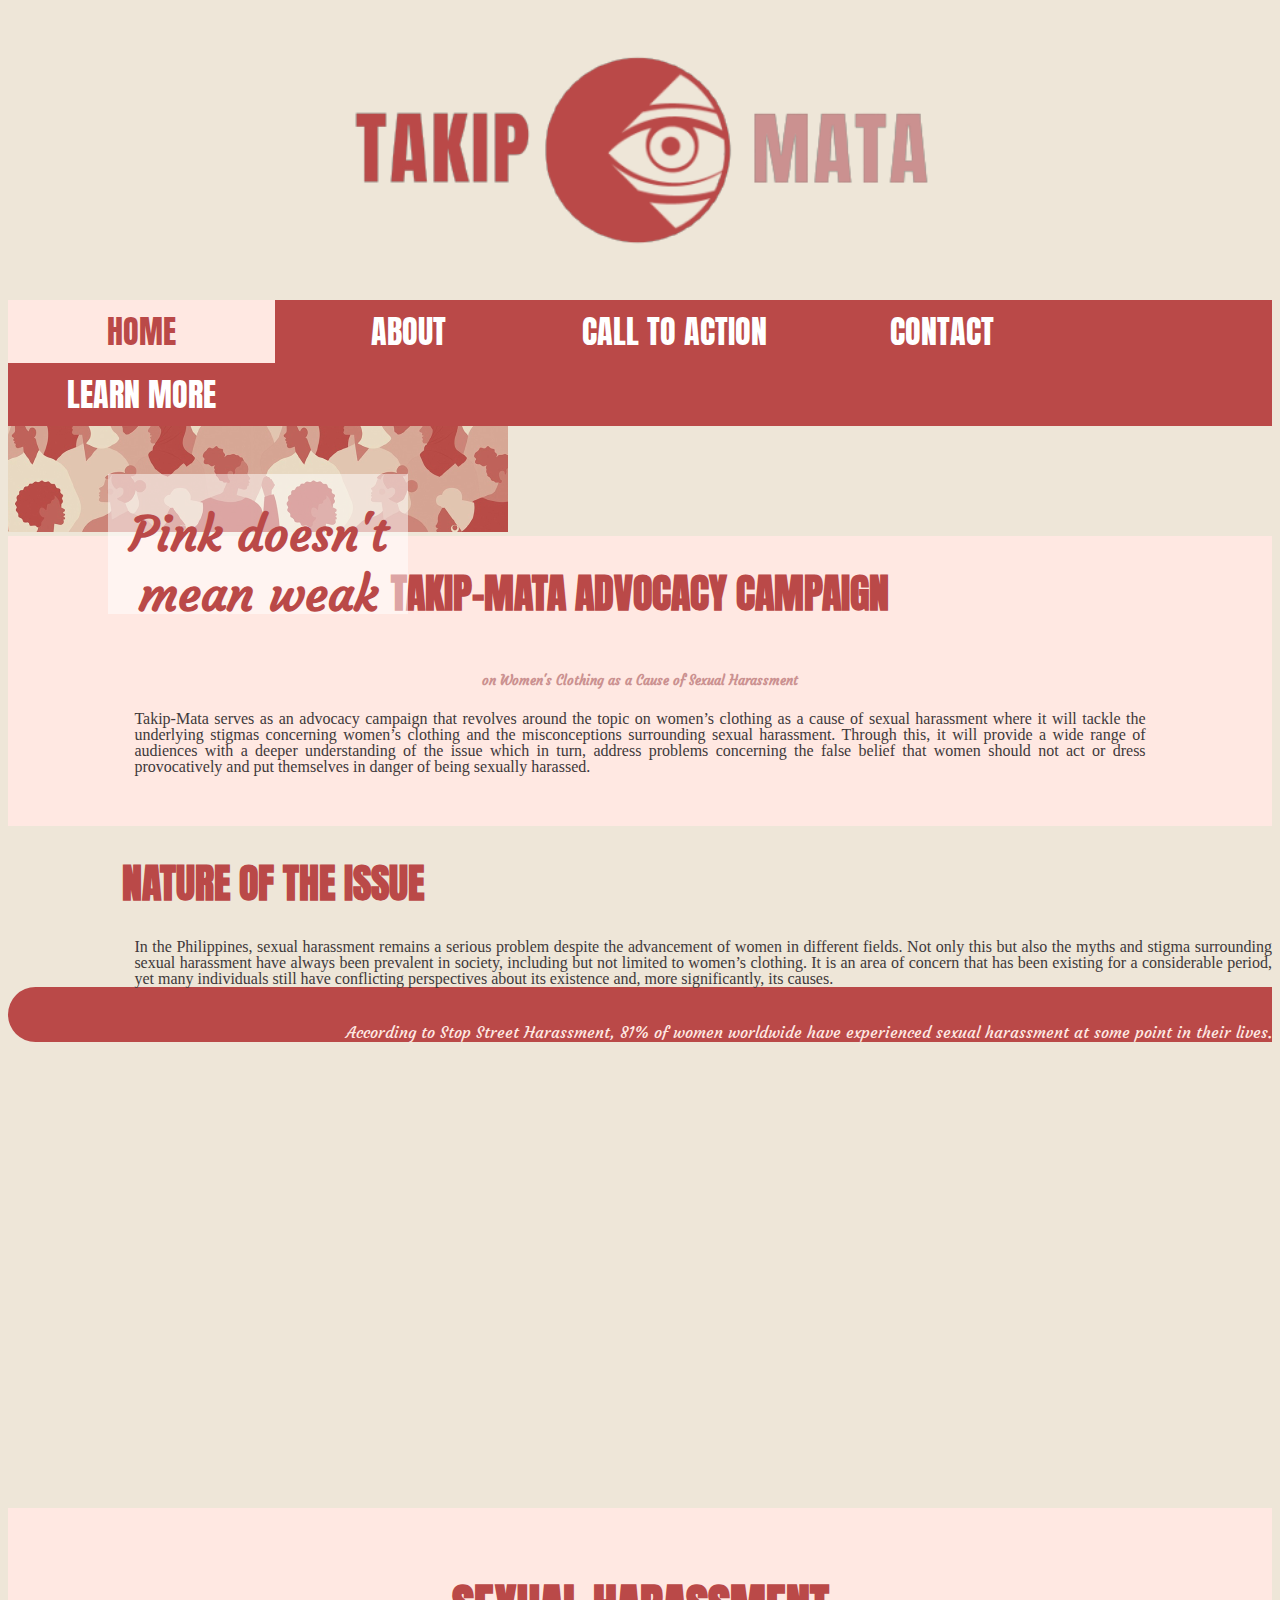
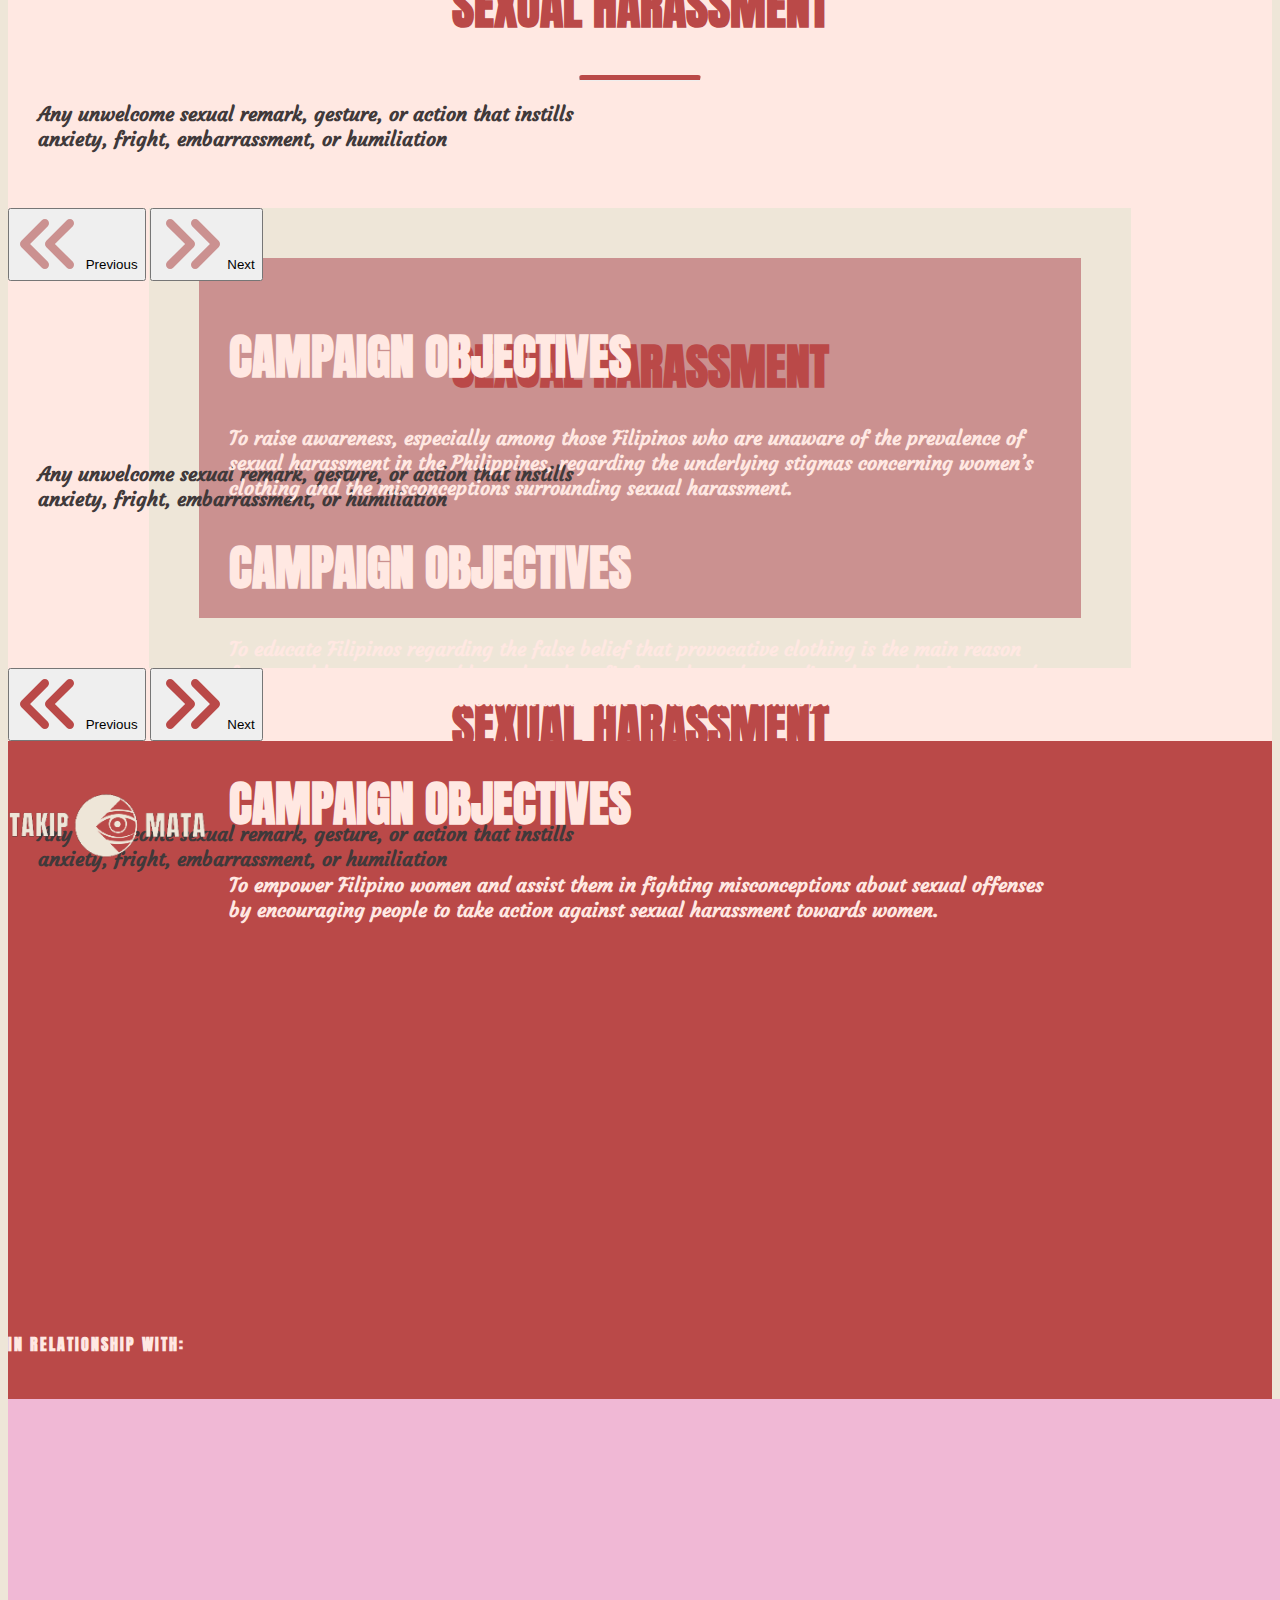
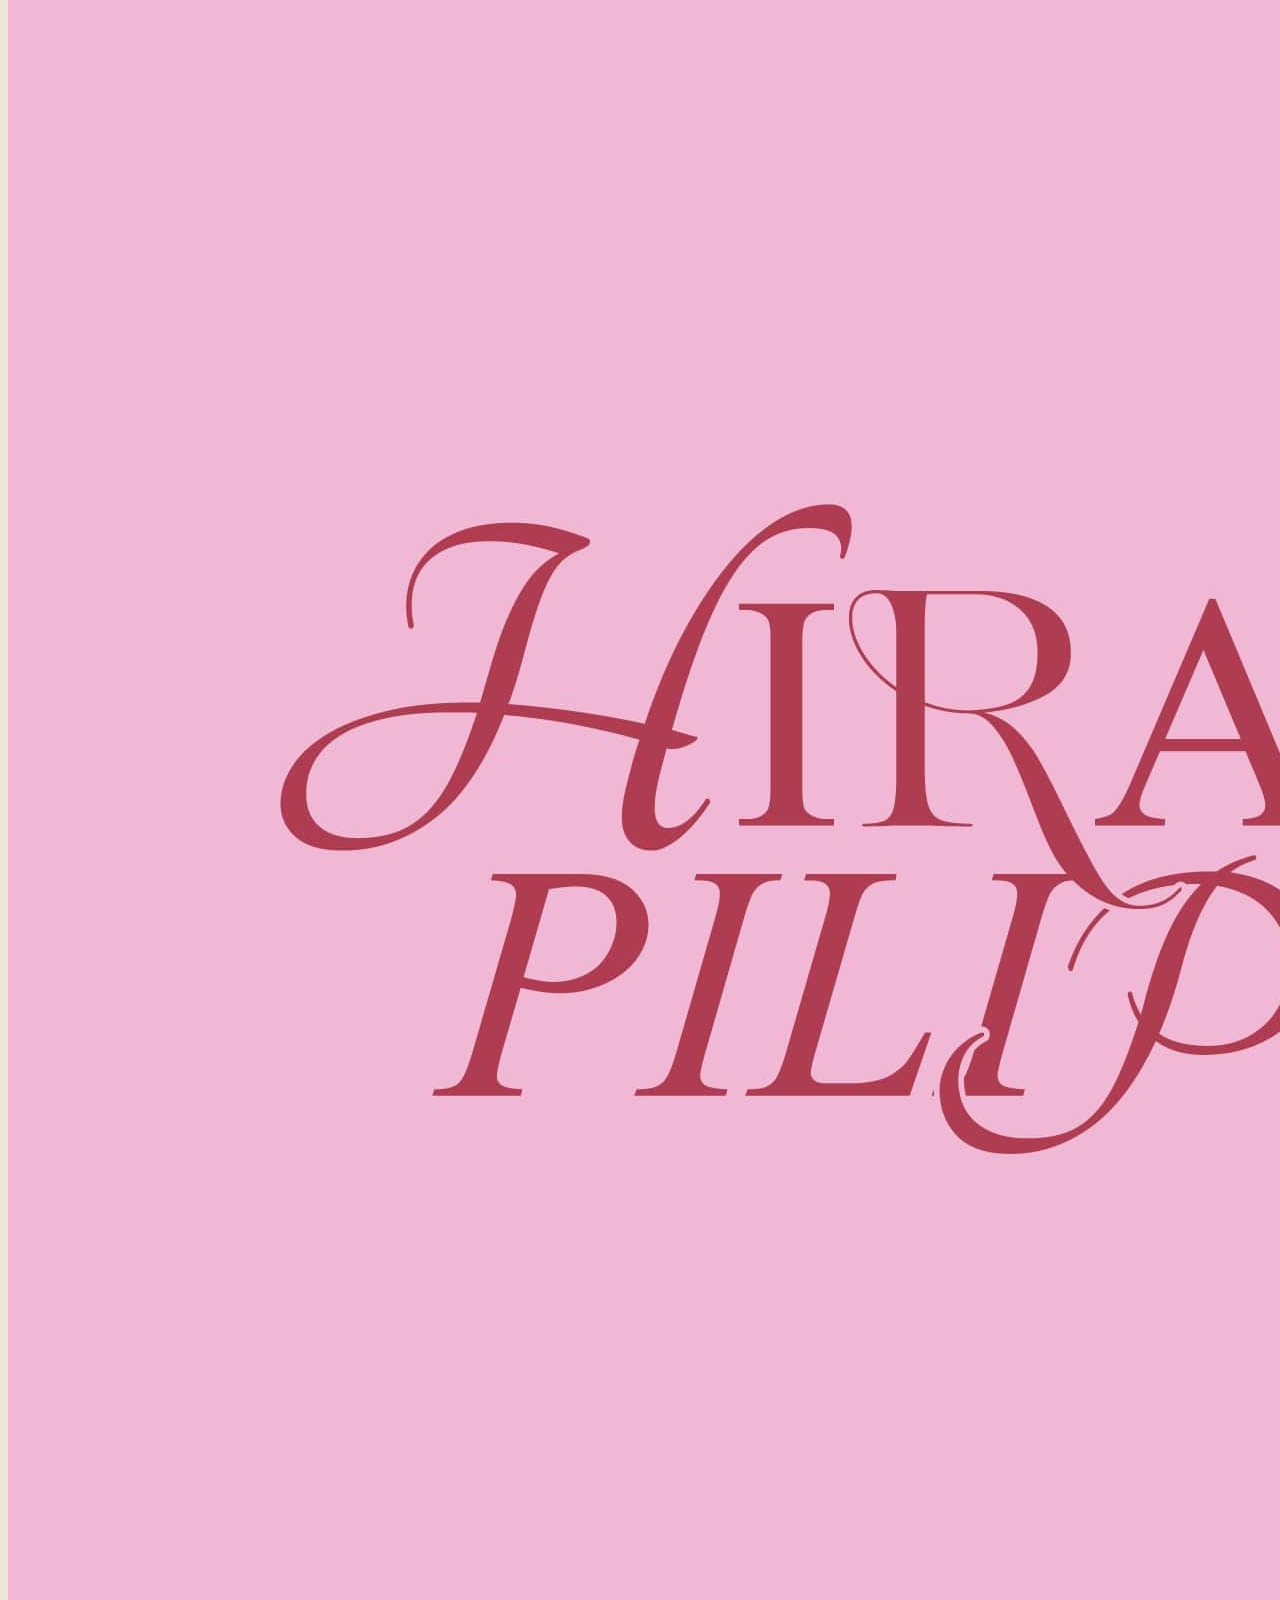
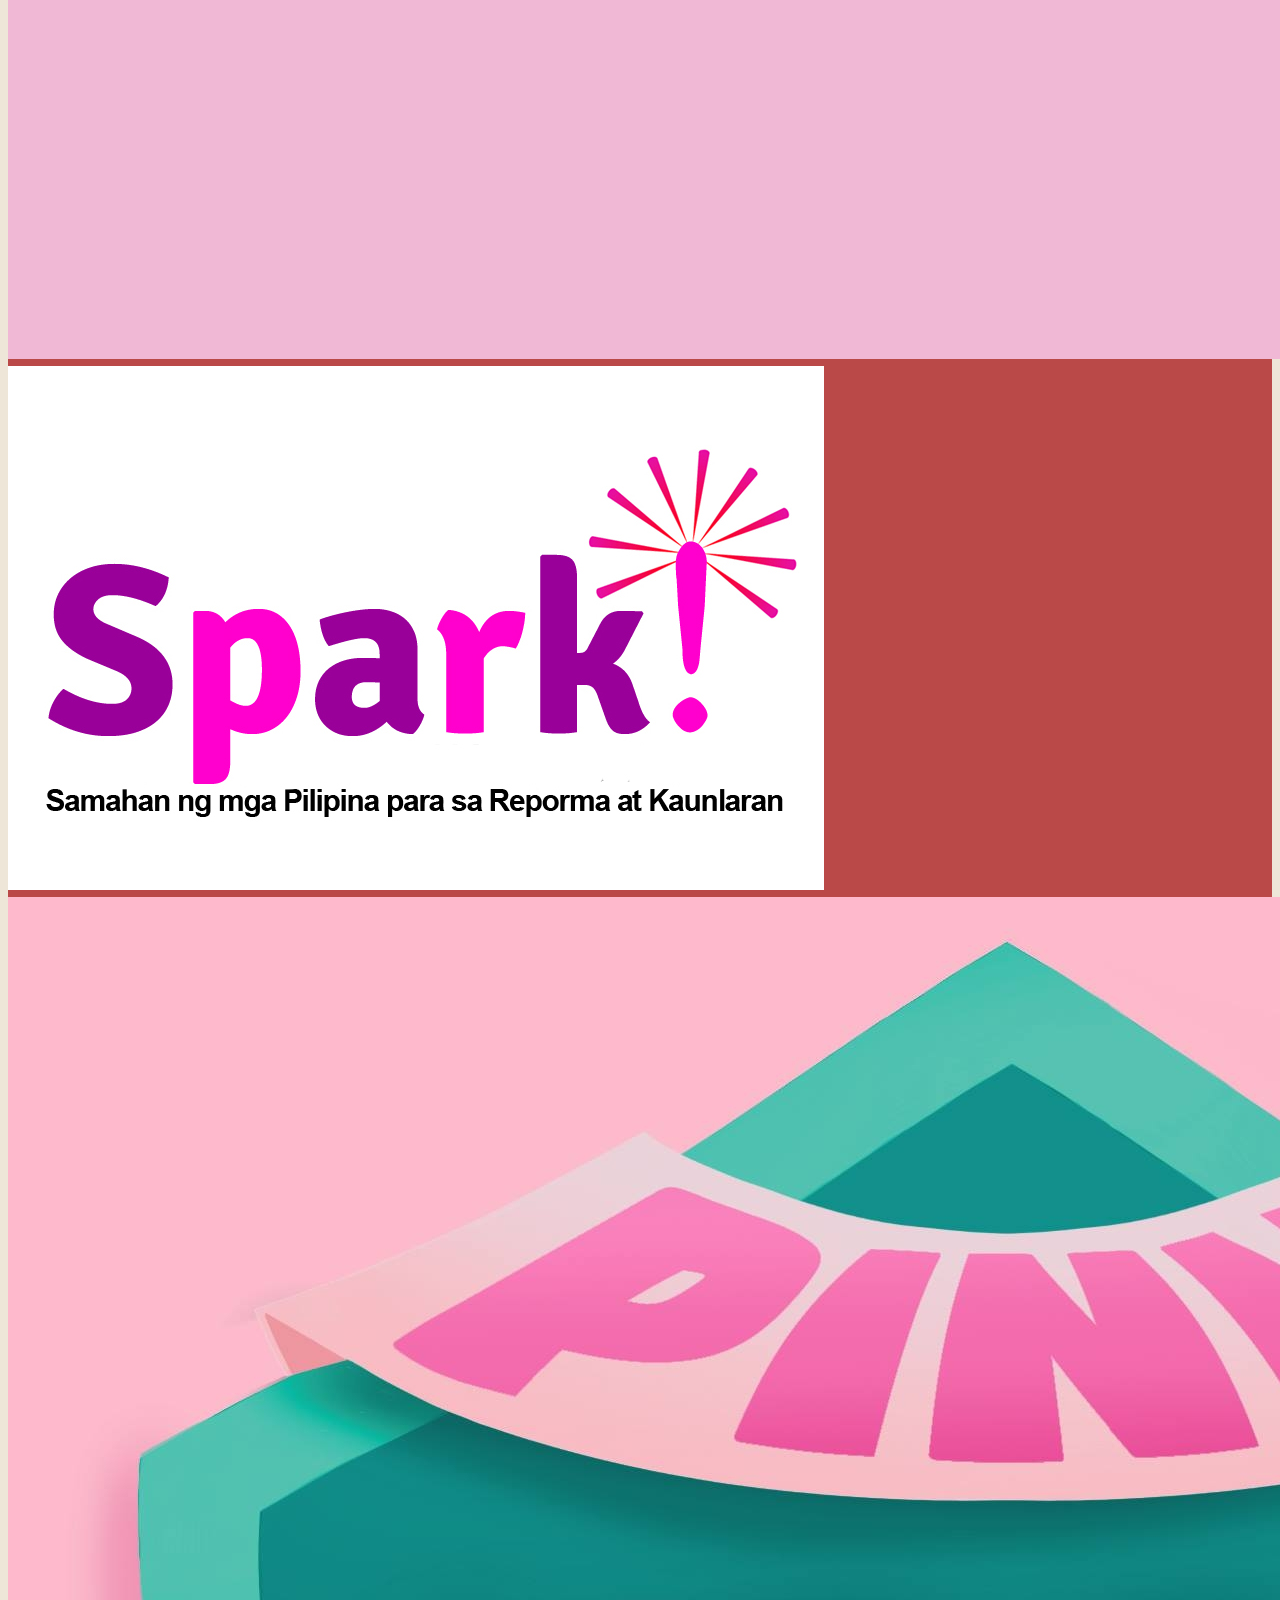
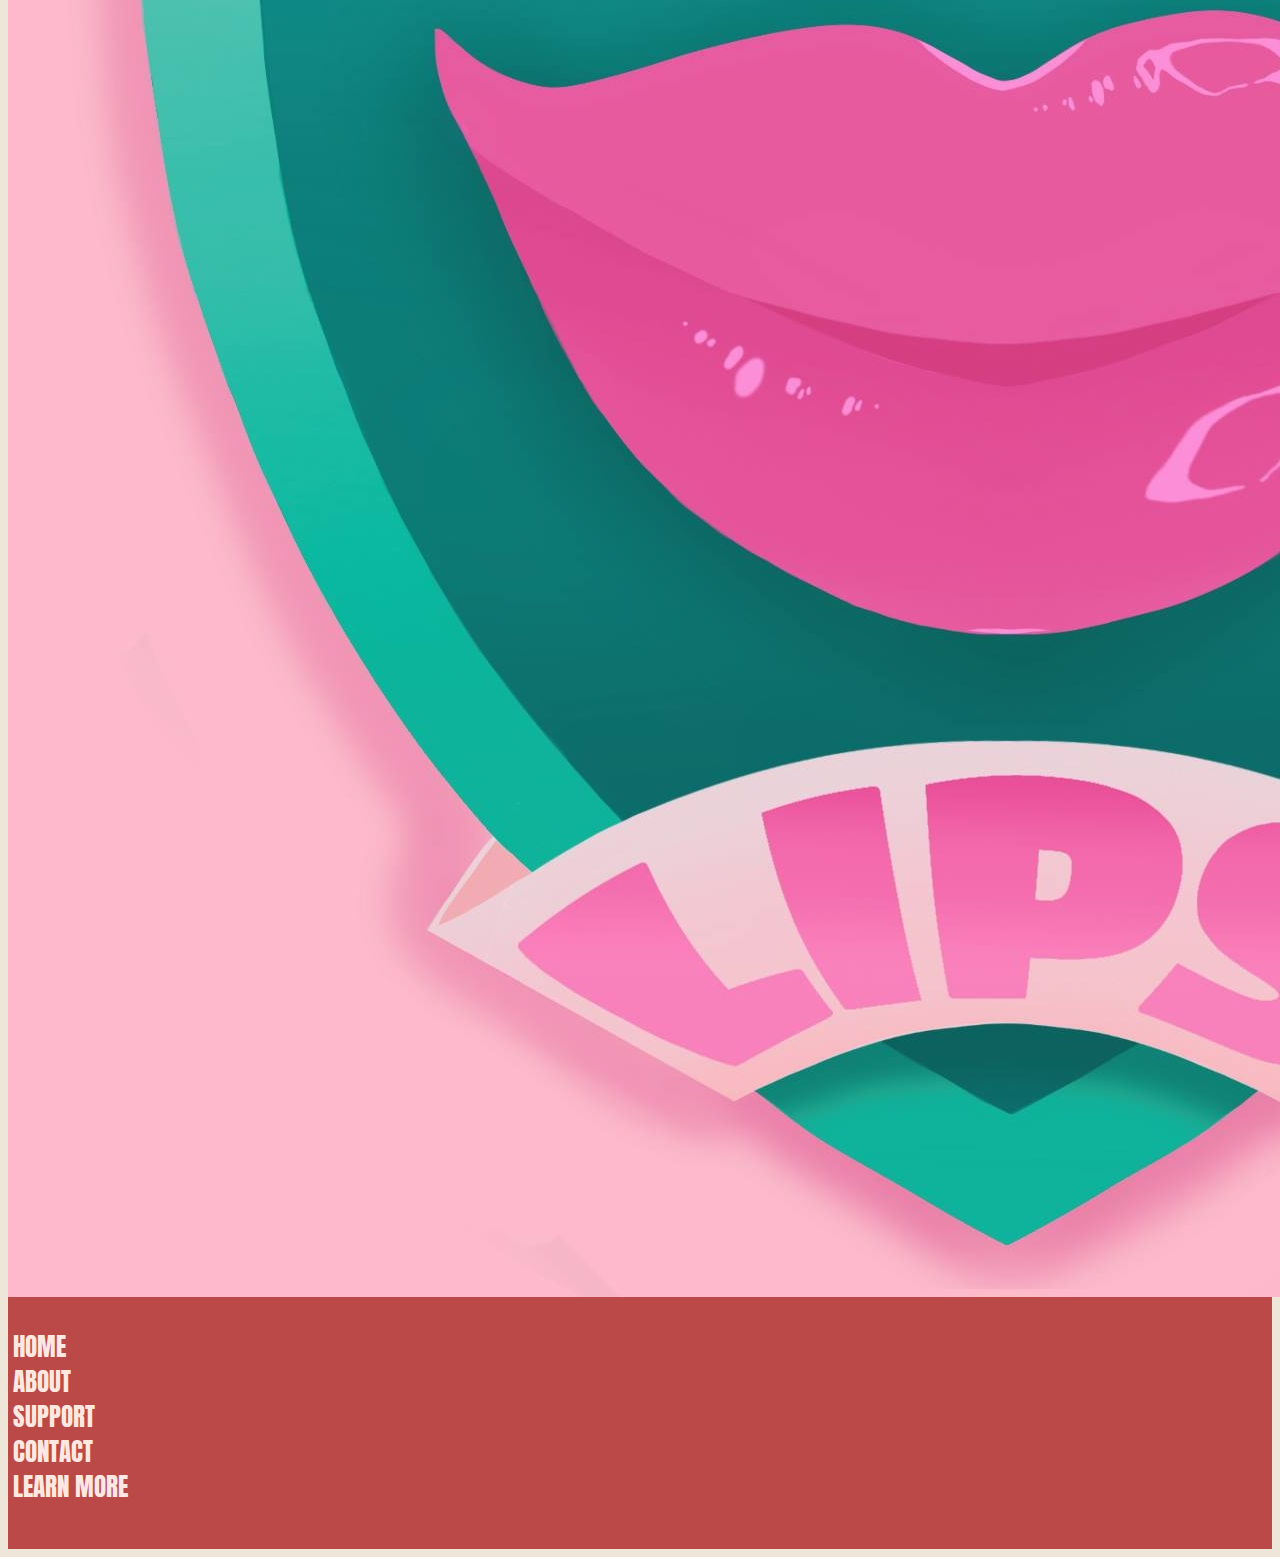
<file: index.html>
<!DOCTYPE html>
<html>

<head>
	<title>Takip Mata</title>
	<meta name="viewport" content="width=device-width, initial-scale=1">
	<link href="https://fonts.googleapis.com/css2?family=Open+Sans:wght@300;400;500;600&display=swap" rel="stylesheet">
	<link href='https://fonts.googleapis.com/css?family=Anton' rel='stylesheet'>
	<link href="https://fonts.cdnfonts.com/css/montserrat" rel="stylesheet">
	<link href='https://fonts.googleapis.com/css?family=Courgette' rel='stylesheet'>
	<link href="https://cdn.jsdelivr.net/npm/bootstrap@5.0.2/dist/css/bootstrap.min.css" rel="stylesheet"
		integrity="sha384-EVSTQN3/azprG1Anm3QDgpJLIm9Nao0Yz1ztcQTwFspd3yD65VohhpuuCOmLASjC" crossorigin="anonymous">
	<link rel="icon" type="image" href="images/favicon.png">
	<script src="https://cdn.jsdelivr.net/npm/bootstrap@5.2.1/dist/js/bootstrap.bundle.min.js"></script>
	<script src="https://ajax.googleapis.com/ajax/libs/jquery/3.6.0/jquery.min.js"></script>
	<script src="https://maxcdn.bootstrapcdn.com/bootstrap/3.4.1/js/bootstrap.min.js"></script>
	<link rel="stylesheet" href="style2.css">
	<link href="https://cdnjs.cloudflare.com/ajax/libs/font-awesome/6.2.0/css/all.min.css" rel="stylesheet">

</head>

<body>
	<div class="header-img"><img class="header-logo " src="logoheader1.png"></div>
	<div class="navbar p-0">
		<a class="navbar-item activepage m-0" href="#"><span>HOME</span></a>
		<a class="navbar-item" href="about.html"><span>ABOUT</span></a>
		<a class="navbar-item" href="calltoaction.html"><span>CALL TO ACTION</span></a>
		<a class="navbar-item" href="contact.html"><span>CONTACT</span></a>
		<a class="navbar-item" href="learnmore.html"><span>LEARN MORE</span></a>
	</div>
	<!-- box -->
	<div class="container-fluid p-0 thumbnail">
		<p id="box-text">Pink doesn't mean weak</p>
		<img class="img-fluid w-100 h-100 box" src="Home/images/header.png" alt="">
	</div>
	<!-- end box -->
	<div class="container-fluid px-0 pb-3 first-container">
		<div class="flex-container">
			<div class="home-text1 color1 pt-4">
				<h1 class=" text-title">TAKIP-MATA ADVOCACY CAMPAIGN</h1>
			</div>
			<div class="home-text2">
				<h5>on Women's Clothing as a Cause of Sexual Harassment</h3>
			</div>
			<div class="home-text3 pt-3 text-content">Takip-Mata serves as an advocacy campaign that revolves around the
				topic on women’s
				clothing as a cause of sexual harassment where it will tackle the underlying stigmas concerning women’s
				clothing and the misconceptions surrounding sexual harassment. Through this, it will provide a wide
				range of
				audiences with a deeper understanding of the issue which in turn, address problems concerning the false
				belief that women should not act or dress provocatively and put themselves in danger of being sexually
				harassed.</div>
		</div>
	</div>

	<div class="container-fluid nature-container">
		<h1 class="text-nature text-title color1 pt-3">Nature of the issue</h1>
		<div class="row row1">
			<div class="col col1 text-content">
				In the Philippines, sexual harassment remains a serious problem despite the advancement of women in
				different fields. Not only this but also the myths and stigma surrounding sexual harassment have always
				been prevalent in society, including but not limited to women’s clothing. It is an area of concern that
				has been existing for a considerable period, yet many individuals still have conflicting perspectives
				about its existence and, more significantly, its causes.
			</div>
			<div class="col col2 text-content">
				<p>According to Stop Street Harassment, 81% of women worldwide have experienced sexual harassment at
					some point in their lives.</p>
			</div>
		</div>
		<div class="row row2 pt-5 mb-3">
			<div class="col col1">
				<iframe width="100%" height="100%" src="https://www.youtube.com/embed/HKk-pbeW3ic"
					title="What Is Sexual Harassment?" frameborder="0"
					allow="accelerometer; autoplay; clipboard-write; encrypted-media; gyroscope; picture-in-picture"
					allowfullscreen></iframe>
			</div>
			<div class="col col2">
				<iframe width="100%" height="100%" src="https://www.youtube.com/embed/Y_yJZ9G-tt4"
					title="What Is Sexual Assault?" frameborder="0"
					allow="accelerometer; autoplay; clipboard-write; encrypted-media; gyroscope; picture-in-picture"
					allowfullscreen></iframe>
			</div>
		</div>
	</div>

	<!-- 2nd carousel -->
	<section class="hero carousel-hero">
		<div id="homeHerocarousel" class="carousel slide carousel-dark" data-bs-ride="carousel">
			<div class="carousel-inner h-100">

				<div class="carousel-item active " style="background-image: url('pink.png');">
					<div class="row">
						<div class="my-auto text-center ">
							<h1 id="sexual" class="hero-headline white text-center">SEXUAL HARASSMENT</h1>
							<hr class="solid">
							<h3 id="harras" class="hero-subhead white text-center">Any unwelcome sexual remark, gesture,
								or action that instills
								<br> anxiety, fright, embarrassment, or humiliation
							</h3>
						</div>
					</div>
				</div> 

				<div class="carousel-item " style="background-image: url('pink.png')">
					<div class="my-auto text-center ">
						<h1 id="sexual" class="hero-headline white text-center">SEXUAL HARASSMENT</h1>
						<hr class="solid">
						<h3 id="harras" class="hero-subhead white text-center">Any unwelcome sexual remark, gesture, or
							action that instills
							<br> anxiety, fright, embarrassment, or humiliation
						</h3>
					</div>
				</div> 

				<div class="carousel-item " style="background-image: url('pink.png')">
					<div class="my-auto text-center ">
						<h1 id="sexual" class="hero-headline white text-center">SEXUAL HARASSMENT</h1>
						<hr class="solid">
						<h3 id="harras" class="hero-subhead white text-center">Any unwelcome sexual remark, gesture, or
							action that instills
							<br> anxiety, fright, embarrassment, or humiliation
						</h3>
					</div>
				</div> 

			</div> 

			<button class="carousel-control-prev" type="button" data-bs-target="#homeHerocarousel" data-bs-slide="prev">
				<span  aria-hidden="true"><i class='arrow1 fas fa-angle-double-left fa-5x'></i></span>
				<span class="visually-hidden">Previous</span>
			</button>
			<button class="carousel-control-next" type="button" data-bs-target="#homeHerocarousel" data-bs-slide="next">
				<span  aria-hidden="true"><i class='arrow1 fas fa-angle-double-right fa-5x'></i></span>
				<span class="visually-hidden">Next</span>
			</button>
		</div>
	</section>

	<!-- 3rd carousel -->
	<div id="issue">
		<div id="carouselExample2Indicators" class="carousel slide p-0 m-0" data-bs-ride="true">

			<div id="inner" class="carousel-inner">
				<div class="carousel-item active ">
					<div class="row">
						<div class="my-auto text-center ">
							<h1 id="camp">CAMPAIGN OBJECTIVES</h1>
							<h3 id="camp2">To raise awareness, especially among those Filipinos who are unaware of the
								prevalence of sexual harassment in the Philippines, regarding the underlying stigmas
								concerning women’s clothing and the misconceptions surrounding sexual harassment.</h3>
						</div>
					</div>
				</div>

				<div class="carousel-item">
					<div class="my-auto text-center ">
						<h1 id="camp">CAMPAIGN OBJECTIVES</h1>
						<h3 id="camp2">To educate Filipinos regarding the false belief that provocative clothing is the
							main reason for sexual harassment and have them benefit from the understanding that such
							stigmas and preconceptions should be abolished and listen to the victims while putting aside
							their prejudices</h3>
					</div>
				</div> 

				<div class="carousel-item">
					<div class="my-auto text-center ">
						<h1 id="camp">CAMPAIGN OBJECTIVES</h1>
						<h3 id="camp2">To empower Filipino women and assist them in fighting misconceptions about sexual
							offenses by encouraging people to take action against sexual harassment towards women. </h3>
					</div>
				</div> 

			</div>

			<button class="carousel-control-prev" type="button" data-bs-target="#carouselExample2Indicators"
				data-bs-slide="prev">
				<span  aria-hidden="true"><i class='arrow fas fa-angle-double-left fa-5x'></i></span>
				<span class="visually-hidden">Previous</span>
			</button>
			<button class="carousel-control-next" type="button" data-bs-target="#carouselExample2Indicators"
				data-bs-slide="next">
				<span  aria-hidden="true"><i class='arrow fas fa-angle-double-right fa-5x'></i></span>
				<span class="visually-hidden">Next</span>
			</button>
		</div>
	</div> 
		<!-- Site footer -->
		<footer class="site-footer">
			<div class="container">
				<div class="row">
					<div class="col-lg-3 col-md-4">
						<img class="footer-logo" src="logofooter.png">
						<h6>IN RELATIONSHIP WITH:</h6>
					</div>
	
					<div class="col-lg-2 col-md-2 my-4 pt-3">
						<div class="card rounded-0">
							<img src="Home/images/footer1.jpg" class="img-fluid rounded-0" />
						</div>
					</div>
					<div class="col-lg-3 col-md-2 my-4 pt-3">
						<div class="card rounded-0">
							<img src="Home/images/footer2.jpg" class="img-fluid rounded-0" />
						</div>
					</div>
					<div class="col-lg-2 col-md-2 my-4 pt-3">
						<div class="card rounded-0">
							<img src="Home/images/footer3.jpg" class=" rounded-0" />
						</div>
					</div>
	
	
					<div class="col-xs-3 col-md-2 pt-3">
						<ul class="footer-links">
							<li class="pt-1"><a href="index.html">HOME</a></li>
							<li class="pt-1"><a href="about.html">ABOUT</a></li>
							<li class="pt-1"><a href="calltoaction.html">SUPPORT</a></li>
							<li class="pt-1"><a href="contact.html">CONTACT</a></li>
							<li class="pt-1"><a href="learnmore.html">LEARN MORE</a></li>
						</ul>
					</div>
				</div>
			</div>
		</footer>
</body>

</html>
</file>
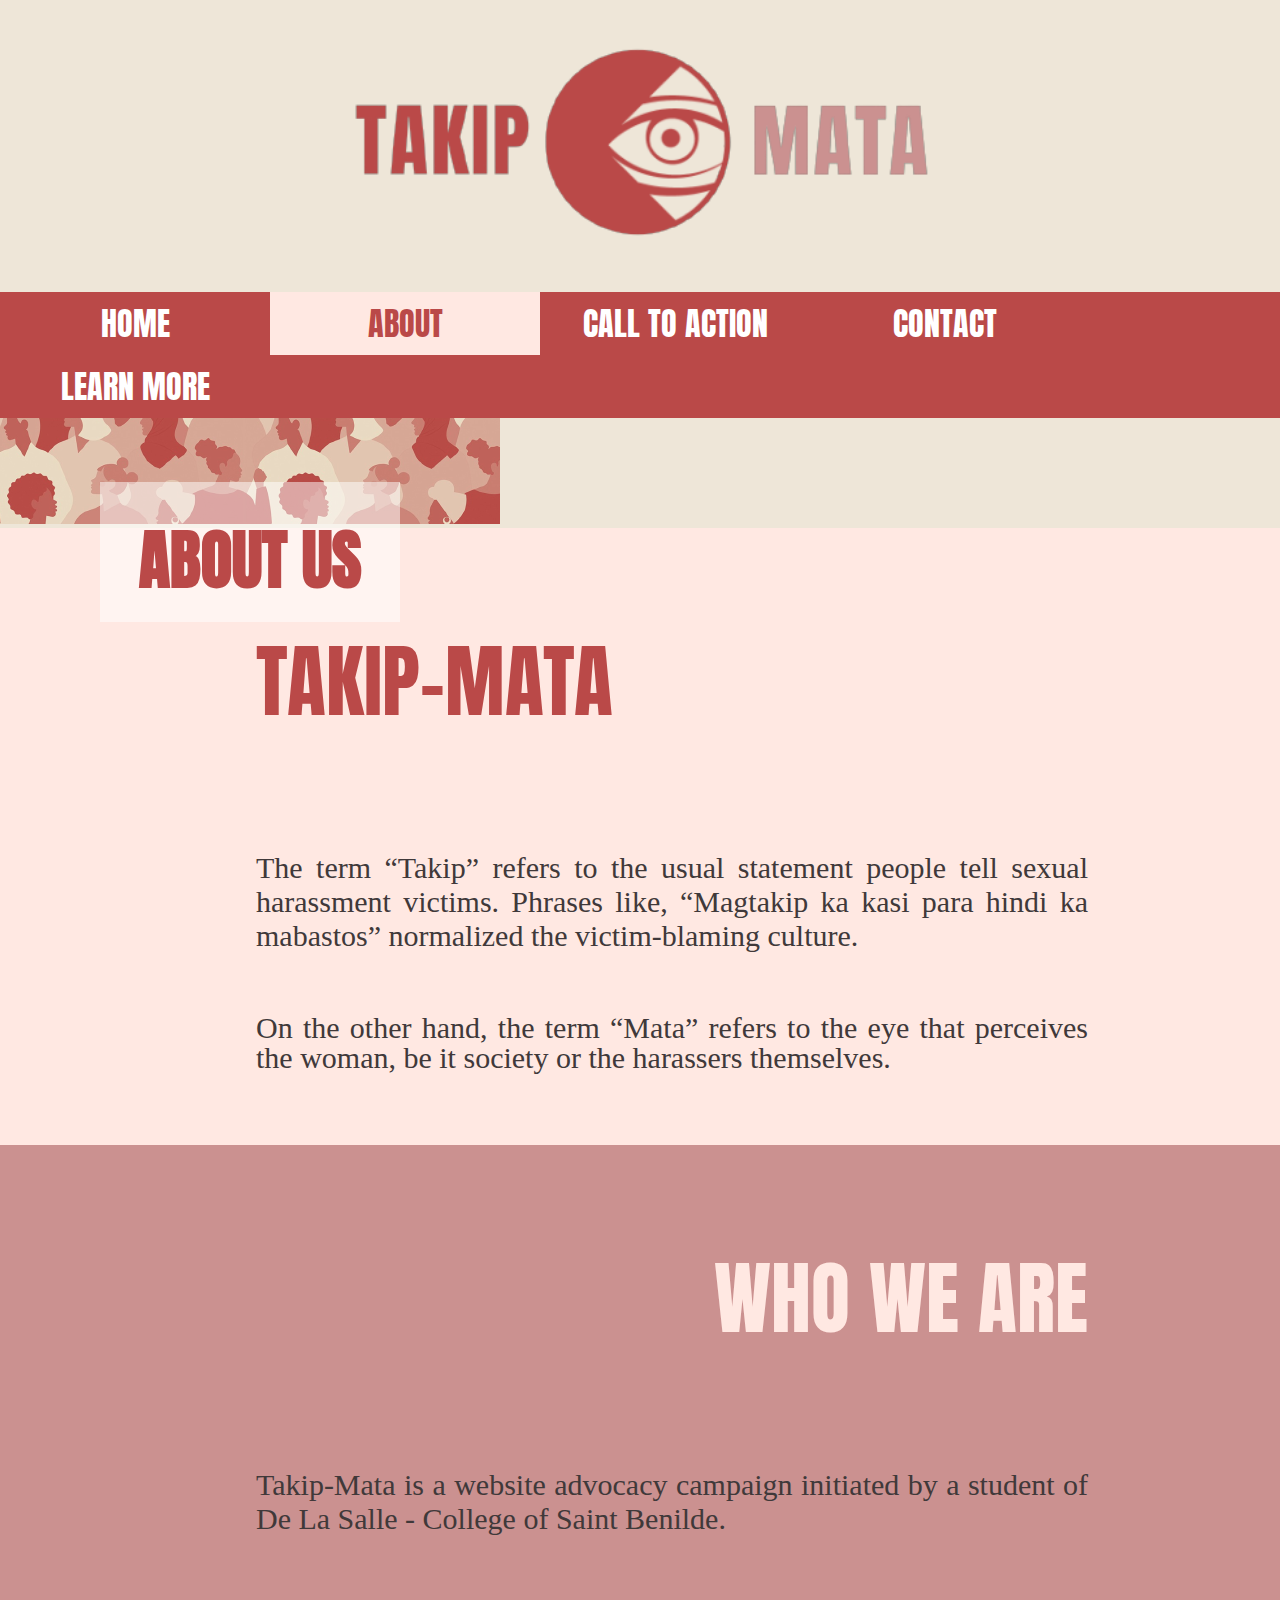
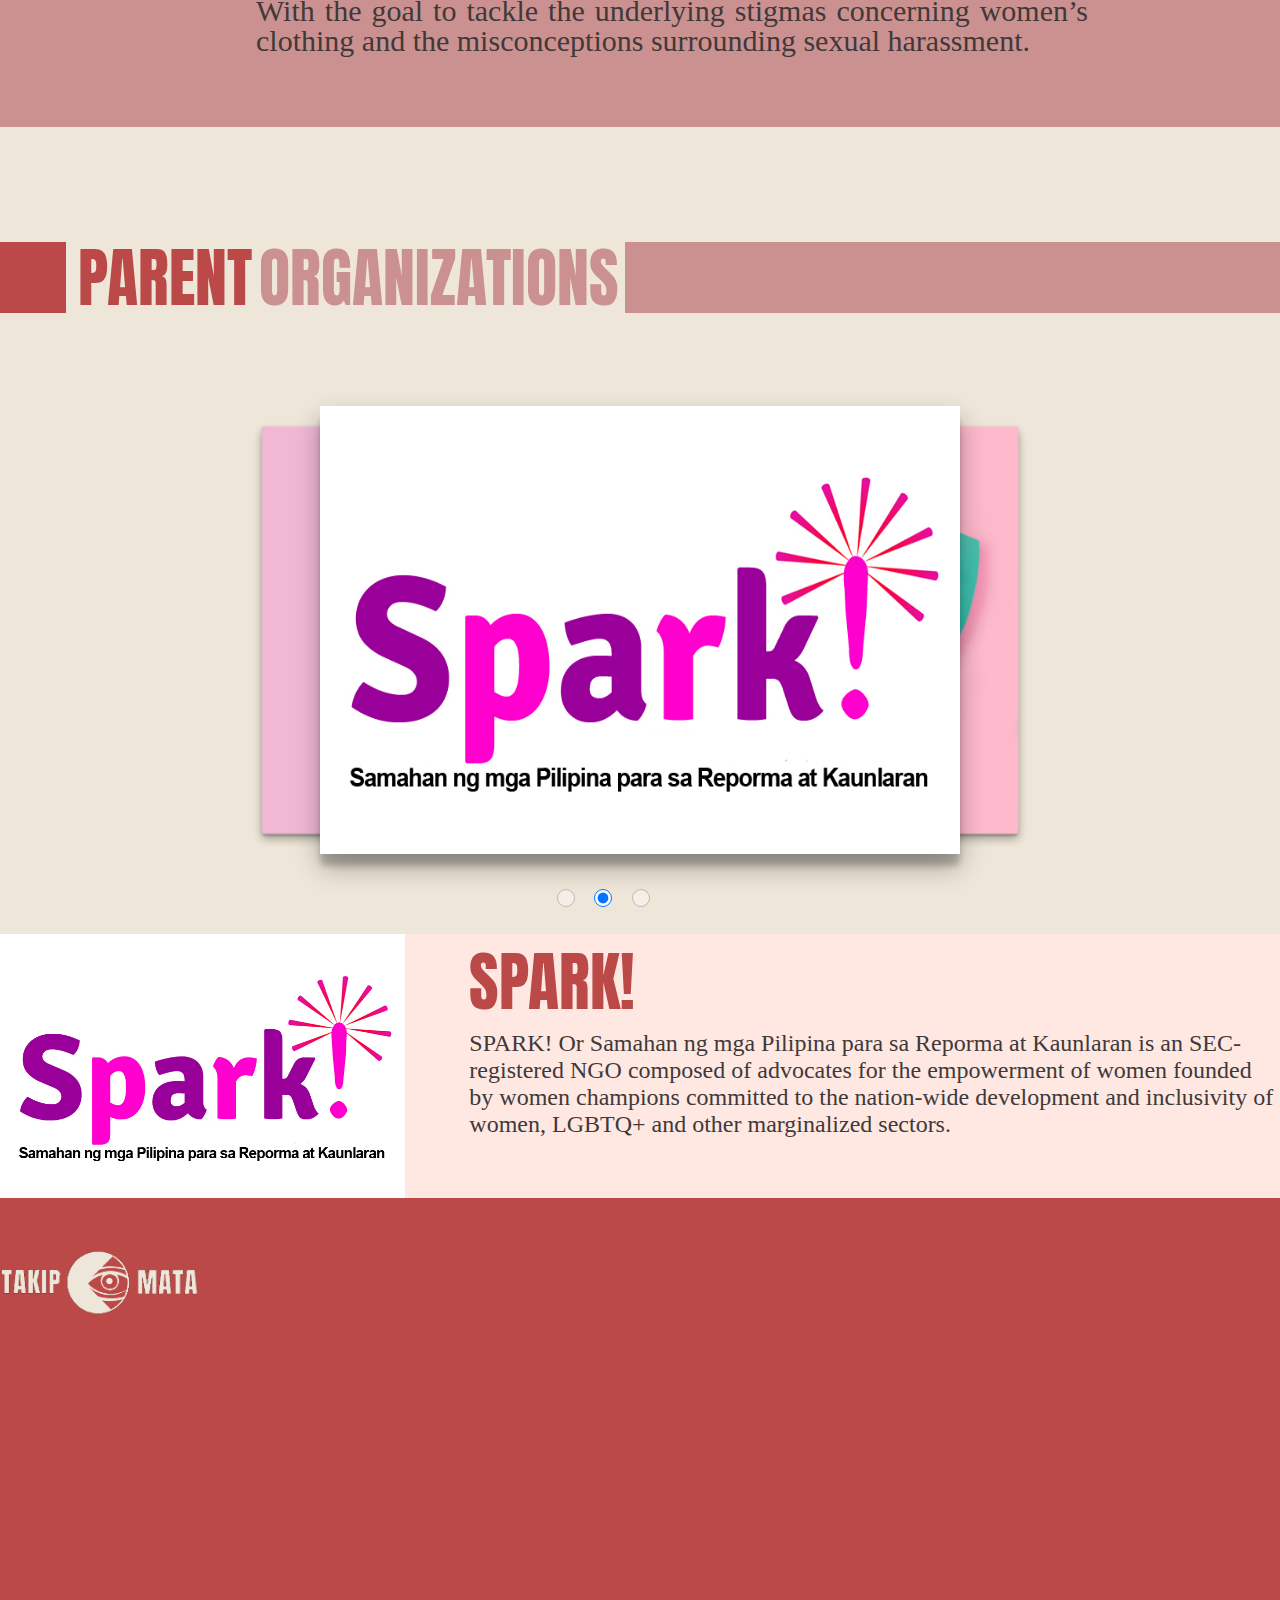
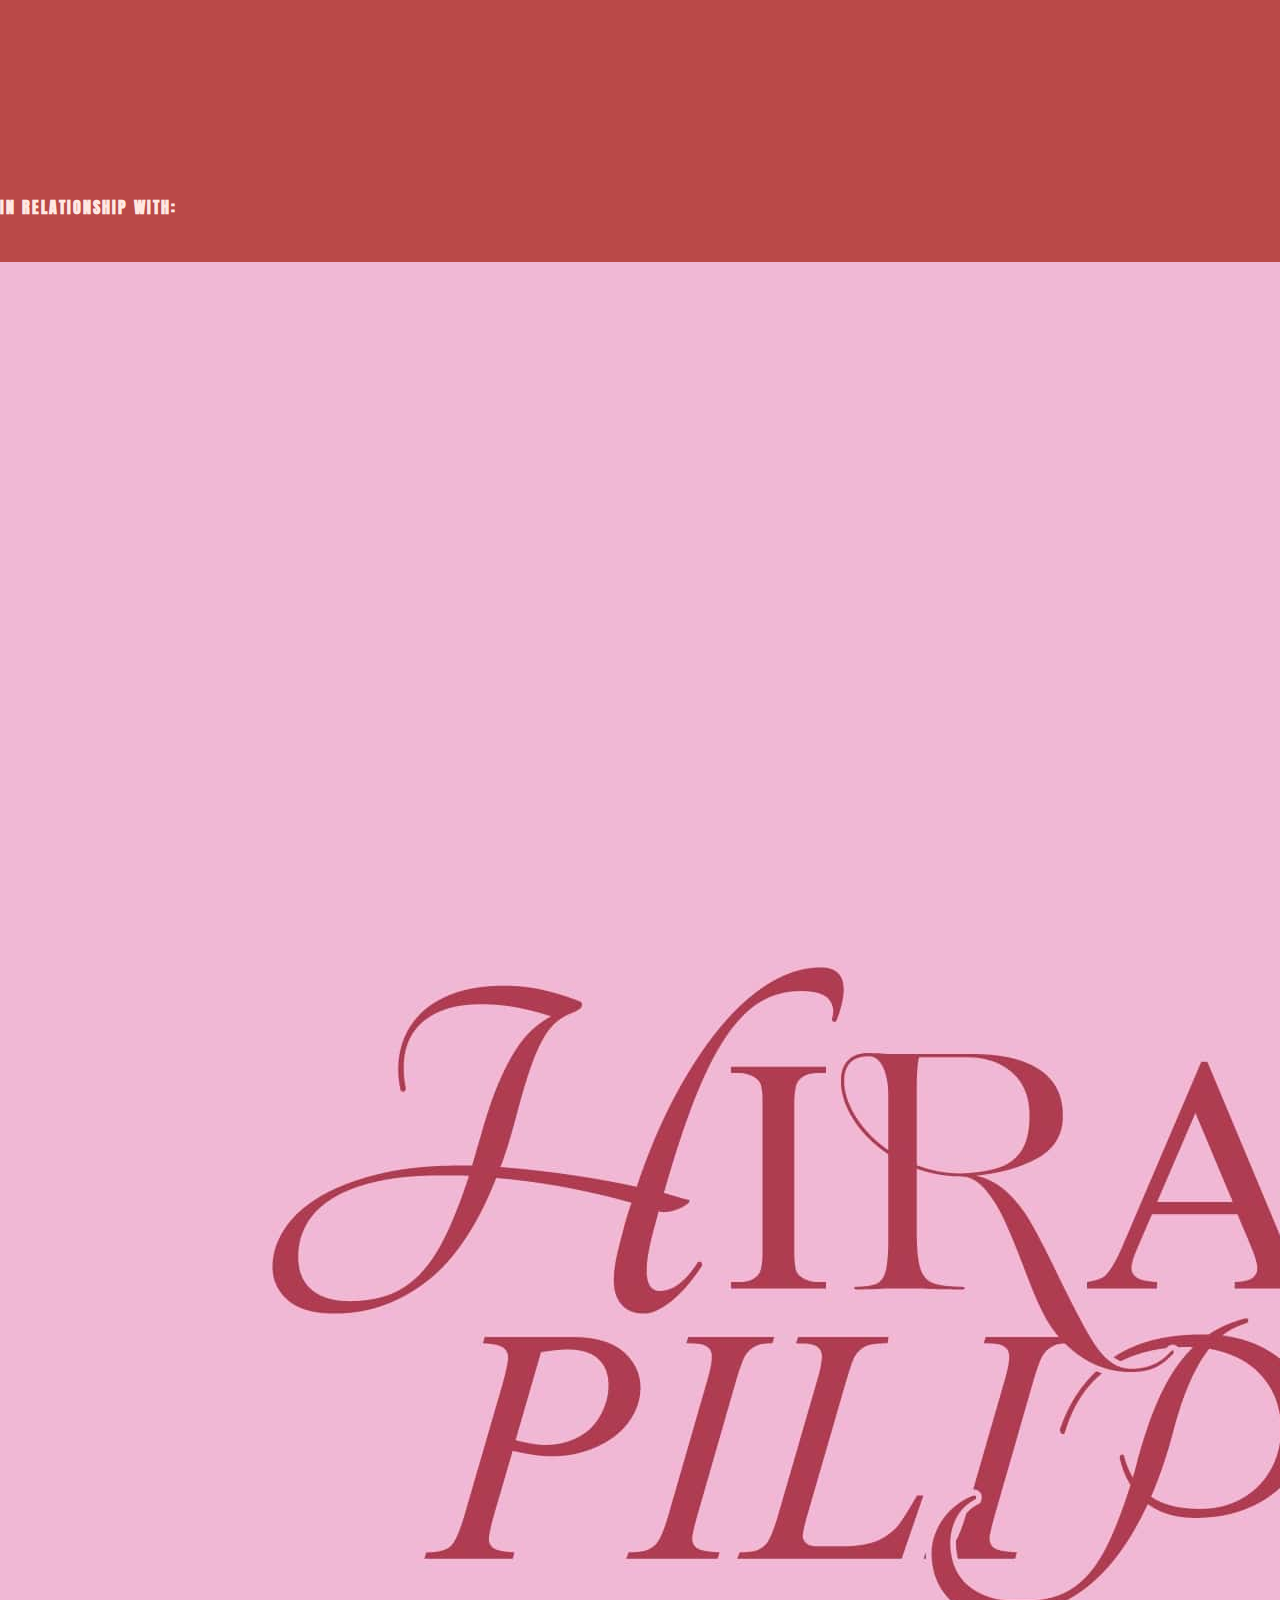
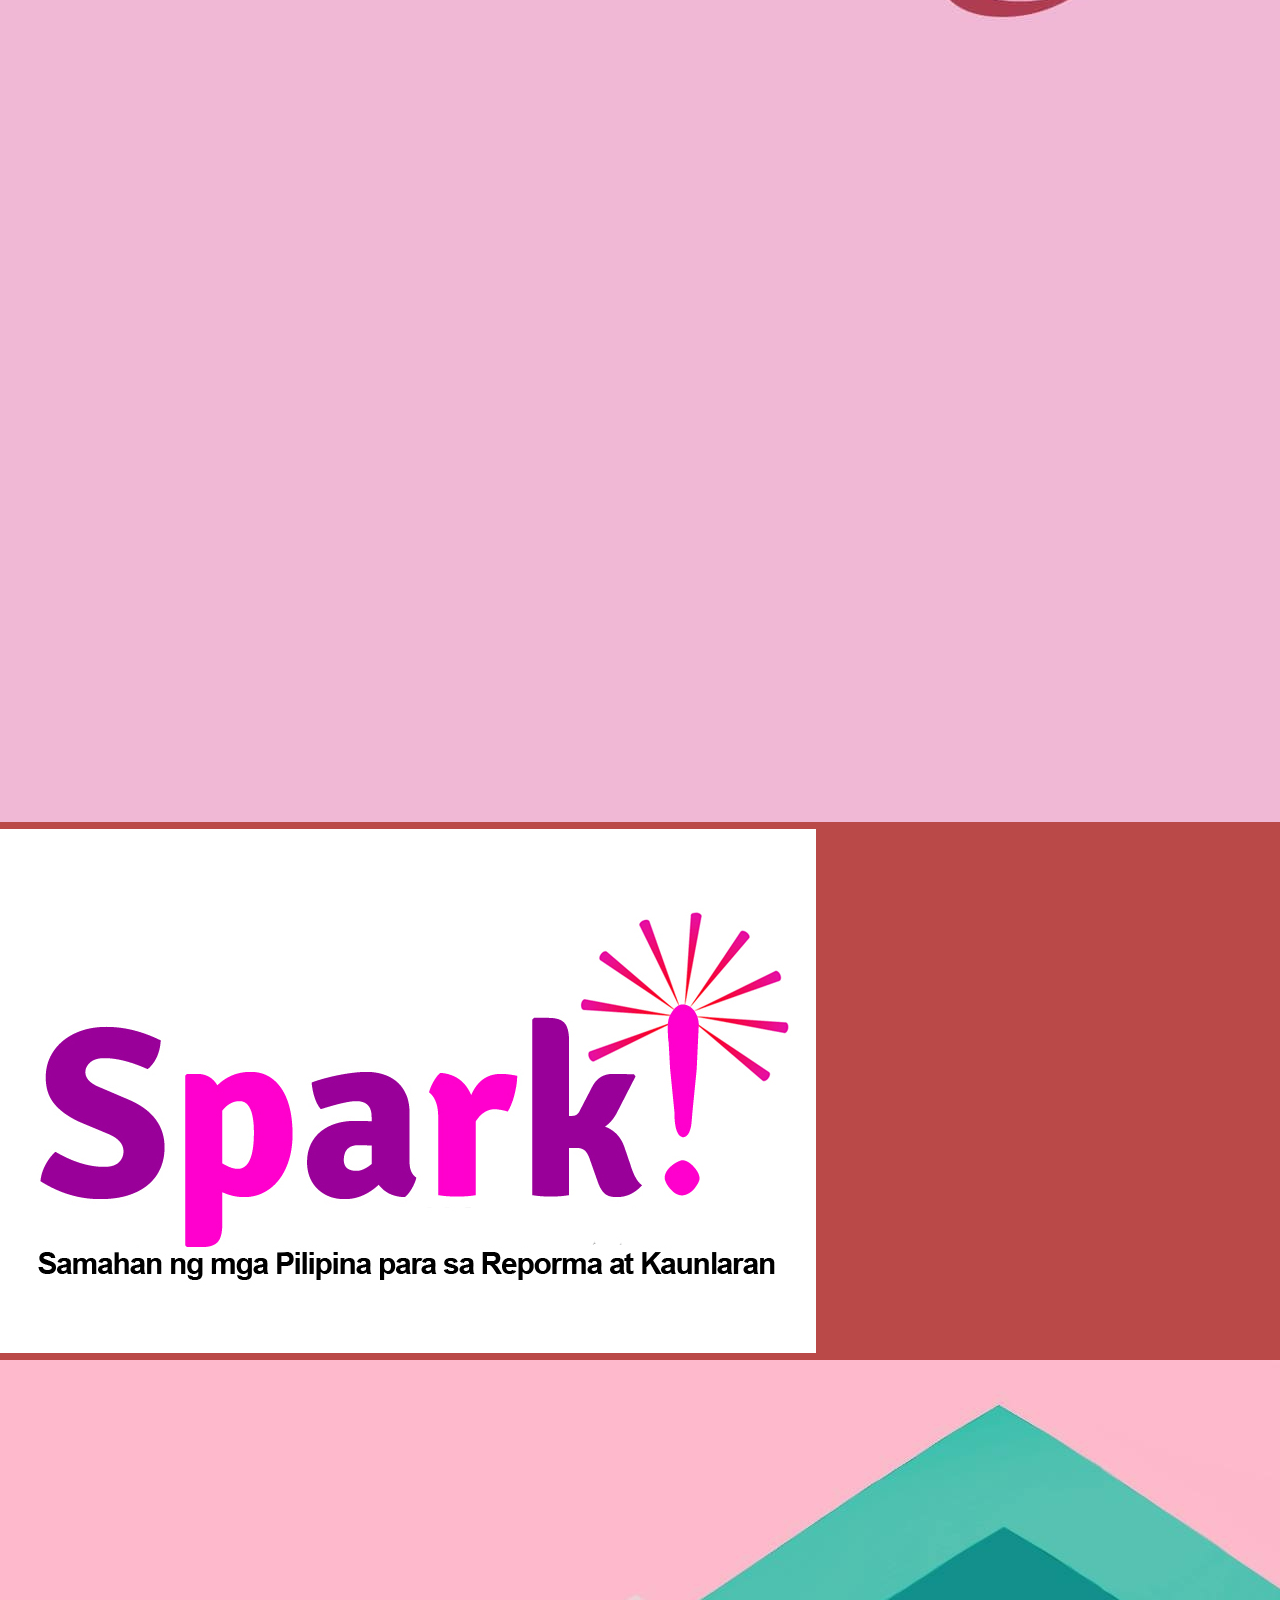
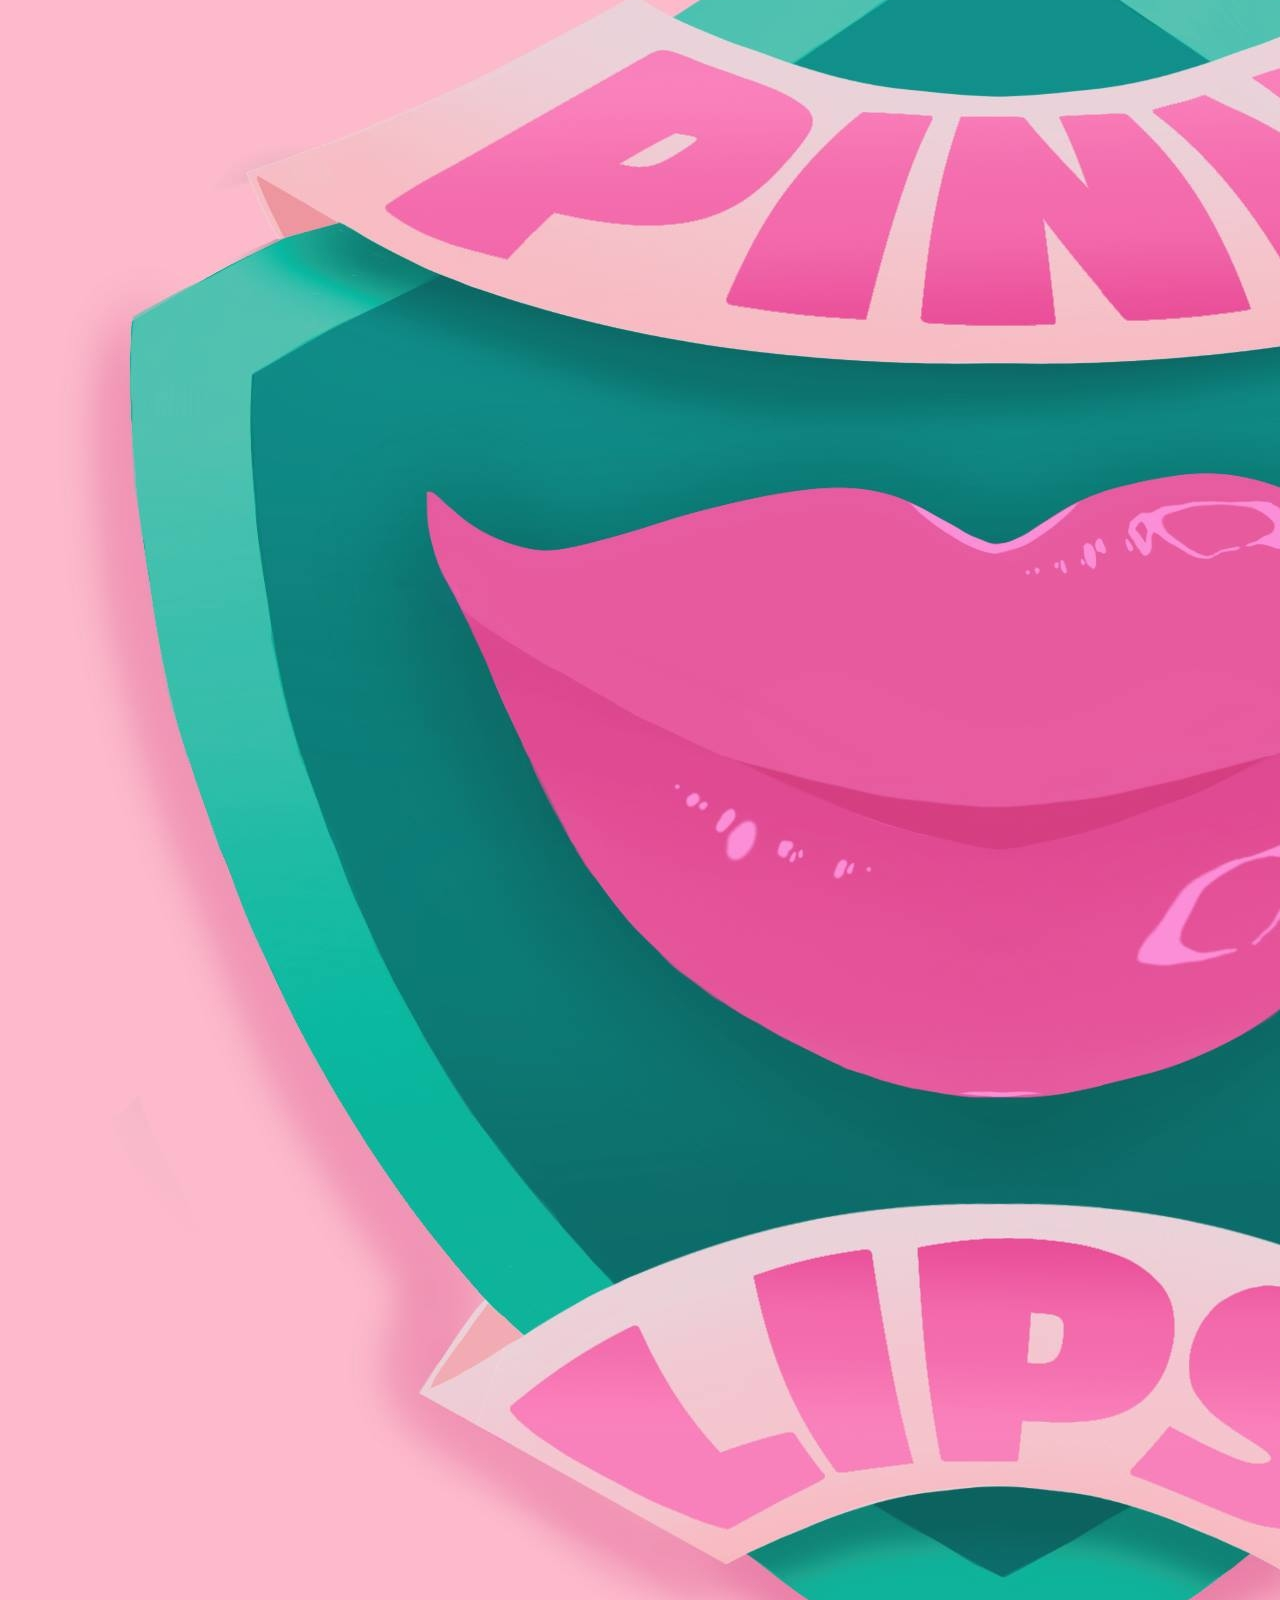
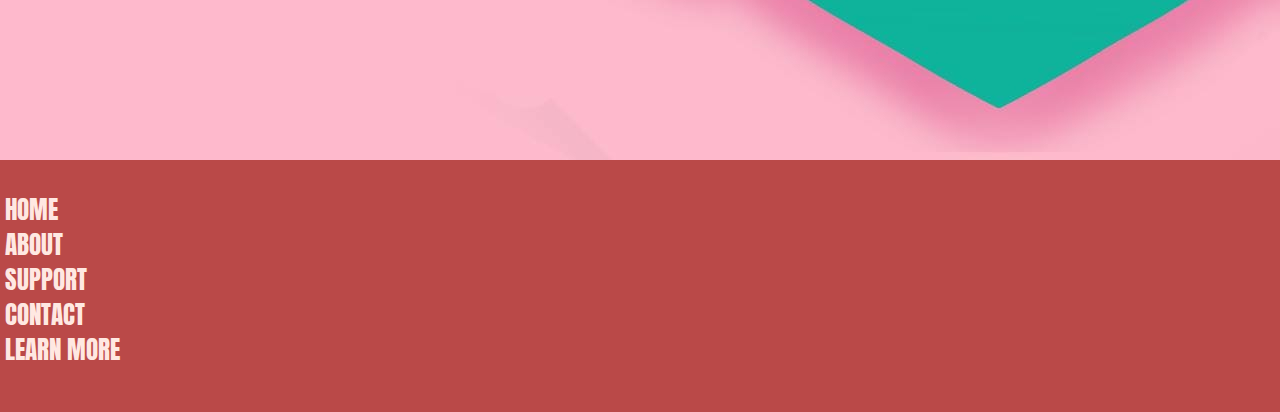
<file: about.html>
<!DOCTYPE html>
<html lang="en">

<head>
	<title>Takip Mata</title>
	<meta name="viewport" content="width=device-width, initial-scale=1">
	<link href="https://fonts.googleapis.com/css2?family=Open+Sans:wght@300;400;500;600&display=swap" rel="stylesheet">
	<link href='https://fonts.googleapis.com/css?family=Anton' rel='stylesheet'>

	<link href='https://fonts.googleapis.com/css?family=Courgette' rel='stylesheet'>
	<link href="https://cdn.jsdelivr.net/npm/bootstrap@5.0.2/dist/css/bootstrap.min.css" rel="stylesheet"
		integrity="sha384-EVSTQN3/azprG1Anm3QDgpJLIm9Nao0Yz1ztcQTwFspd3yD65VohhpuuCOmLASjC" crossorigin="anonymous">
	<link rel="icon" type="image" href="images/favicon.png">
	<script src="https://cdn.jsdelivr.net/npm/bootstrap@5.2.1/dist/js/bootstrap.bundle.min.js"></script>
	<script src="https://ajax.googleapis.com/ajax/libs/jquery/3.6.0/jquery.min.js"></script>
	<script src="https://maxcdn.bootstrapcdn.com/bootstrap/3.4.1/js/bootstrap.min.js"></script>
	<link rel="stylesheet" href="style2.css">
</head>
<style>
	body {
  margin: 0;
  background-color: #eee6d8;
  user-select: none;
  font-family: sans-serif;
}


#slider {
  position: relative;
  width: 50%;
  height: 30vw;
  margin: 80px auto;
  font-family: 'Helvetica Neue', sans-serif;
  perspective: 1400px;
  transform-style: preserve-3d;
}

input[type=radio] {
  position: relative;
  top: 108%;
  left: 50%;
  width: 18px;
  height: 18px;
  margin: 0 15px 0 0;
  opacity: 0.4;
  transform: translateX(-83px);
  cursor: pointer;
}


input[type=radio]:nth-child(5) {
  margin-right: 0px;
}

input[type=radio]:checked {
  opacity: 1;
}


#slider{
	height: 35vw;
	position:relative;
	perspective: 1000px;
	transform-style: preserve-3d;
}

#slider label {
  position: absolute;
  width: 100%;
  height: 100%;
  left: 0;
  top: 0;
  color: white;
  border-radius: 5px;
  cursor: pointer;
  transition: transform 400ms ease;
}


/* Slider Functionality */

/* Active Slide */
#s1:checked ~ #slide1, #s2:checked ~ #slide2, #s3:checked ~ #slide3{
  box-shadow: 0 13px 26px rgba(0,0,0, 0.3), 0 12px 6px rgba(0,0,0, 0.2);
  transform: translate3d(0%, 0, 0px);
}

/* Next Slide */
#s1:checked ~ #slide2, #s2:checked ~ #slide3, #s3:checked ~ #slide4, #s4:checked ~ #slide5, #s5:checked ~ #slide1 {
  box-shadow: 0 6px 10px rgba(0,0,0, 0.3), 0 2px 2px rgba(0,0,0, 0.2);
  transform: translate3d(15%, 0, -100px);
}


/* Next to Next Slide */
#s1:checked ~ #slide3, #s2:checked ~ #slide4, #s3:checked ~ #slide5, #s4:checked ~ #slide1, #s5:checked ~ #slide2 {
  box-shadow: 0 1px 4px rgba(0,0,0, 0.4);
  transform: translate3d(30%, 0, -250px);
}

/* Previous to Previous Slide */
#s1:checked ~ #slide4, #s2:checked ~ #slide5, #s3:checked ~ #slide1, #s4:checked ~ #slide2, #s5:checked ~ #slide3 {
  box-shadow: 0 1px 4px rgba(0,0,0, 0.4);
  transform: translate3d(-30%, 0, -250px);
}

/* Previous Slide */
#s1:checked ~ #slide5, #s2:checked ~ #slide1, #s3:checked ~ #slide2, #s4:checked ~ #slide3, #s5:checked ~ #slide4 {
  box-shadow: 0 6px 10px rgba(0,0,0, 0.3), 0 2px 2px rgba(0,0,0, 0.2);
  transform: translate3d(-15%, 0, -100px);
}

</style>

<body>
	<div class="header-img"><img class="header-logo" src="logoheader1.png"></div>
	<div class="navbar p-0">
		<a class="navbar-item " href="index.html"><span>HOME</span></a>
		<a class="navbar-item activepage m-0" href="about.html"><span>ABOUT</span></a>
		<a class="navbar-item" href="calltoaction.html"><span>CALL TO ACTION</span></a>
		<a class="navbar-item" href="contact.html"><span>CONTACT</span></a>
		<a class="navbar-item" href="learnmore.html"><span>LEARN MORE</span></a>
	</div>
	
	<!-- box -->
	<div class="container-fluid p-0 mb-5 thumbnail">
		<p id="box-text1">ABOUT US</p>
		<img class="img-fluid w-100 h-100 box" src="Home/images/header.png" alt="">
	</div>
	<!-- end box -->

	<!-- 1st text -->
	<div class = "container-fluid px-0 mt-5 about-container">
		<div class="flex2-container">
			<div class="home-text1 pt-4"><p class = "text-title color1">TAKIP-MATA</p></div>
			<div class="home-text2 "><p class = "text-content">The term “Takip” refers to the usual statement people tell sexual harassment victims. Phrases like, 
				“Magtakip ka kasi para hindi ka mabastos” normalized the victim-blaming culture.</p></div>
			<div class="home-text3 pt-3 "><p class = "text-content">On the other hand, the term “Mata” refers to the eye that perceives the woman, 
				be it society or the harassers themselves.</p></div>
	</div>
<!-- end of 1st text -->
<!-- 2nd text -->
<div class = "container-fluid px-0 pt-4 about2-container">
	<div class="flex3-container">
		<div class="home-text1 pt-4 "><p class = "text-title color2">WHO WE ARE</p></div>
		<div class="home-text2"><p class = "text-content">Takip-Mata is a website advocacy campaign initiated by a student of De La Salle - College of Saint Benilde.</p></div>
		<div class="home-text3 pt-3"><p class = "text-content">With the goal to tackle the underlying stigmas concerning women’s clothing and the misconceptions surrounding sexual harassment.</p></div>
</div>
</div>
</div>
<!-- end of 2nd text -->
	<div class = "slider2">
	<div class = "parent">
		<div class = "a"></div>
		<div class = "b">PARENT</div>
		<div class = "c">ORGANIZATIONS</div>
		<div class = "d"></div>
	</div>


<section id="slider">
	<input type="radio" name="slider" id="s1" >
	<input type="radio" name="slider" id="s2" checked>
	<input type="radio" name="slider" id="s3">
  
	<label for="s1" id="slide1">
		<img src="footer1.jpg" height="100%" width="100%" alt="">
	</label>
	<label for="s2" id="slide2">
		<img src="footer2.jpg" height="100%" width="100%" alt="">
	</label>
	<label for="s3" id="slide3">
		<img src="footer3.jpg" height="100%" width="100%" alt="">
	</label>
  </section>

<div class="container-fluid">
	<div class="sparkle">
		<div class="picture-1">
			<img src="About/images/footer2.jpg" alt="">
		</div>
		<div class="texture-1 pt-4 ">
			<div class = texture-2>SPARK!</div>
			<div class = texture-3>SPARK! Or Samahan ng mga Pilipina para sa Reporma at Kaunlaran is an SEC-registered NGO composed of advocates for the empowerment of women founded by women champions committed to the nation-wide development and inclusivity of women, LGBTQ+ and other marginalized sectors. </div>
		</div>
	</div>
</div>
</div>

<!-- Site footer -->
<footer class="site-footer mt-5">
	<div class="container">
		<div class="row">
			<div class="col-lg-3 col-md-4">
				<img class="footer-logo" src="logofooter.png">
				<h6>IN RELATIONSHIP WITH:</h6>
			</div>

			<div class="col-lg-2 col-md-2 my-4 pt-3">
				<div class="card rounded-0">
					<img src="Home/images/footer1.jpg" class="img-fluid rounded-0" />
				</div>
			</div>
			<div class="col-lg-3 col-md-2 my-4 pt-3">
				<div class="card rounded-0">
					<img src="Home/images/footer2.jpg" class="img-fluid rounded-0" />
				</div>
			</div>
			<div class="col-lg-2 col-md-2 my-4 pt-3">
				<div class="card rounded-0">
					<img src="Home/images/footer3.jpg" class=" rounded-0" />
				</div>
			</div>


			<div class="col-xs-3 col-md-2 pt-3">
				<ul class="footer-links">
					<li class="pt-1"><a href="index.html">HOME</a></li>
						<li class="pt-1"><a href="about.html">ABOUT</a></li>
						<li class="pt-1"><a href="calltoaction.html">SUPPORT</a></li>
						<li class="pt-1"><a href="contact.html">CONTACT</a></li>
						<li class="pt-1"><a href="learnmore.html">LEARN MORE</a></li>
				</ul>
			</div>
		</div>
	</div>
</footer>


</body>
</html>
</file>
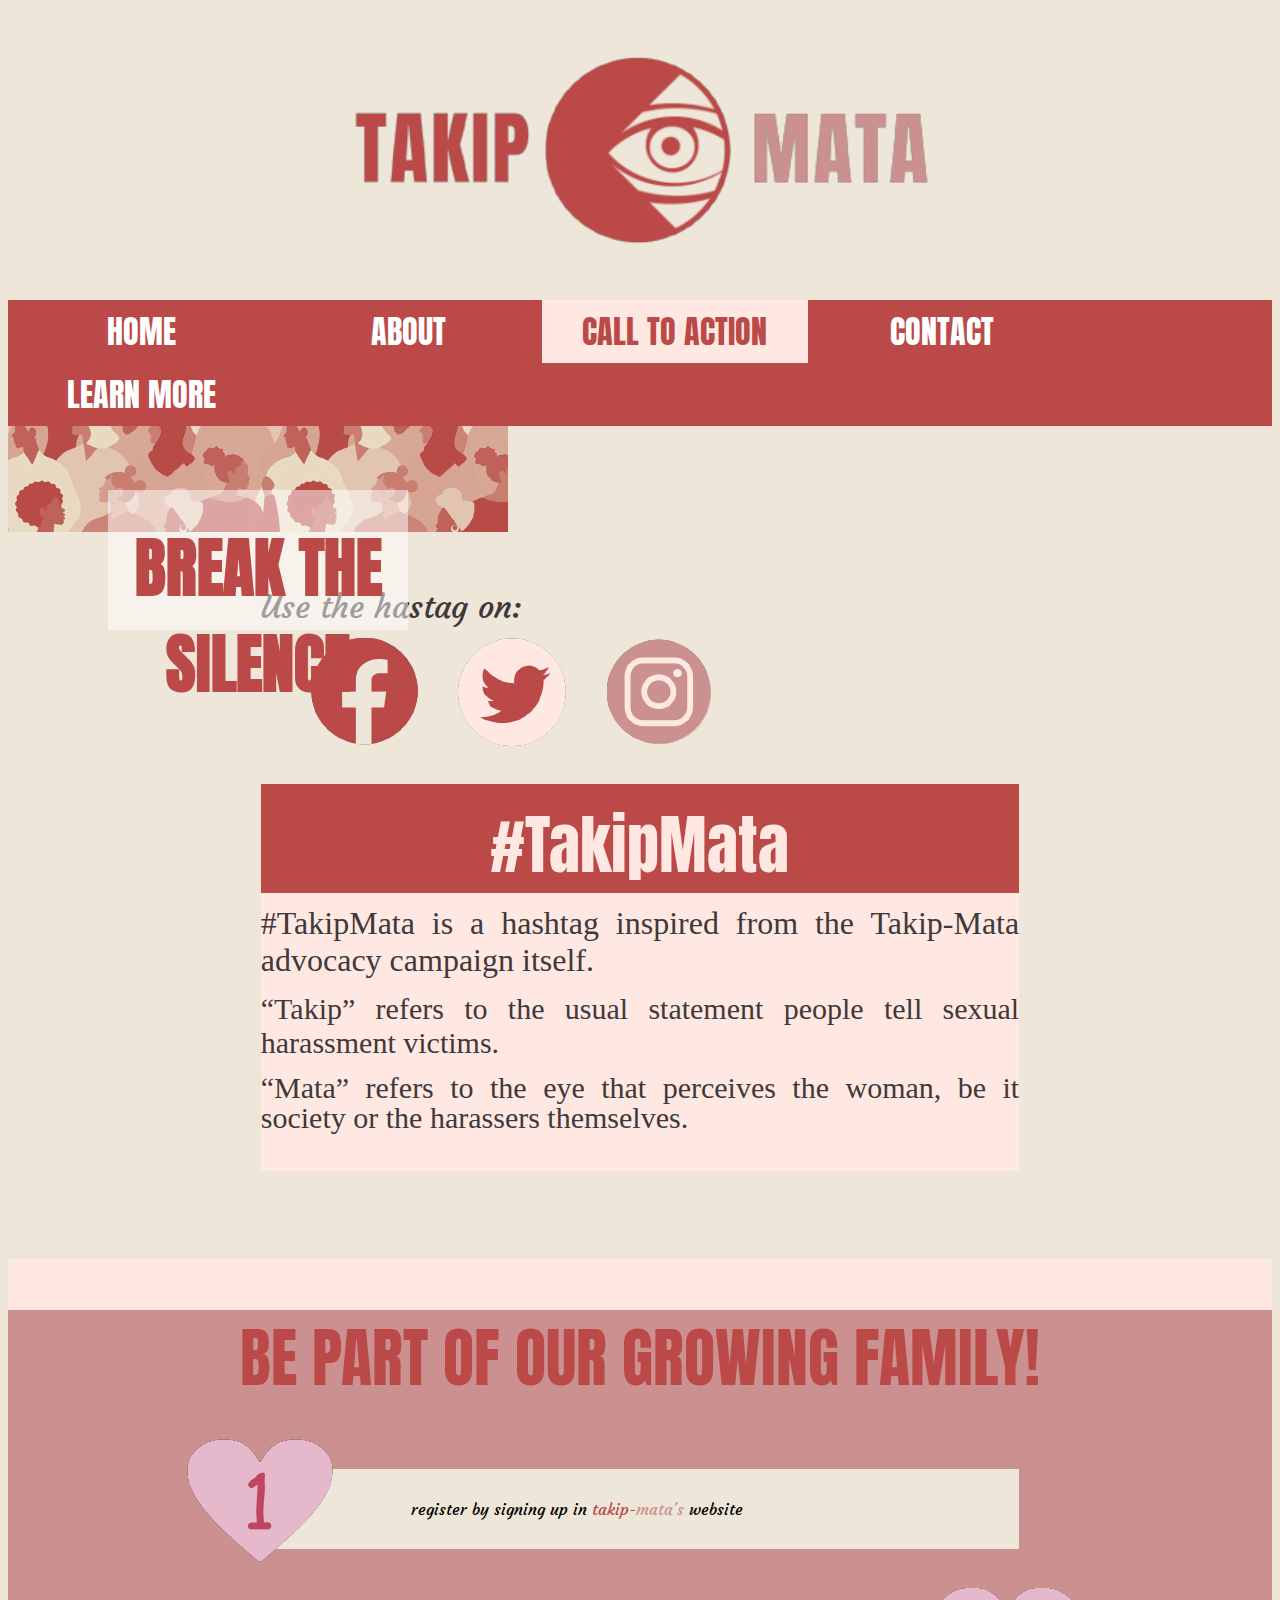
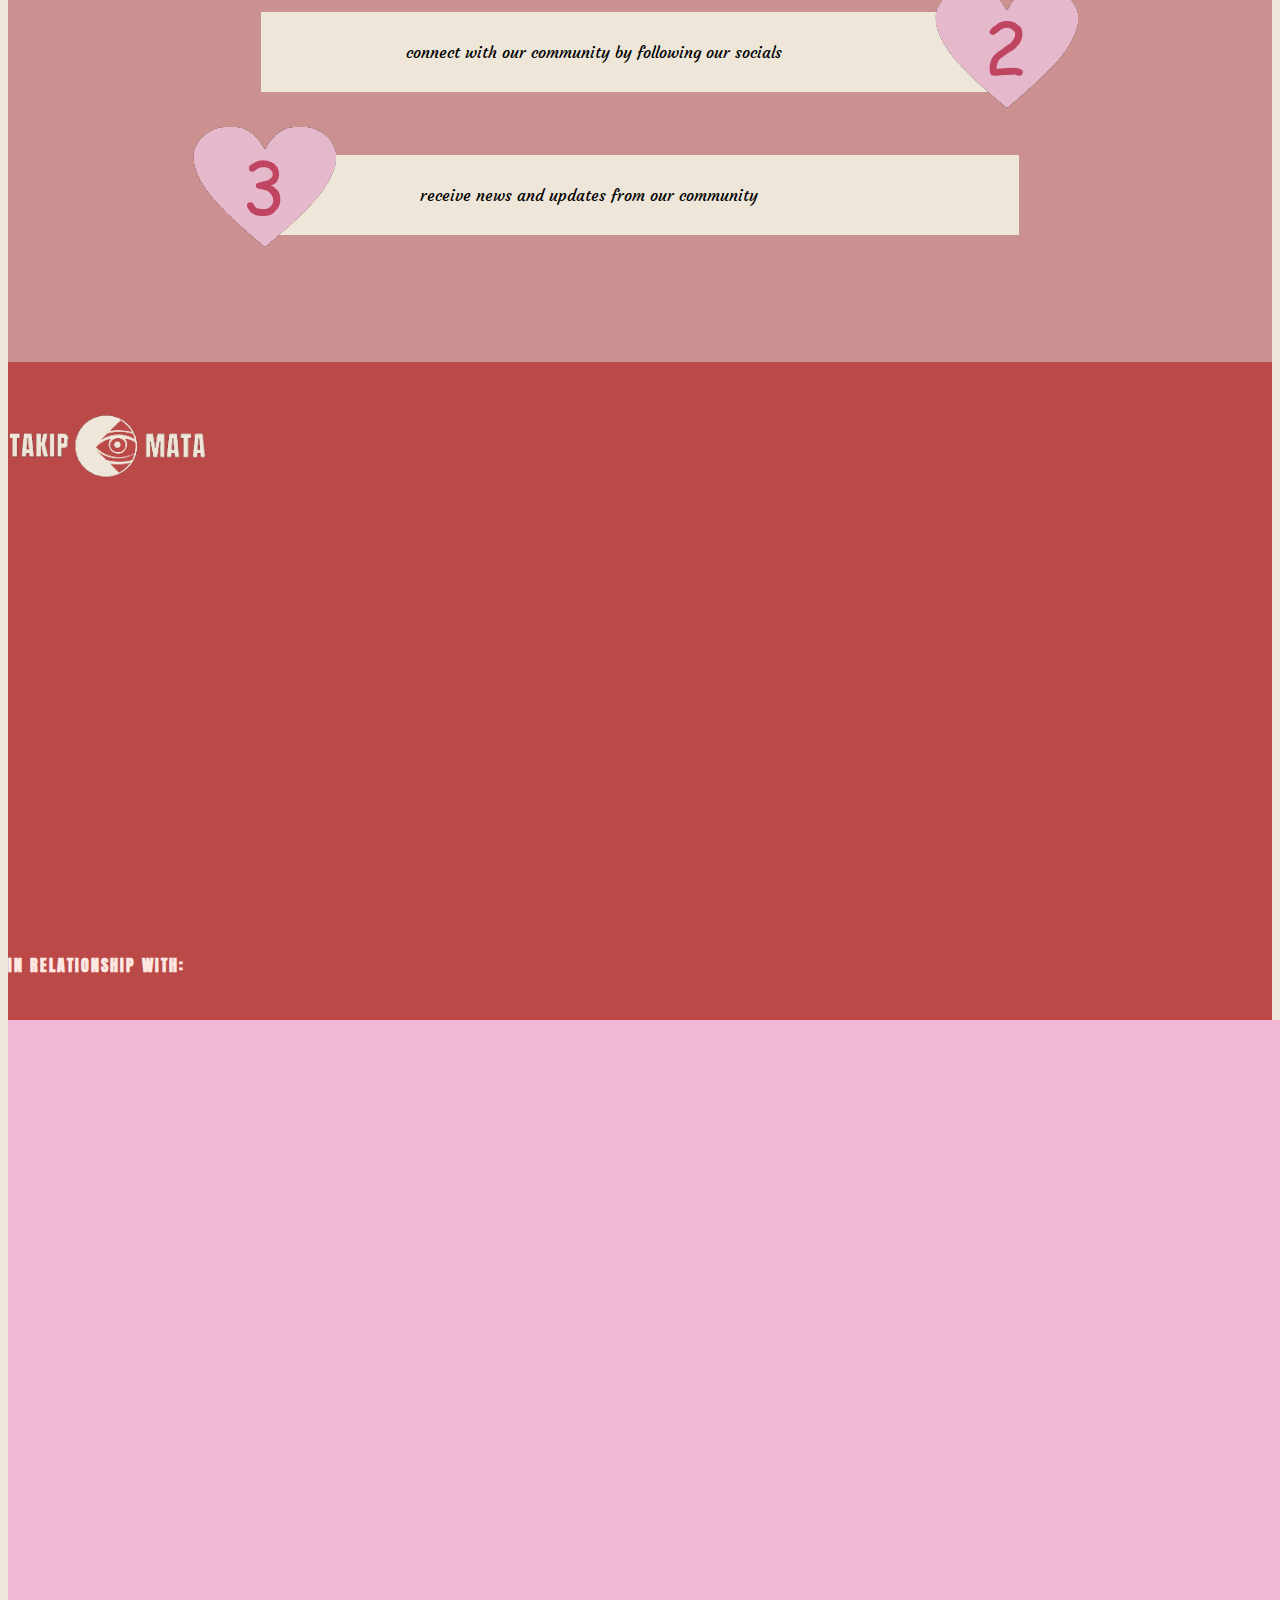
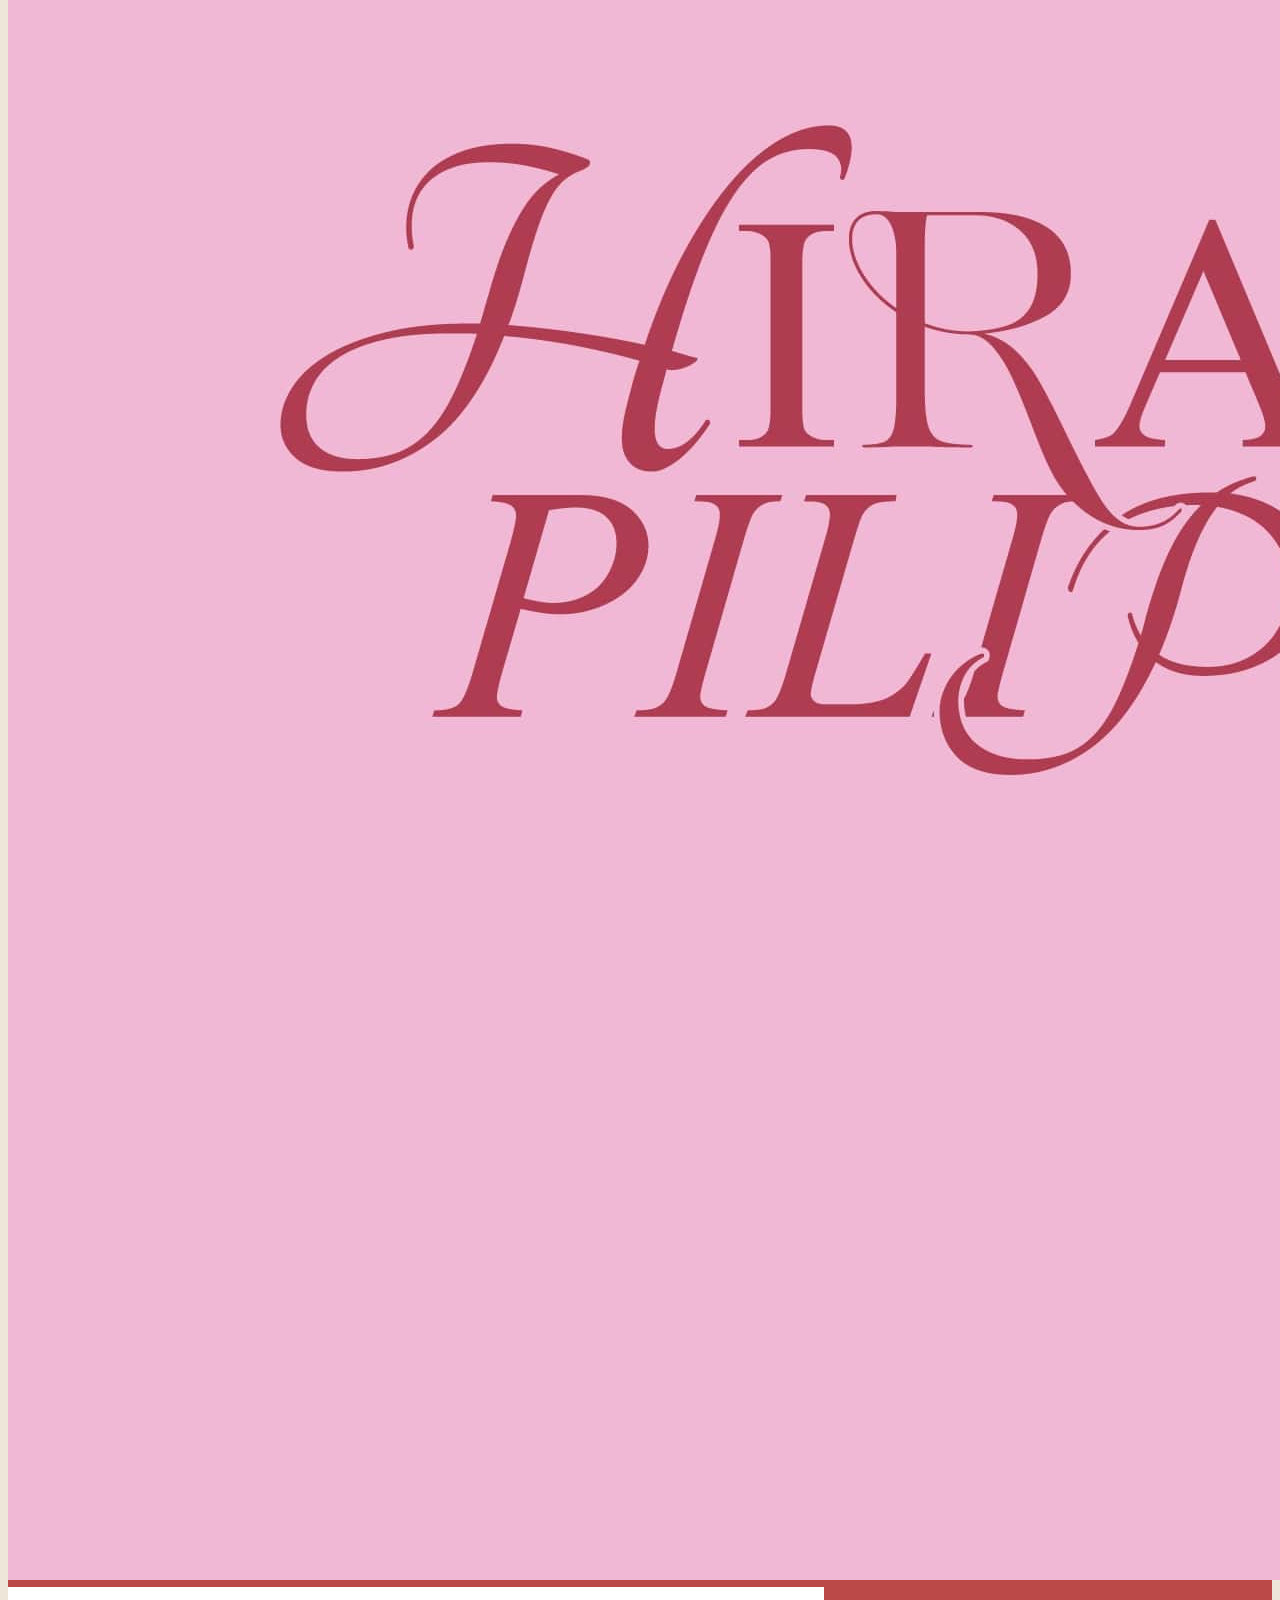
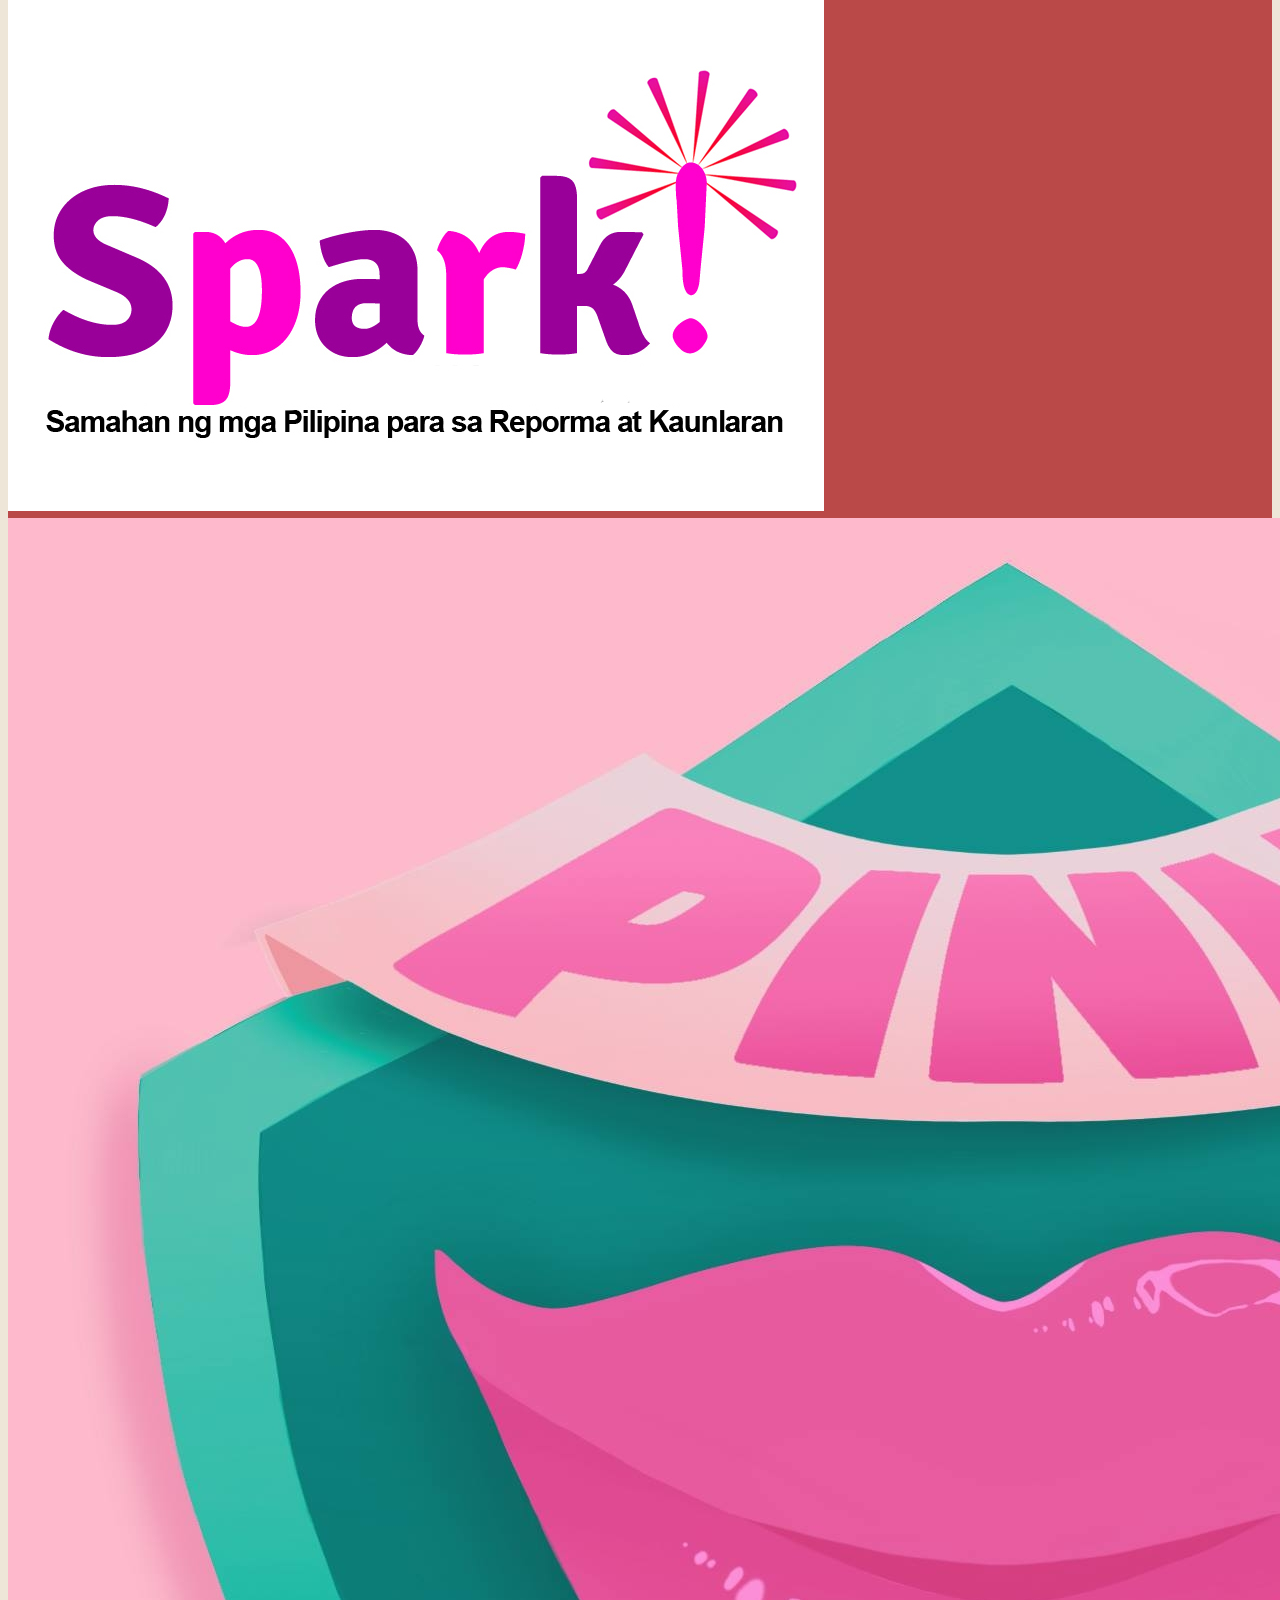
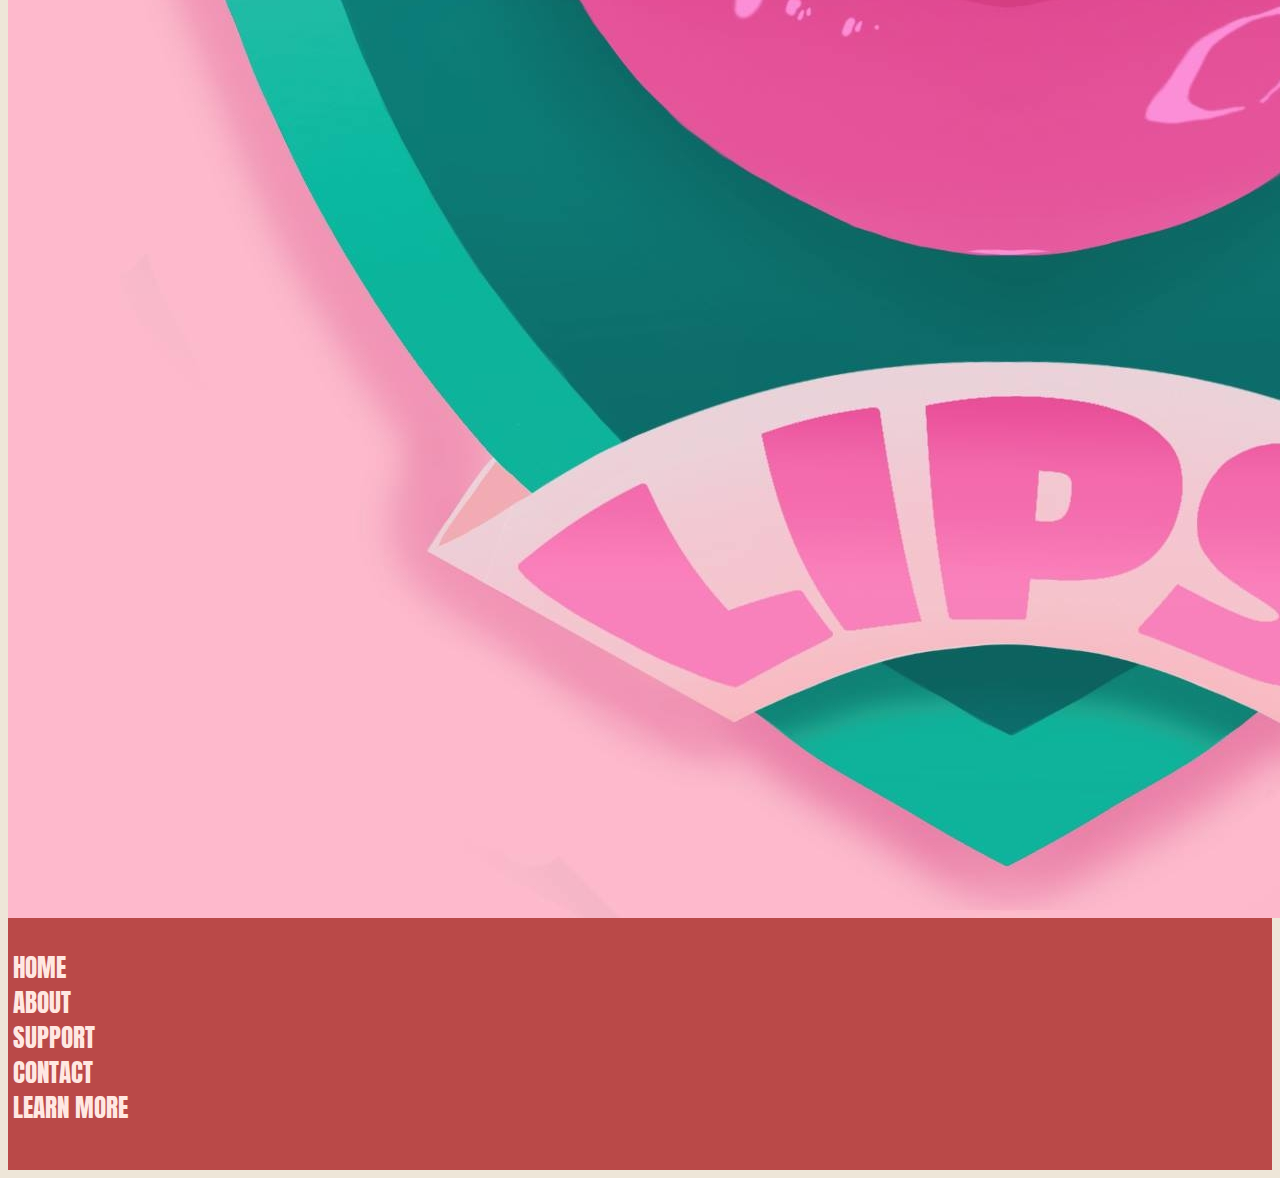
<file: calltoaction.html>
<!DOCTYPE html>
<html>

<head>
	<title>Takip Mata</title>
	<meta name="viewport" content="width=device-width, initial-scale=1">
	<link href="https://fonts.googleapis.com/css2?family=Open+Sans:wght@300;400;500;600&display=swap" rel="stylesheet">
	<link href='https://fonts.googleapis.com/css?family=Anton' rel='stylesheet'>

	<link href='https://fonts.googleapis.com/css?family=Courgette' rel='stylesheet'>
	<link href="https://cdn.jsdelivr.net/npm/bootstrap@5.0.2/dist/css/bootstrap.min.css" rel="stylesheet"
		integrity="sha384-EVSTQN3/azprG1Anm3QDgpJLIm9Nao0Yz1ztcQTwFspd3yD65VohhpuuCOmLASjC" crossorigin="anonymous">
	<link rel="icon" type="image" href="images/favicon.png">
	<script src="https://cdn.jsdelivr.net/npm/bootstrap@5.2.1/dist/js/bootstrap.bundle.min.js"></script>
	<script src="https://ajax.googleapis.com/ajax/libs/jquery/3.6.0/jquery.min.js"></script>
	<script src="https://maxcdn.bootstrapcdn.com/bootstrap/3.4.1/js/bootstrap.min.js"></script>
	<link rel="stylesheet" href="style2.css">
</head>

<body>
	<div class="header-img"><img class="header-logo " src="logoheader1.png"></div>
	<div class="navbar p-0">
		<a class="navbar-item" href="index.html"><span>HOME</span></a>
		<a class="navbar-item" href="about.html"><span>ABOUT</span></a>
		<a class="navbar-item activepage" href="calltoaction.html"><span>CALL TO ACTION</span></a>
		<a class="navbar-item" href="contact.html"><span>CONTACT</span></a>
		<a class="navbar-item" href="learnmore.html"><span>LEARN MORE</span></a>
	</div>
	<!-- box -->
	<div class="container-fluid p-0 thumbnail">
		<p id="box-text1">Break the silence</p>
		<img class="img-fluid w-100 h-100 box" src="Home/images/header.png" alt="">
	</div>
	<!-- end box -->

	<!-- hashtag -->
	<div class="container-fluid">
		<div class="row call-container">
			<div class="col home-text1 pt-5">Use the hastag on:</div>
			<div class="img-fluid col pt-3"><img src="Call to Action/images/cta-socmed.png"></div>
		</div>
	</div>
	<!--end of hashtag -->

	<div class="container-fluid">
		<div class="takip-container">
			<div class="home-text1 pb-3">#TakipMata</div>
		</div>
	</div>
	<div class="container-fluid ">
		<div class="pikat-container">
			<div class="home-text1 pt-3">#TakipMata is a hashtag inspired from the Takip-Mata advocacy campaign itself.
			</div>
		</div>
		<div class="pikat-container">
			<div class="home-text2">“Takip” refers to the usual statement people tell sexual harassment victims.</div>
		</div>
		<div class="pikat-container mb-5">
			<div class="home-text3 pt-4">“Mata” refers to the eye that perceives the woman, be it society or the
				harassers themselves.</div>
		</div>
	</div>


	<div class="between"></div>
		
	<div class="container-fluid section2">
		<div class="fam-container">
			<div class="home-text1 pt-5">BE PART OF OUR GROWING FAMILY!</div>
		</div>

		<div class="content1"> 
			<div class="image1"><img src="Call to Action/images/cta-01.png"></div>
			<div class="text1" id="text1">register by signing up in <span class="span1">takip-</span><span
				class="span2">mata's</span> website</div>
		</div>
		<div class="content1"> 
			<div class="text2">connect with our community by following our socials</div>
			<div class="image2"><img src="Call to Action/images/cta-02.png"></div>
		</div>
		<div class="content1"> 
			<div class="image1"><img src="Call to Action/images/cta-03.png"></div>
			<div class="text1">receive news and updates from our community</div>
		</div>
	</div>

	<!-- Site footer -->
	<footer class="site-footer mt-5">
		<div class="container">
			<div class="row">
				<div class="col-lg-3 col-md-4">
					<img class="footer-logo" src="logofooter.png">
					<h6>IN RELATIONSHIP WITH:</h6>
				</div>

				<div class="col-lg-2 col-md-2 my-4 pt-3">
					<div class="card rounded-0">
						<img src="Home/images/footer1.jpg" class="img-fluid rounded-0" />
					</div>
				</div>
				<div class="col-lg-3 col-md-2 my-4 pt-3">
					<div class="card rounded-0">
						<img src="Home/images/footer2.jpg" class="img-fluid rounded-0" />
					</div>
				</div>
				<div class="col-lg-2 col-md-2 my-4 pt-3">
					<div class="card rounded-0">
						<img src="Home/images/footer3.jpg" class=" rounded-0" />
					</div>
				</div>


				<div class="col-xs-3 col-md-2 pt-3">
					<ul class="footer-links">
						<li class="pt-1"><a href="index.html">HOME</a></li>
							<li class="pt-1"><a href="about.html">ABOUT</a></li>
							<li class="pt-1"><a href="calltoaction.html">SUPPORT</a></li>
							<li class="pt-1"><a href="contact.html">CONTACT</a></li>
							<li class="pt-1"><a href="learnmore.html">LEARN MORE</a></li>
					</ul>
				</div>
			</div>
		</div>
	</footer>
</body>

</html>
</file>
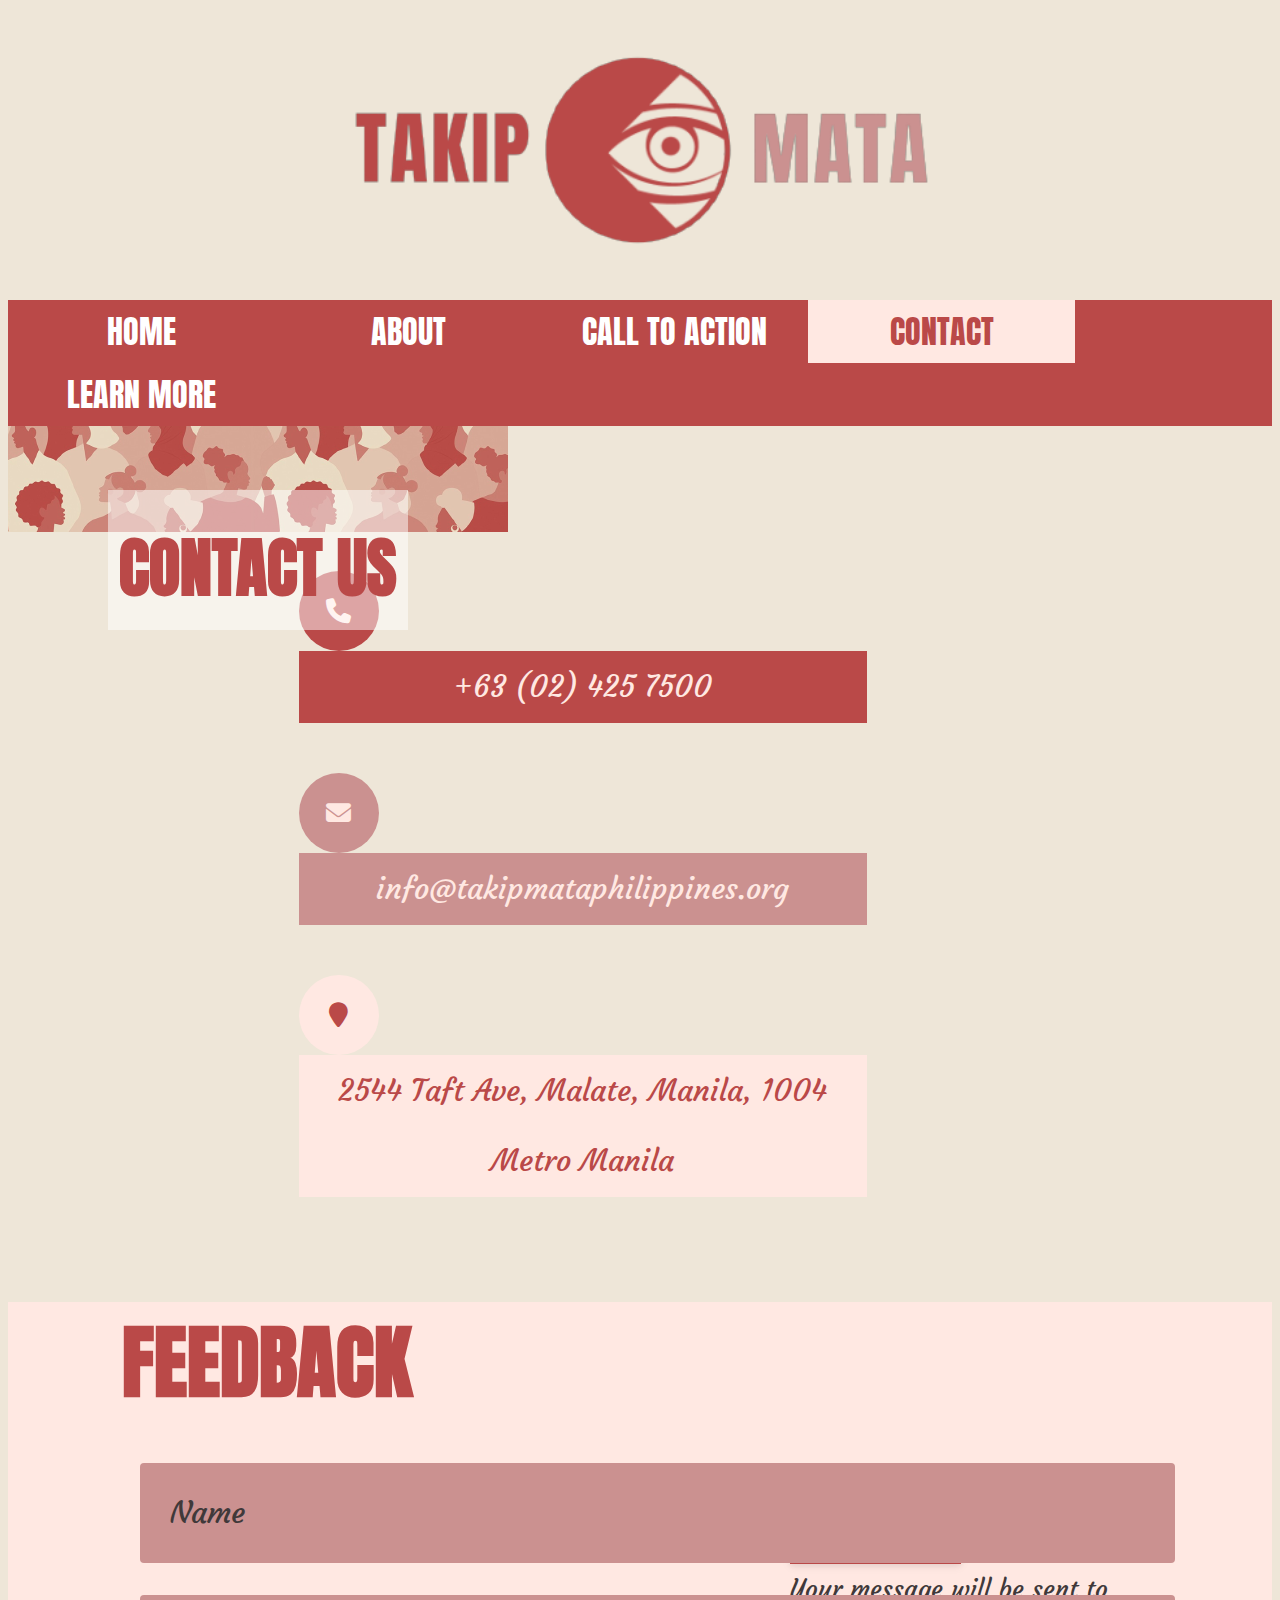
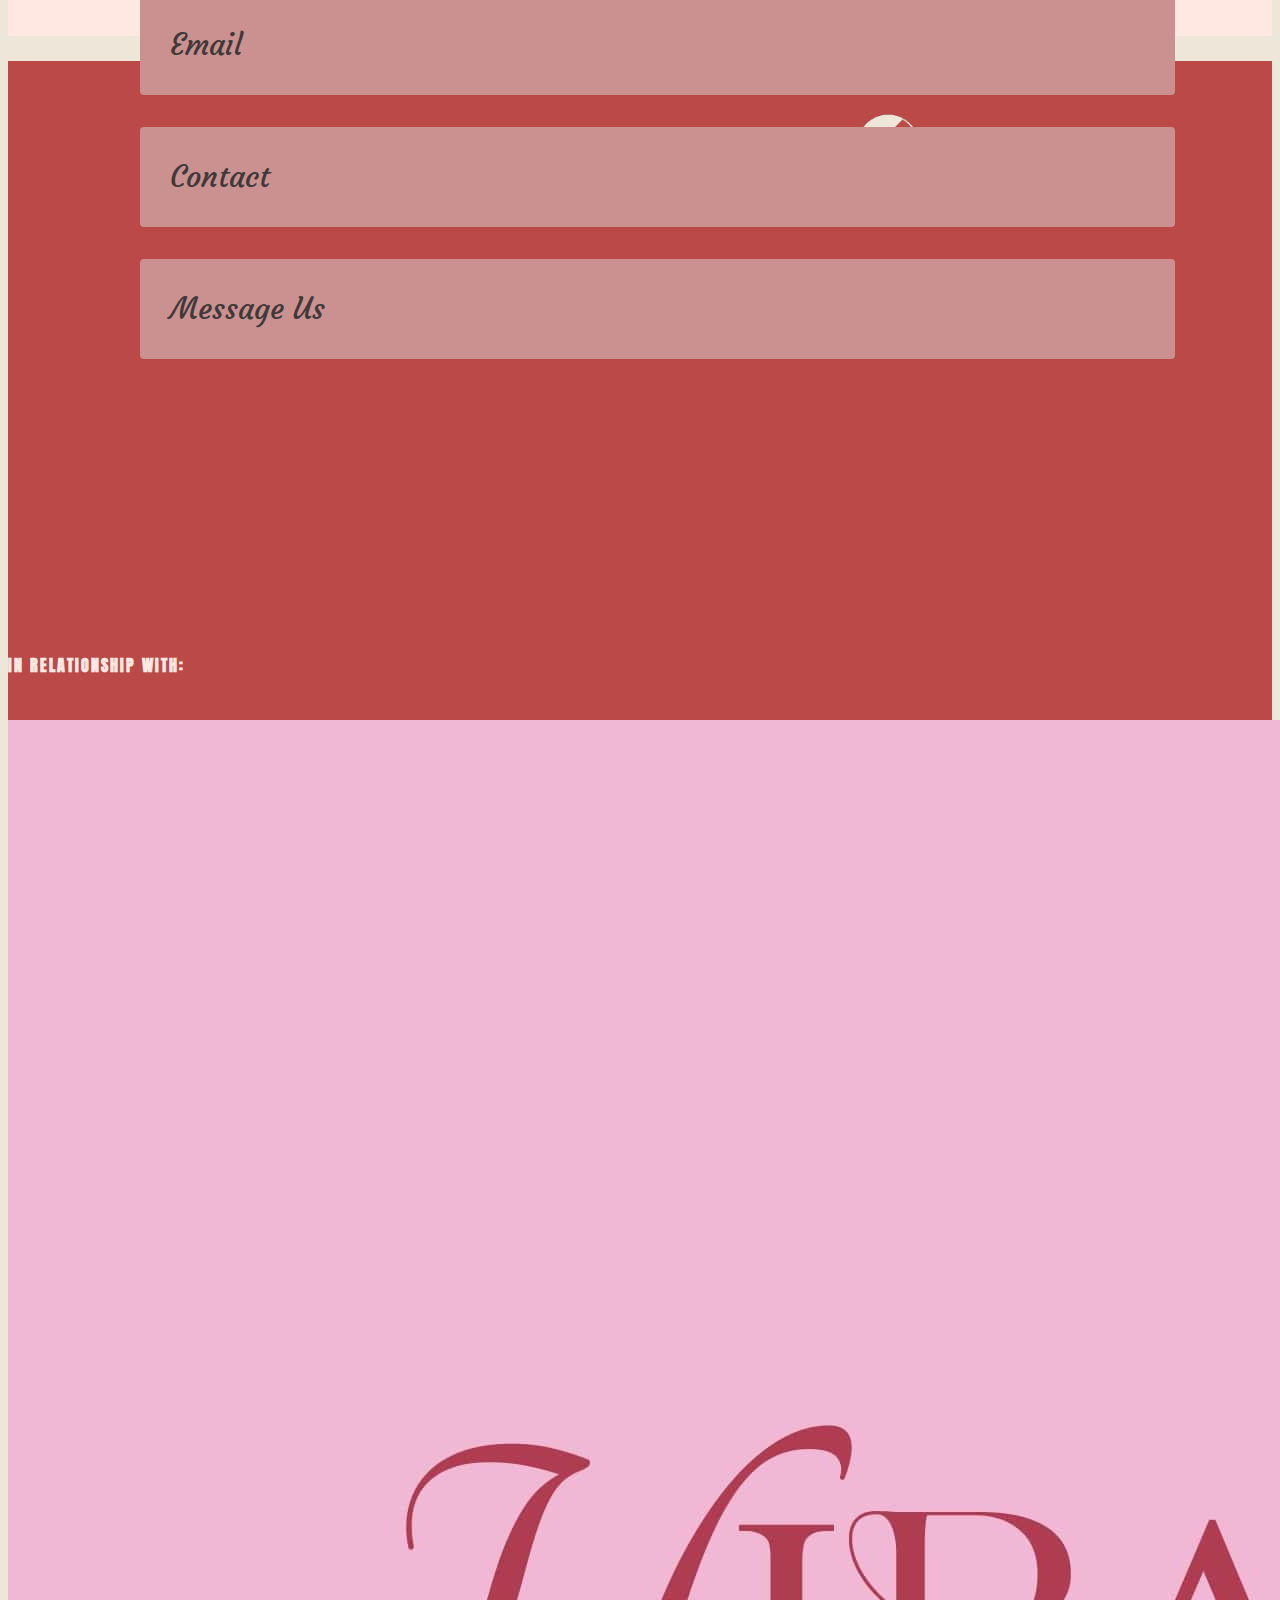
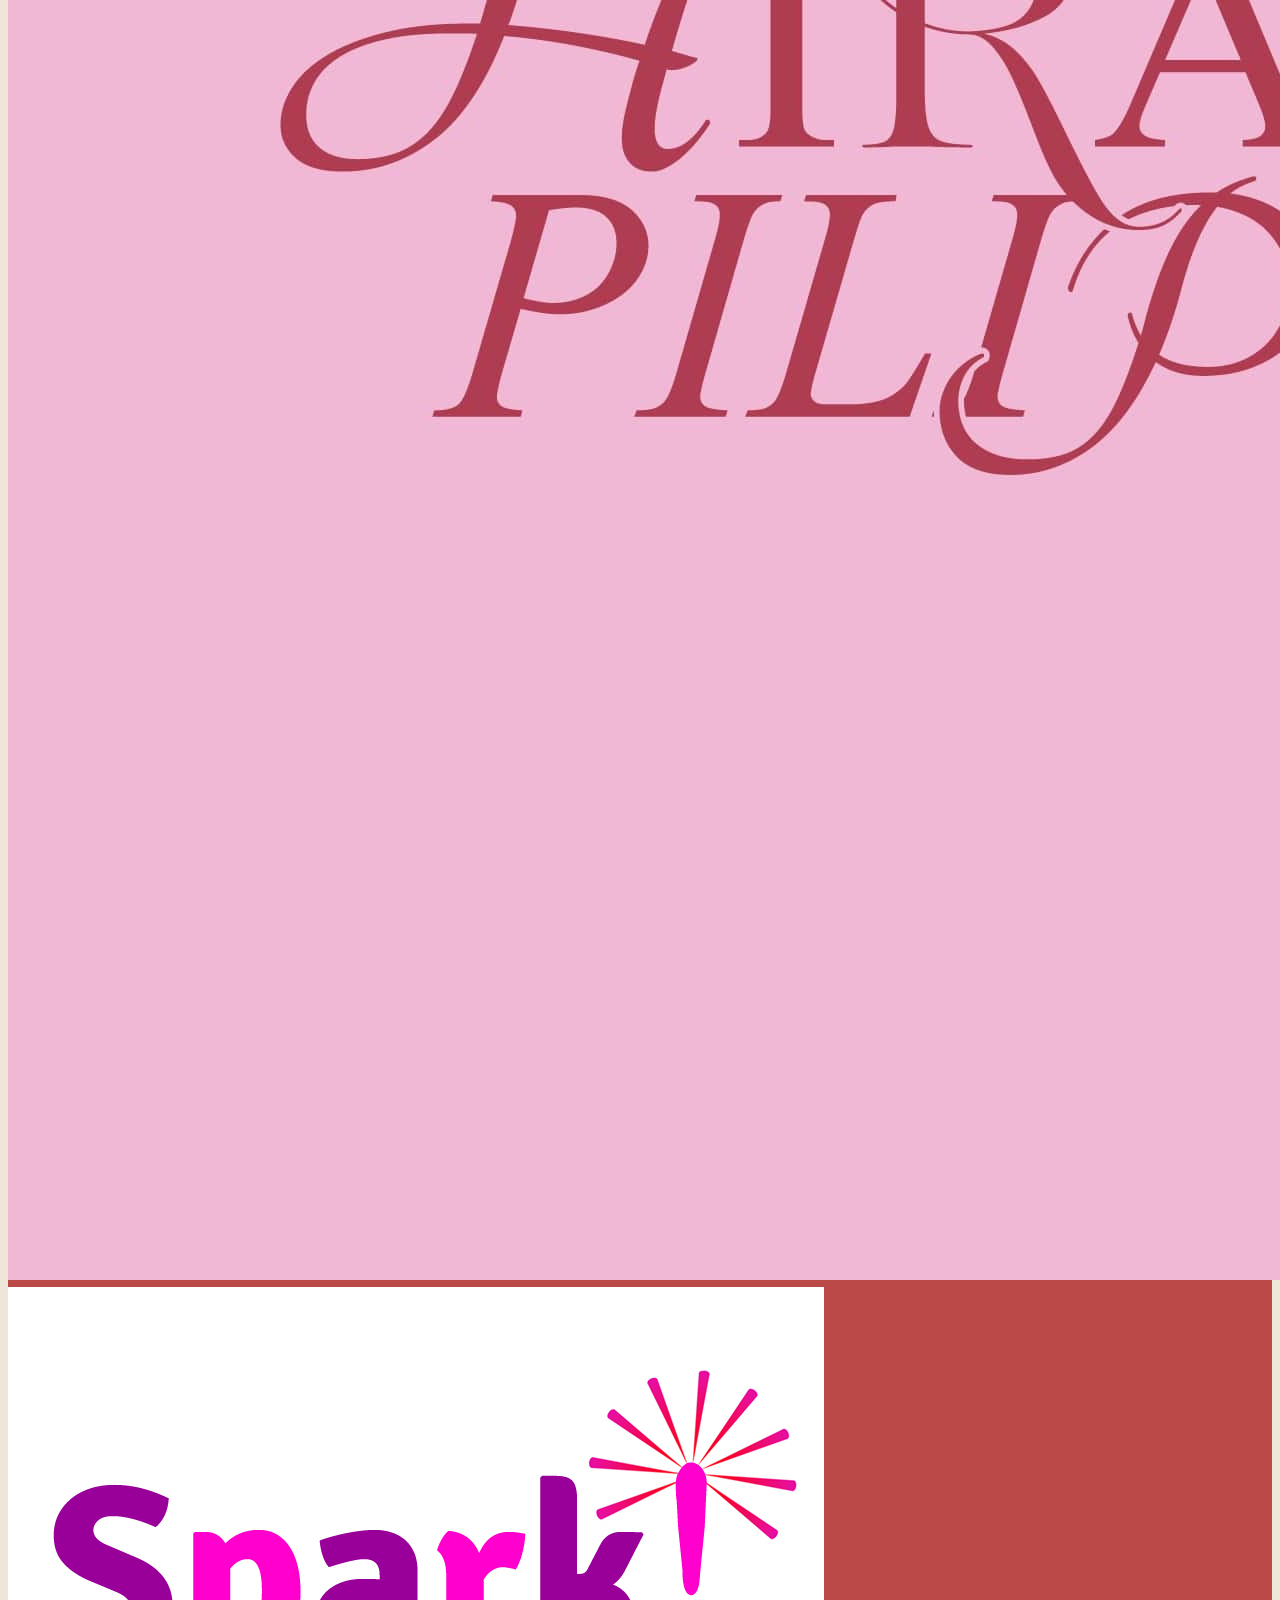
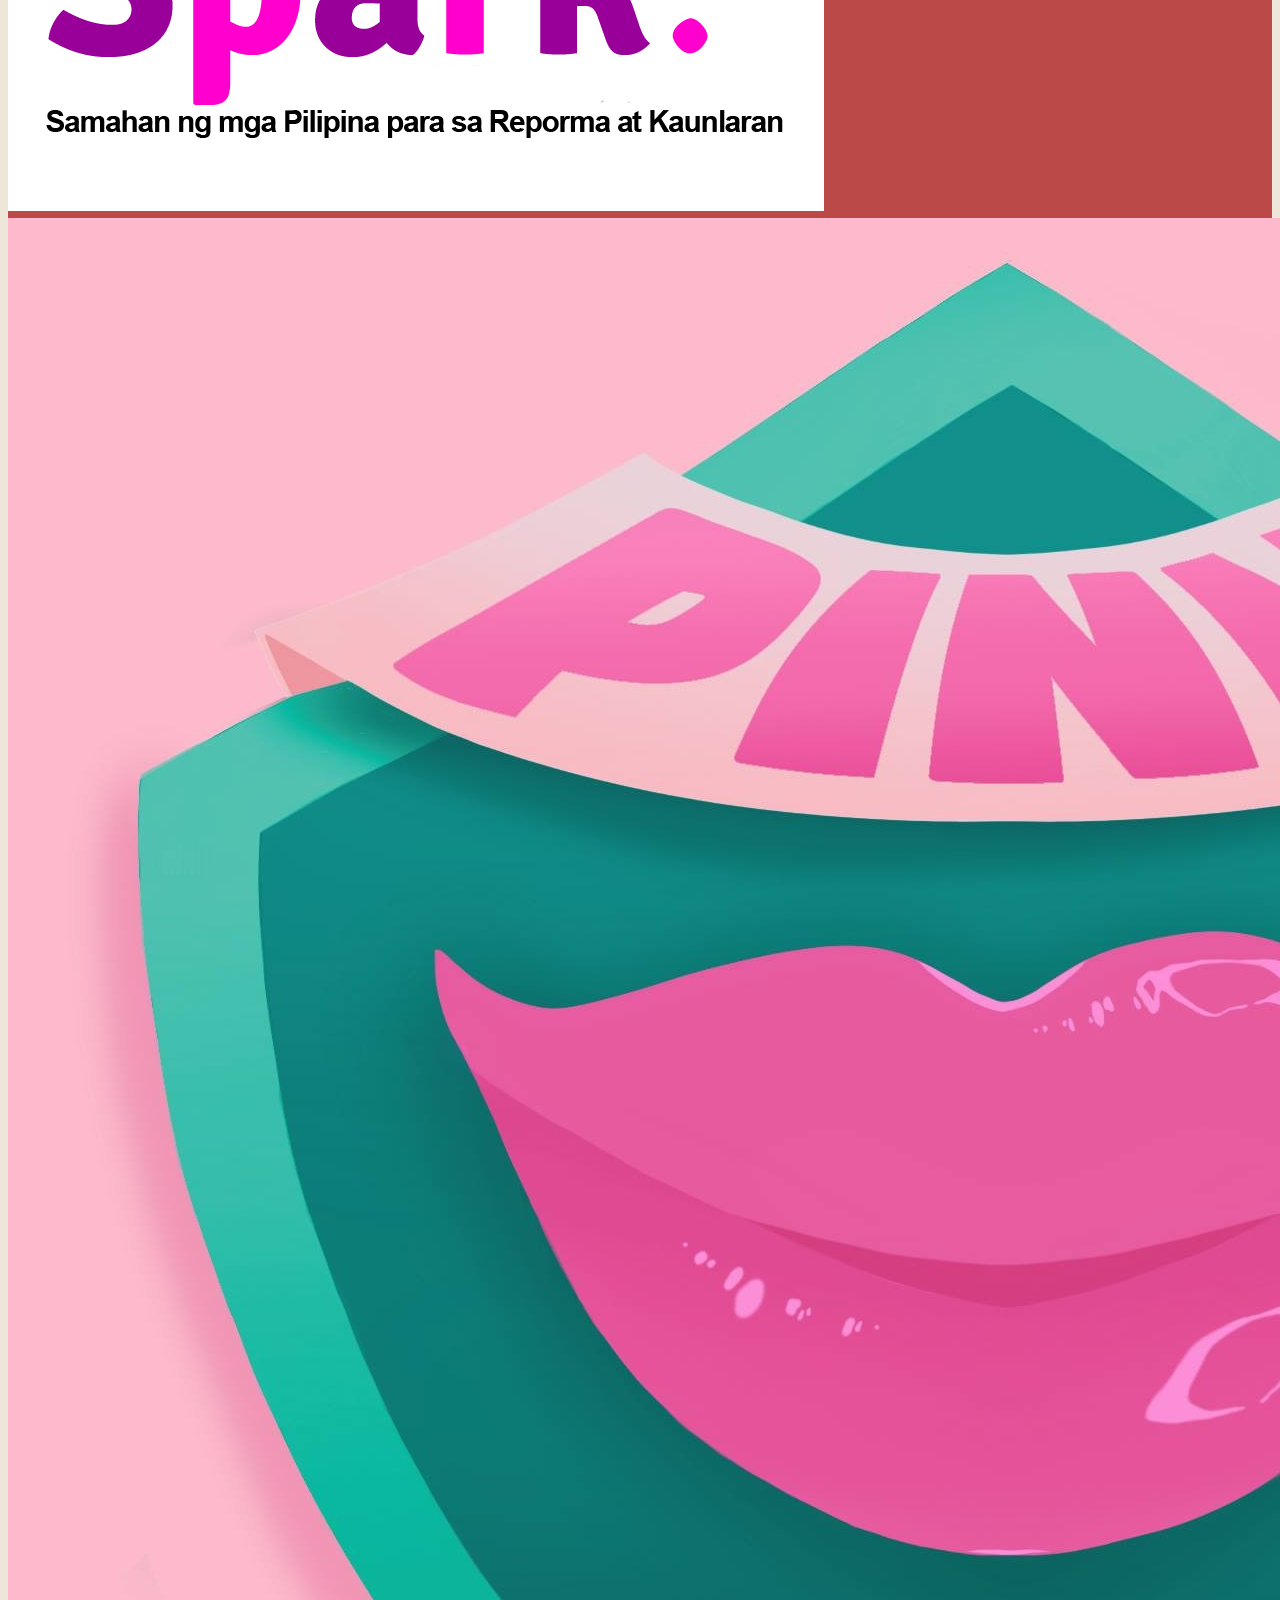
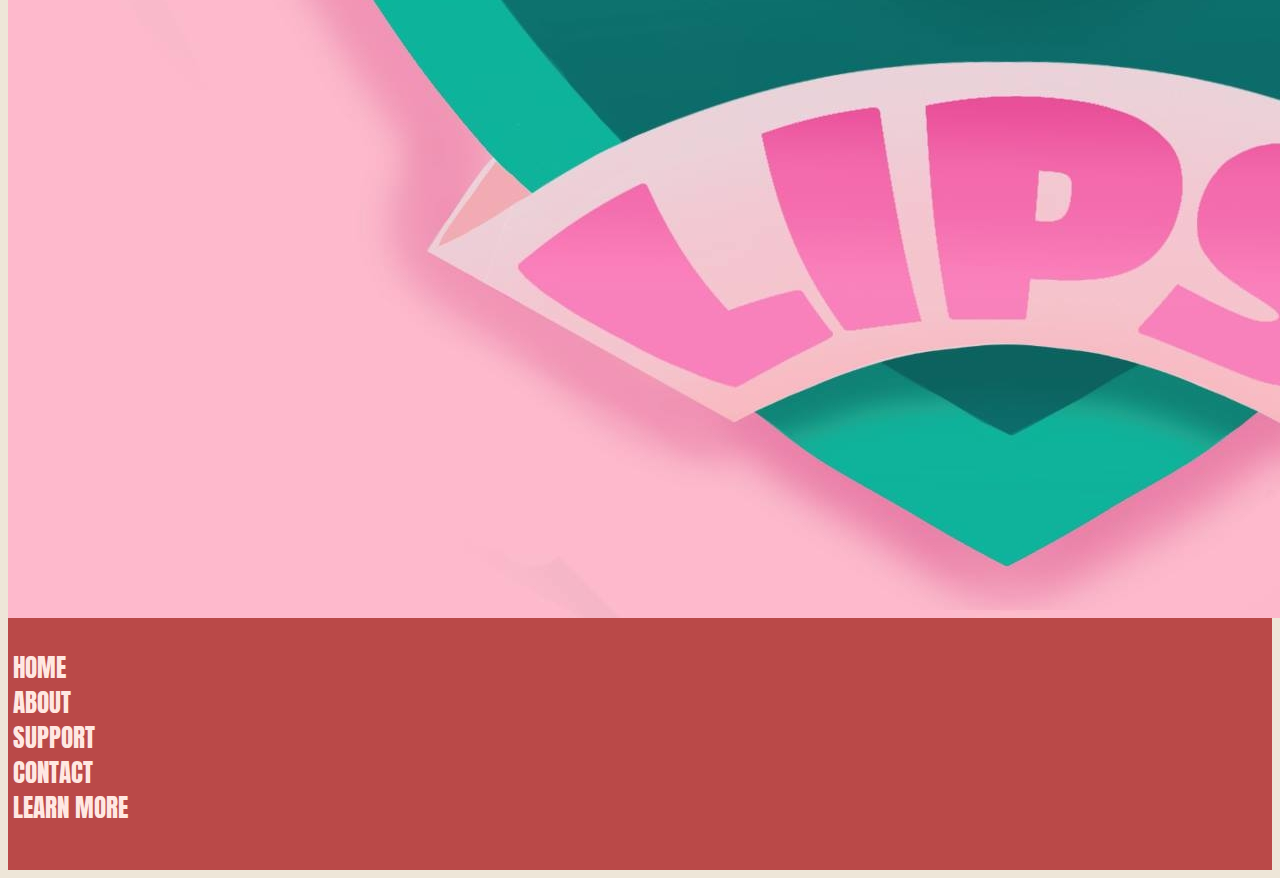
<file: contact.html>
<!DOCTYPE html>
<html>

<head>
	<title>Takip Mata</title>
	<meta name="viewport" content="width=device-width, initial-scale=1">
	<link href="https://fonts.googleapis.com/css2?family=Open+Sans:wght@300;400;500;600&display=swap" rel="stylesheet">
	<link href='https://fonts.googleapis.com/css?family=Anton' rel='stylesheet'>
	<link href="https://cdnjs.cloudflare.com/ajax/libs/font-awesome/6.2.0/css/all.min.css" rel="stylesheet">
	<link href='https://fonts.googleapis.com/css?family=Courgette' rel='stylesheet'>
	<link href="https://cdn.jsdelivr.net/npm/bootstrap@5.0.2/dist/css/bootstrap.min.css" rel="stylesheet"
		integrity="sha384-EVSTQN3/azprG1Anm3QDgpJLIm9Nao0Yz1ztcQTwFspd3yD65VohhpuuCOmLASjC" crossorigin="anonymous">
	<link rel="icon" type="image" href="images/favicon.png">
	<script src="https://cdn.jsdelivr.net/npm/bootstrap@5.2.1/dist/js/bootstrap.bundle.min.js"></script>
	<script src="https://ajax.googleapis.com/ajax/libs/jquery/3.6.0/jquery.min.js"></script>
	<script src="https://maxcdn.bootstrapcdn.com/bootstrap/3.4.1/js/bootstrap.min.js"></script>
	<link rel="stylesheet" href="style2.css">
</head>

<body>
	<div class="header-img"><img class="header-logo " src="logoheader1.png"></div>
	<div class="navbar p-0">
		<a class="navbar-item" href="index.html"><span>HOME</span></a>
		<a class="navbar-item" href="about.html"><span>ABOUT</span></a>
		<a class="navbar-item" href="calltoaction.html"><span>CALL TO ACTION</span></a>
		<a class="navbar-item activepage" href="contact.html"><span>CONTACT</span></a>
		<a class="navbar-item" href="learnmore.html"><span>LEARN MORE</span></a>
	</div>
		<!-- box -->
		<div class="container-fluid p-0 thumbnail">
			<p id="box-text1">Contact us</p>
			<img class="img-fluid w-100 h-100 box" src="Home/images/header.png" alt="">
			<!-- <div class="container1" > -->
				
				<!-- <div class="box-text1">ABOUT US</div> -->
				<!-- <p id="box-text1" class="centered"> </p> -->
			<!-- </div> -->
		</div>
		<!-- end box -->

		<div class = "contact-page">
			<div class="contact-info">
				<div class="row item">
					<div class = "col-2">
					<i class= "icon fas fa-phone"></i>
					</div>
					<div class = "col-9 "style="background: rgba(186,73,72,1); 
								font-size: 30px; 
								width: 83%;
								text-align: center;
								border: 1px solid rgba(186,73,72,1); 
								 font-family: 'Courgette';
								color: rgba(255,232,226,1);">
								
								+63 (02) 425 7500
					</div>
				  </div>
				  <div class="row item">
					<div class = "col-2">
					<i class="icon2 fas fa-envelope"></i>
					</div>
					<div class="col-10" style="background: rgba(203,145,144,1); 
								font-size: 30px;  
								width: 83%;
								text-align: center;
								border: 1px solid rgba(203,145,144,1); 
								 font-family: 'Courgette';
								color: rgba(255,232,226,1);">
								
								info@takipmataphilippines.org
					</div>
				  </div>
				<div class="row item">
					<div class = "col-2">
				  <i class="icon3 fas fa-map-marker"></i>
				</div>
				  <div class = "col-9" style="background: rgba(255,232,226,1); 
								font-size: 30px;  
								width: 83%;
								text-align: center;
								border: 1px solid rgba(255,232,226,1); 
								 font-family: 'Courgette';
								color: rgba(186,73,72,1);">
								
								2544 Taft Ave, Malate, Manila, 1004 Metro Manila
					</div>
				</div>
			  </div>
		</div>

		<div class="second-container">
			<h1 class = "text-feedback pt-5">FEEDBACK</h1>
			<div class="row input-container">
				<div class="col-12">
					<div class="styled-input wide">
						<input type="text" required />
						<label>Name</label> 
					</div>
				</div>
				<div class="col-12">
					<div class="styled-input wide">
						<input type="text" required />
						<label>Email</label> 
					</div>
				</div>
				<div class="col-12">
					<div class="styled-input wide">
						<input type="text" required />
						<label>Contact</label> 
					</div>
				</div>
				<div class="col-12">
					<div class="styled-input wide">
						<input type="text" required />
						<label>Message Us</label> 
					</div>
				</div>
				
				<div class="col-12">
					<div class="btn-lrg submit-btn">SUBMIT</div>
					<p class = "msg">Your message will be sent to info@takipmataphilippines.org</p>
				</div>
		</div>
		</div>

		<!-- Site footer -->
	<footer class="site-footer">
		<div class="container">
			<div class="row">
				<div class="col-lg-3 col-md-4">
					<img class="footer-logo" src="logofooter.png">
					<h6>IN RELATIONSHIP WITH:</h6>
				</div>

				<div class="col-lg-2 col-md-2 my-4 pt-3">
					<div class="card rounded-0">
						<img src="Home/images/footer1.jpg" class="img-fluid rounded-0" />
					</div>
				</div>
				<div class="col-lg-3 col-md-2 my-4 pt-3">
					<div class="card rounded-0">
						<img src="Home/images/footer2.jpg" class="img-fluid rounded-0" />
					</div>
				</div>
				<div class="col-lg-2 col-md-2 my-4 pt-3">
					<div class="card rounded-0">
						<img src="Home/images/footer3.jpg" class=" rounded-0" />
					</div>
				</div>


				<div class="col-xs-3 col-md-2 pt-3">
					<ul class="footer-links">
						<li class="pt-1"><a href="index.html">HOME</a></li>
							<li class="pt-1"><a href="about.html">ABOUT</a></li>
							<li class="pt-1"><a href="calltoaction.html">SUPPORT</a></li>
							<li class="pt-1"><a href="contact.html">CONTACT</a></li>
							<li class="pt-1"><a href="learnmore.html">LEARN MORE</a></li>
					</ul>
				</div>
			</div>
		</div>
	</footer>

</body>

</html>
</file>
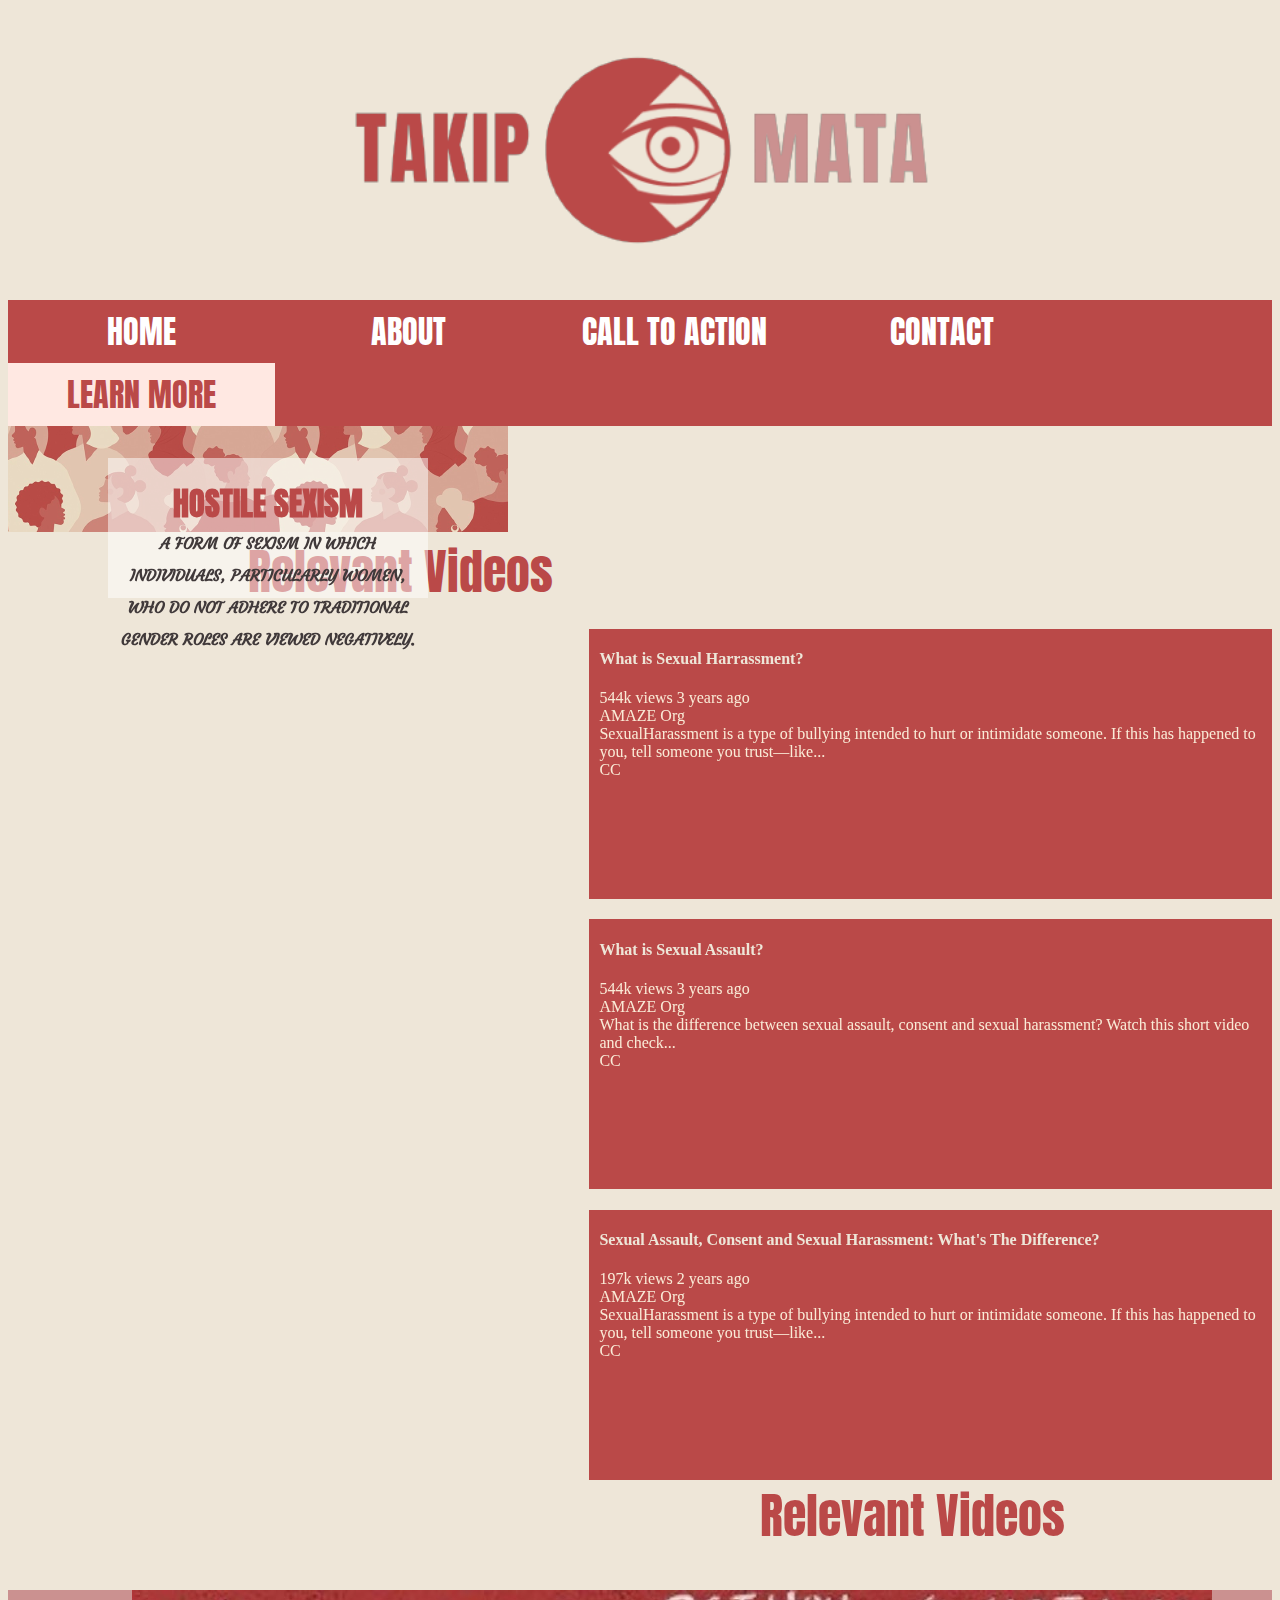
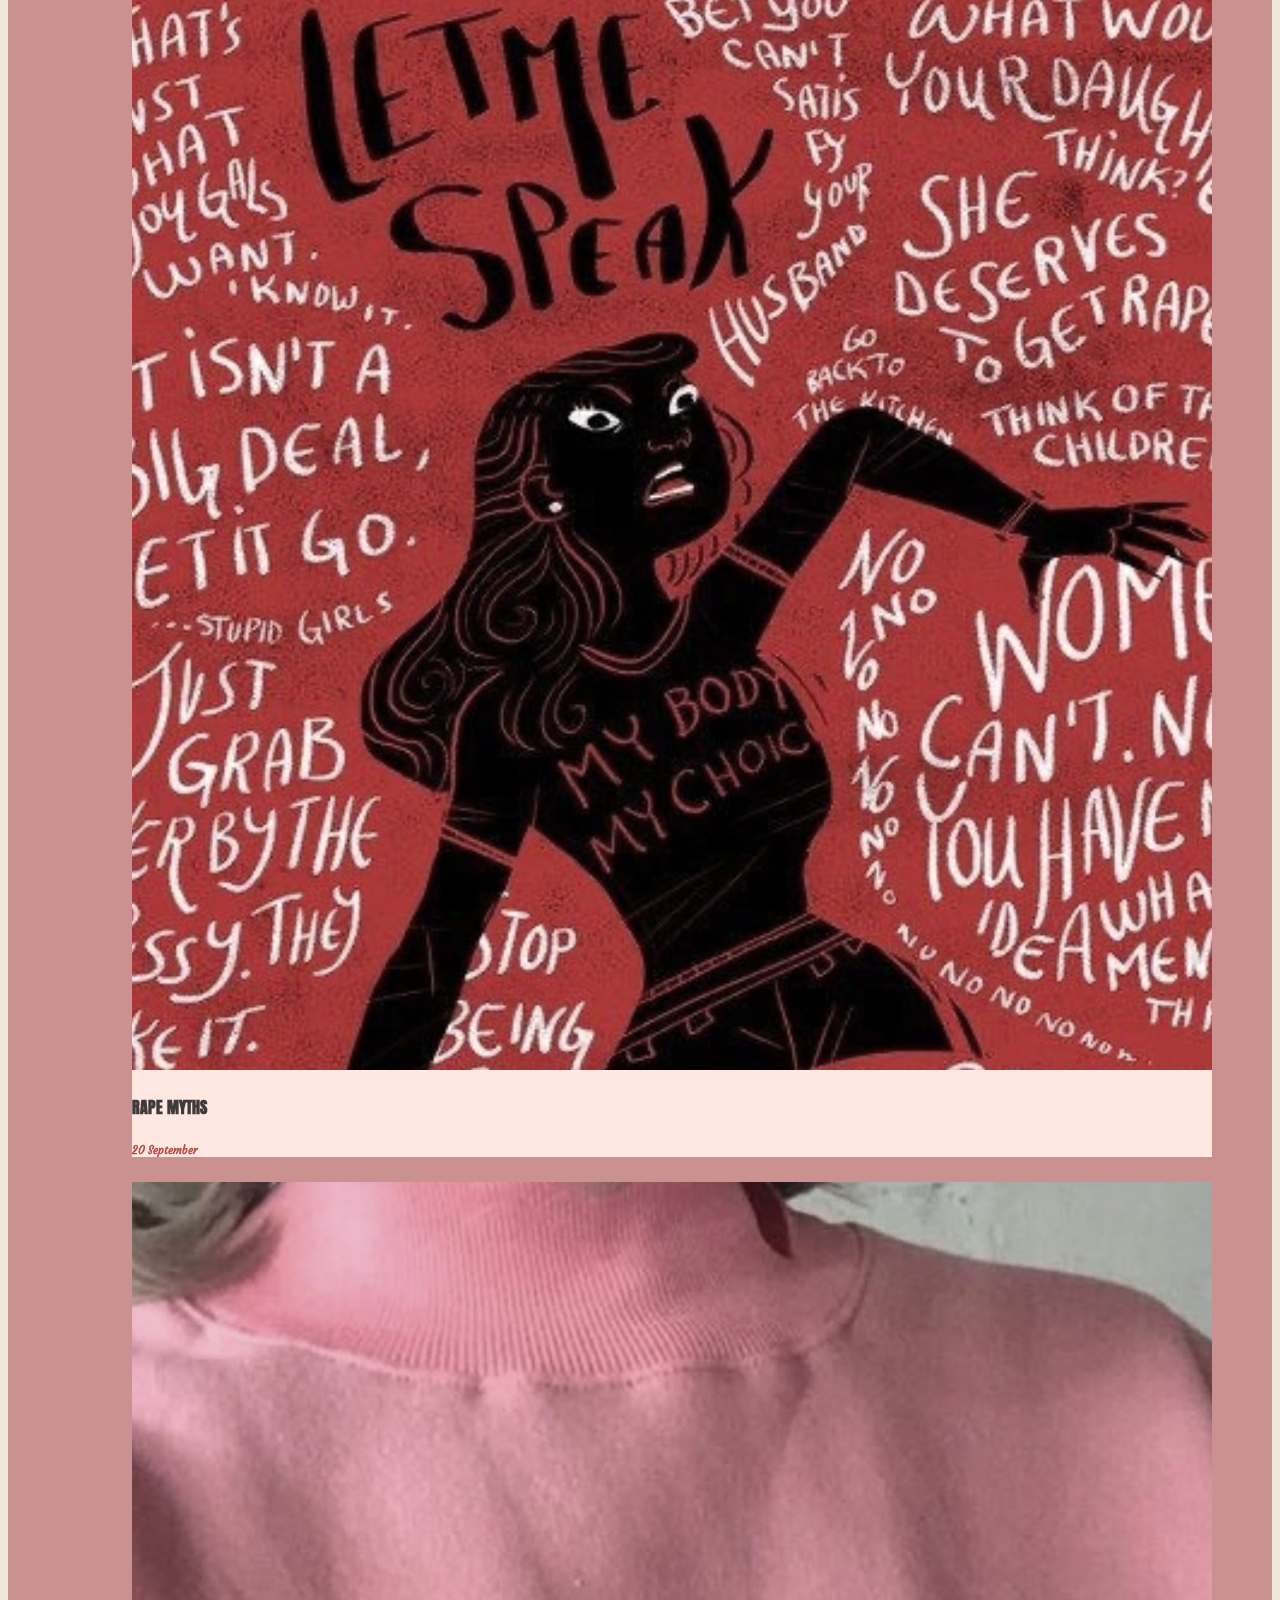
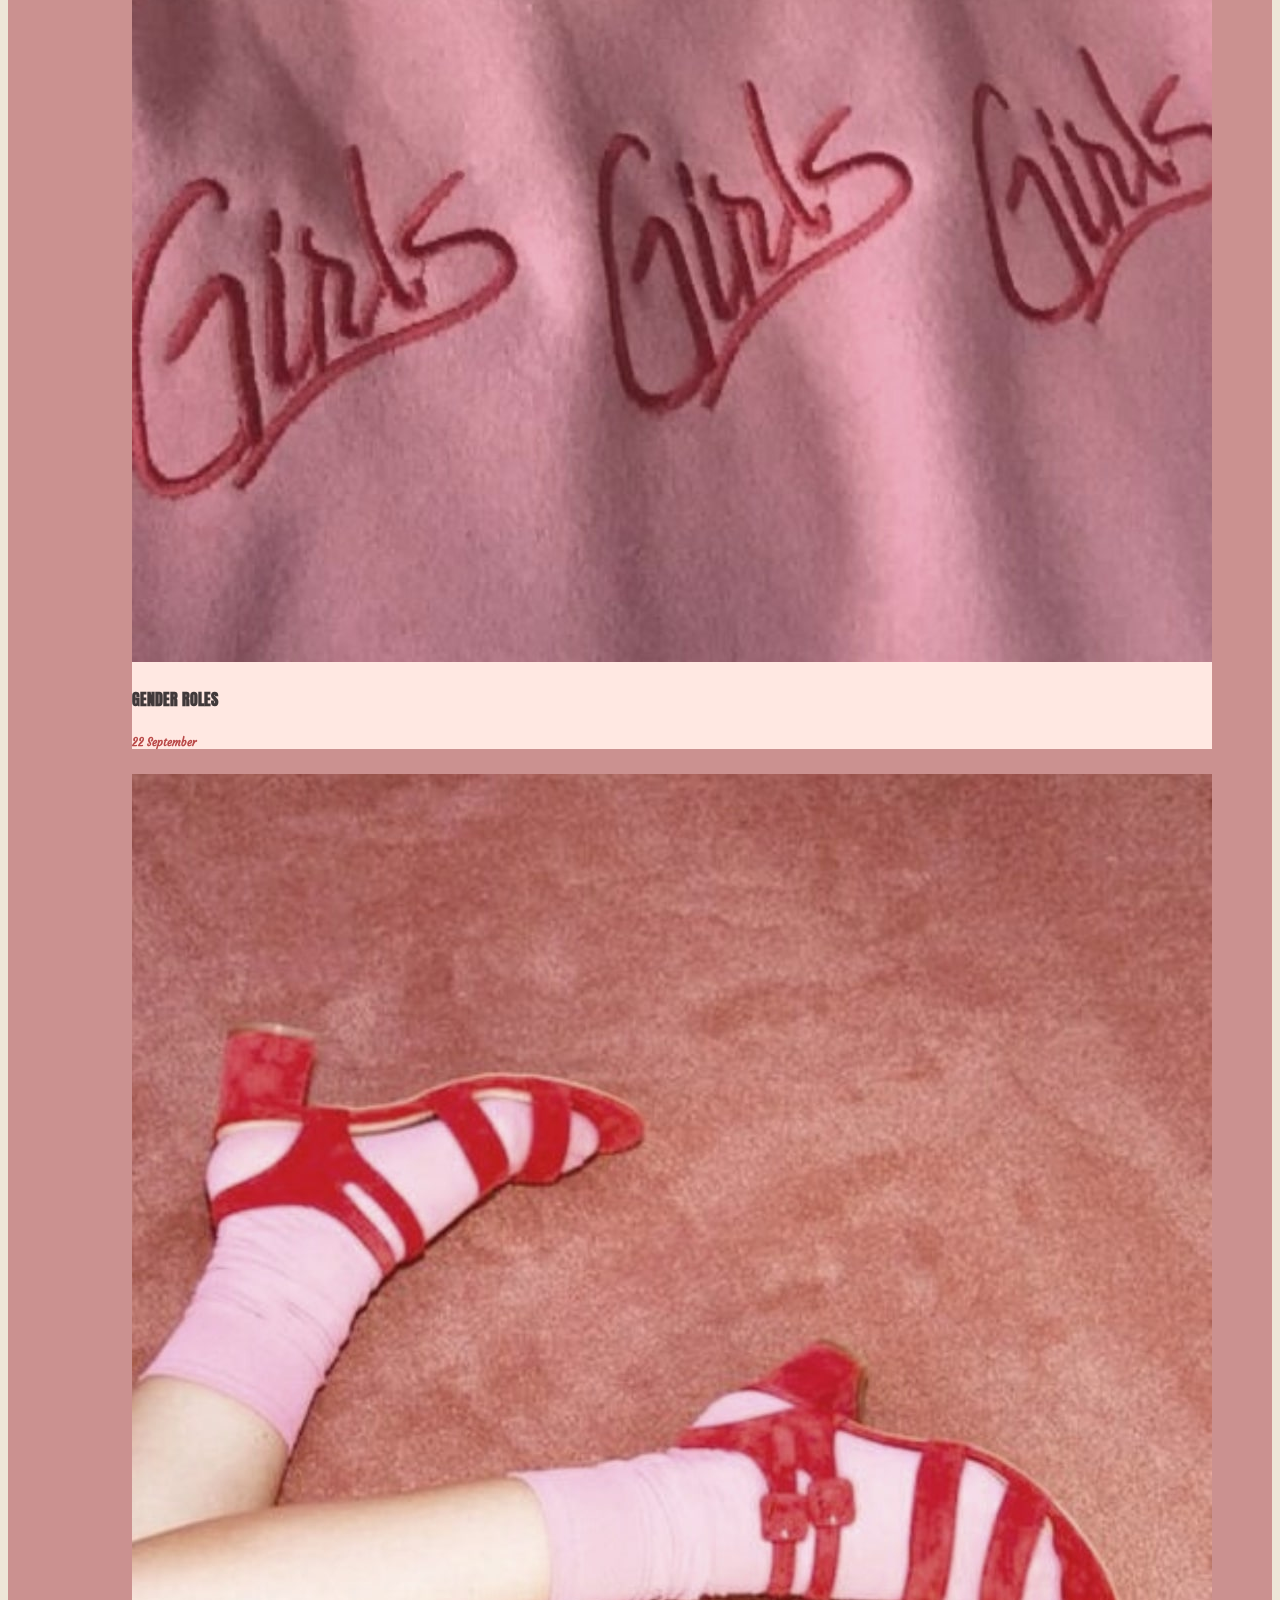
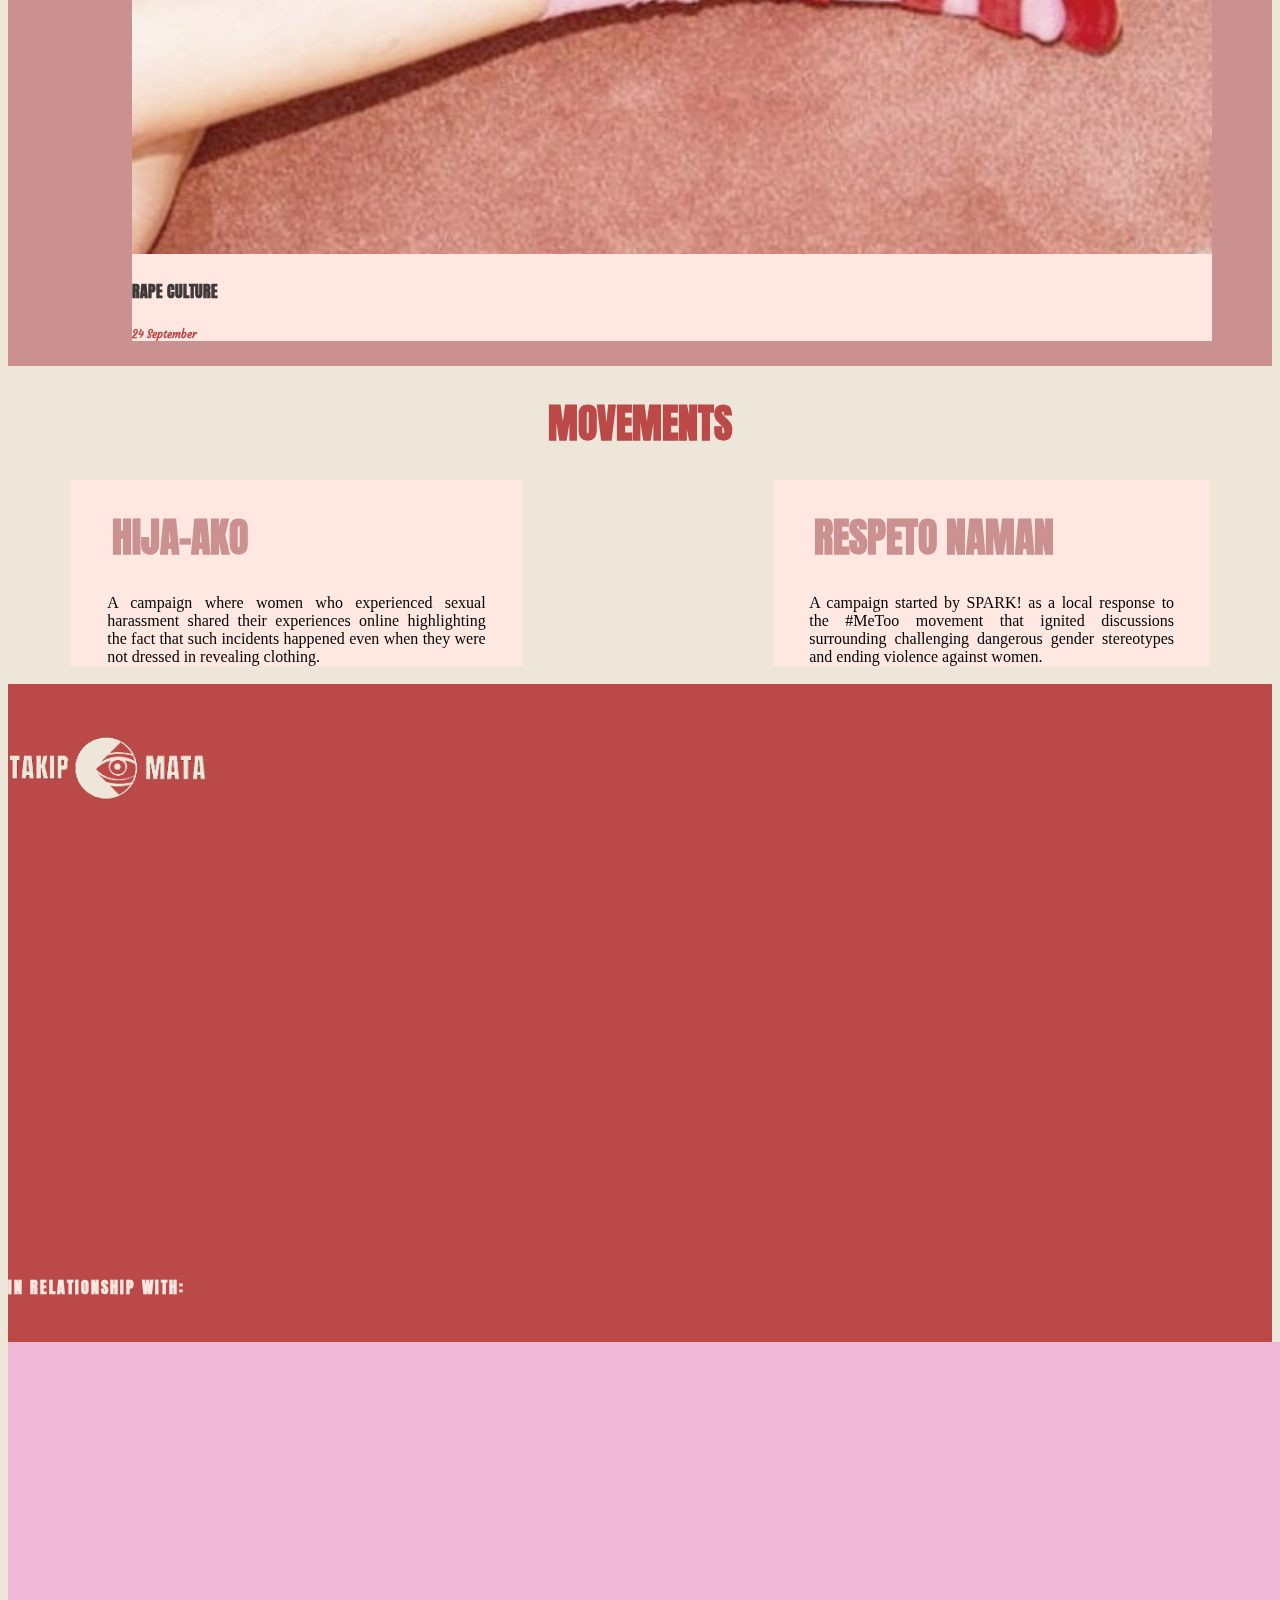
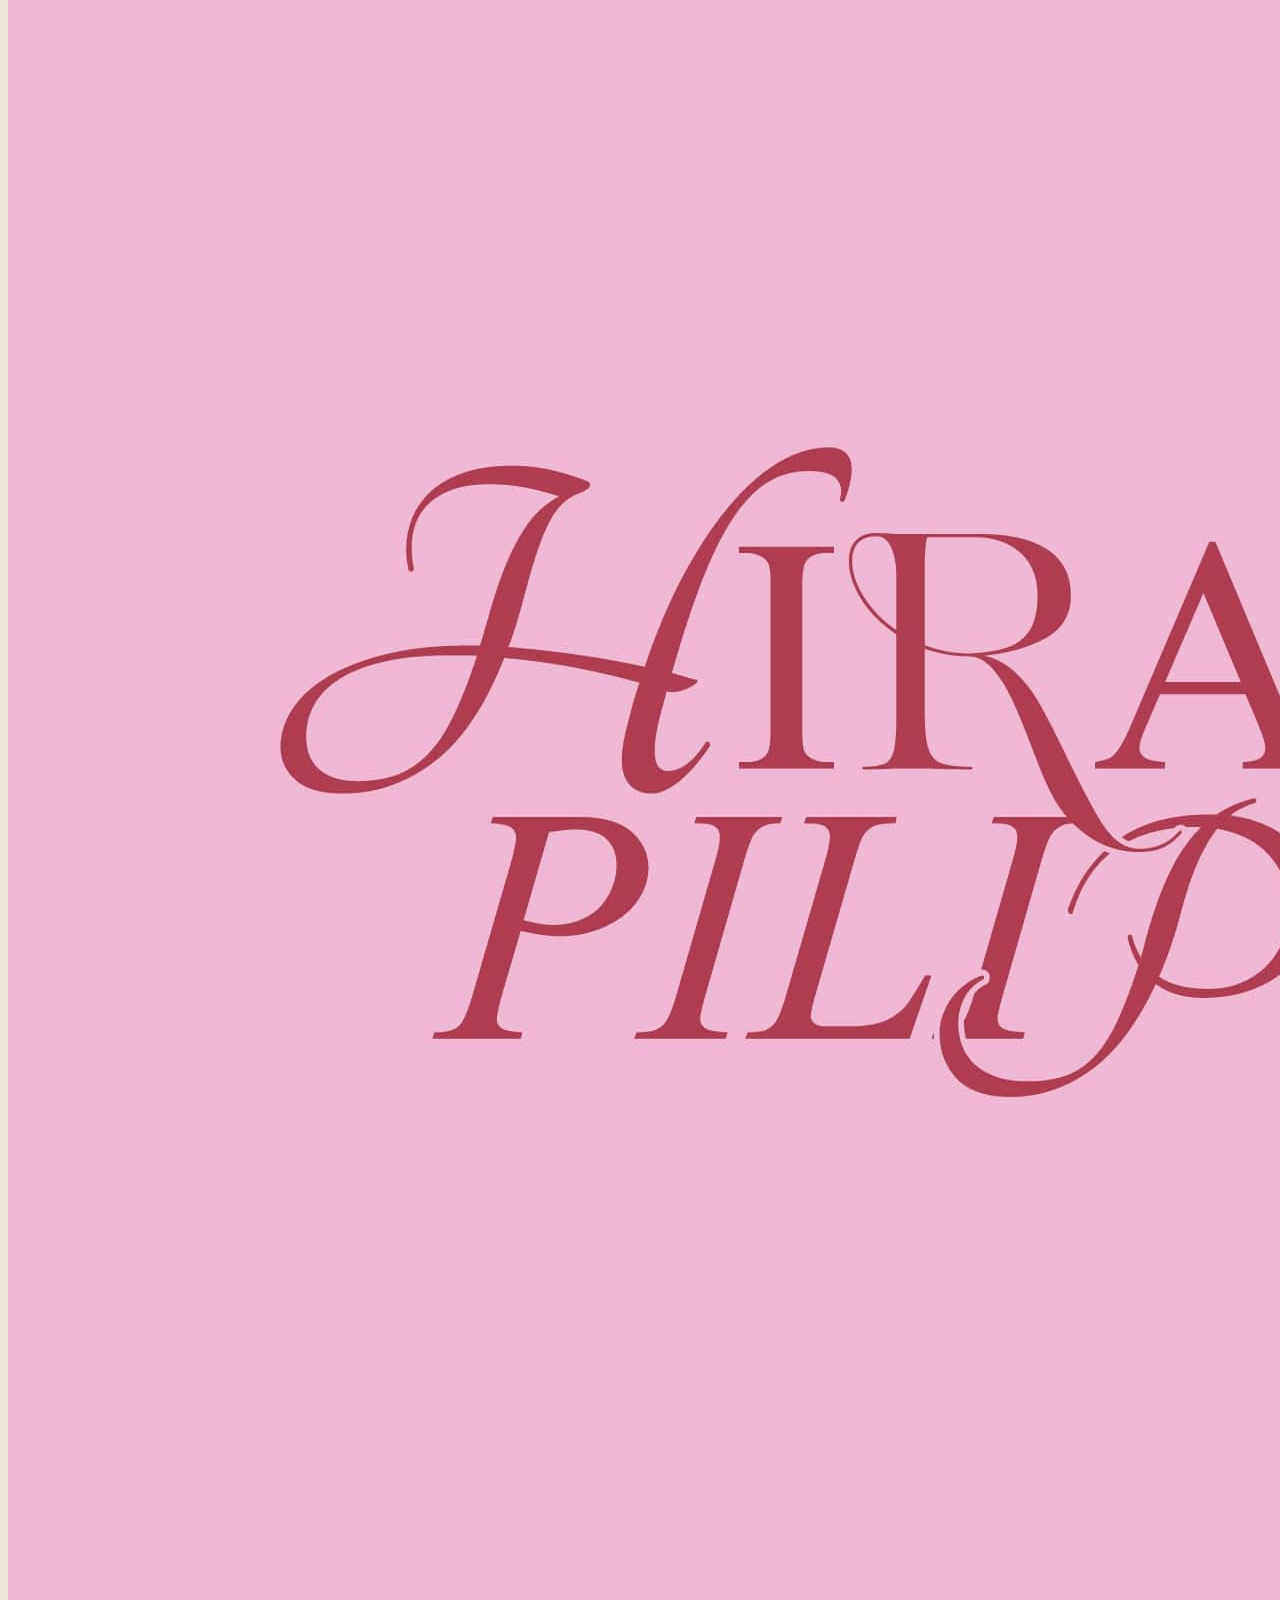
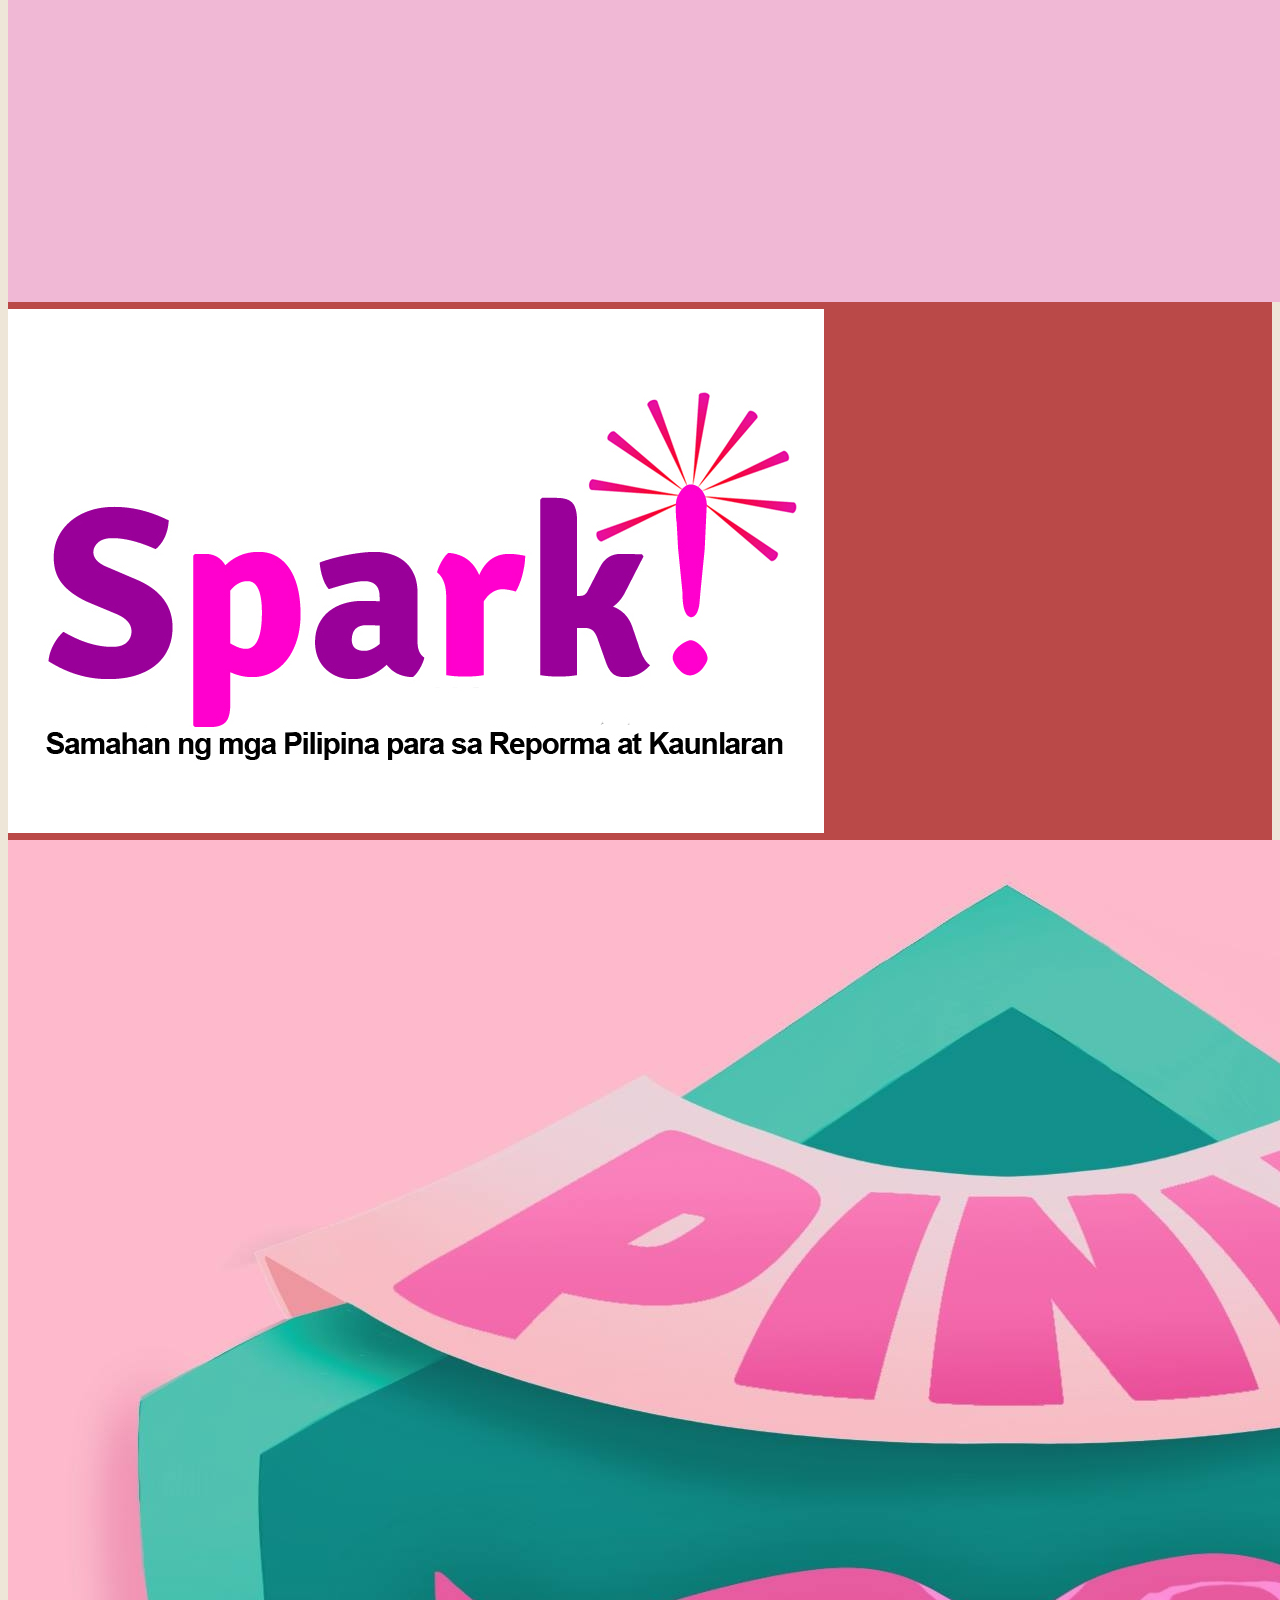
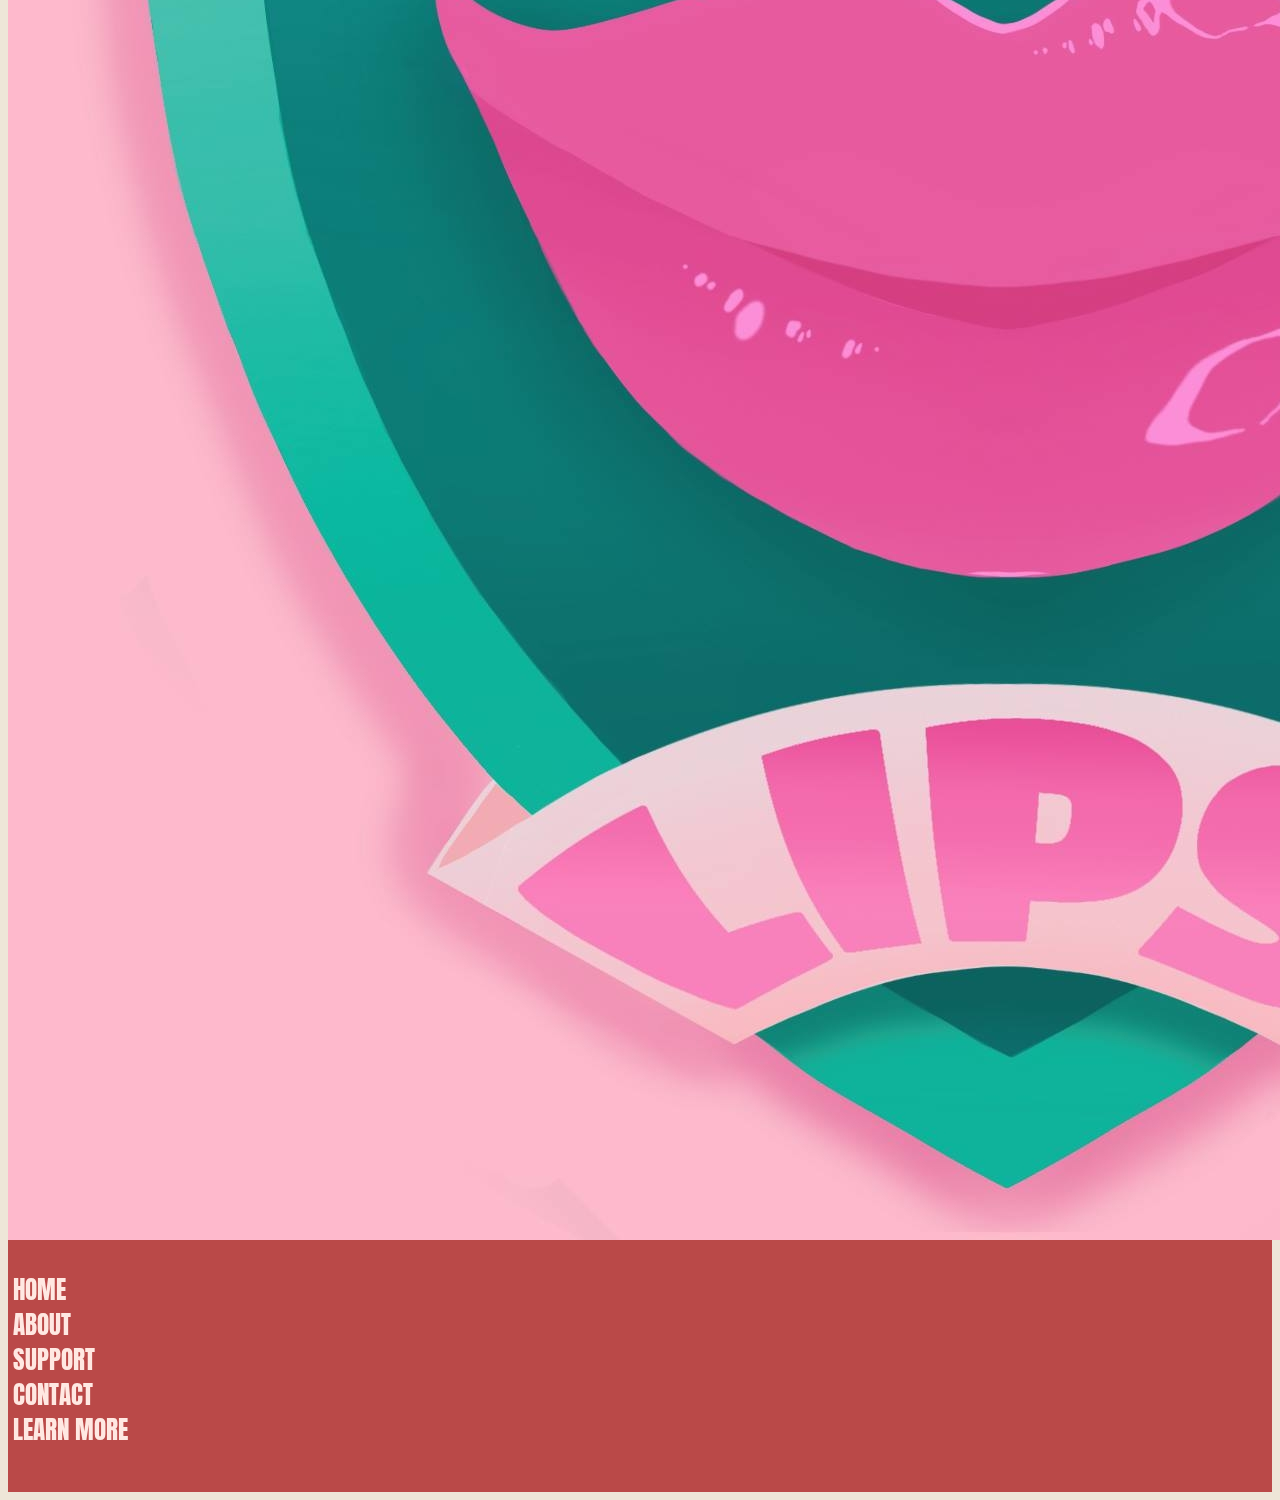
<file: learnmore.html>
<!DOCTYPE html>
<html>

<head>
	<title>Takip Mata</title>
	<meta name="viewport" content="width=device-width, initial-scale=1">
	<link href="https://fonts.googleapis.com/css2?family=Open+Sans:wght@300;400;500;600&display=swap" rel="stylesheet">
	<link href='https://fonts.googleapis.com/css?family=Anton' rel='stylesheet'>

	<link href='https://fonts.googleapis.com/css?family=Courgette' rel='stylesheet'>
	<link href="https://cdn.jsdelivr.net/npm/bootstrap@5.0.2/dist/css/bootstrap.min.css" rel="stylesheet"
		integrity="sha384-EVSTQN3/azprG1Anm3QDgpJLIm9Nao0Yz1ztcQTwFspd3yD65VohhpuuCOmLASjC" crossorigin="anonymous">
	<link rel="icon" type="image" href="images/favicon.png">
	<script src="https://cdn.jsdelivr.net/npm/bootstrap@5.2.1/dist/js/bootstrap.bundle.min.js"></script>
	<script src="https://ajax.googleapis.com/ajax/libs/jquery/3.6.0/jquery.min.js"></script>
	<script src="https://maxcdn.bootstrapcdn.com/bootstrap/3.4.1/js/bootstrap.min.js"></script>
	<link rel="stylesheet" href="style2.css">
</head>

<body>
	<div class="header-img"><img class="header-logo " src="logoheader1.png"></div>
	
	<div class="navbar p-0">
		
		<a class="navbar-item" href="index.html"><span>HOME</span></a>
		<a class="navbar-item" href="about.html"><span>ABOUT</span></a>
		<a class="navbar-item" href="calltoaction.html"><span>CALL TO ACTION</span></a>
		<a class="navbar-item" href="contact.html"><span>CONTACT</span></a>
		<a class="navbar-item activepage" href="learnmore.html"><span>LEARN MORE</span></a>
	</div>
		<!-- box -->
			<!-- box -->
			<div class="container-fluid p-0 thumbnail">
				<p id="box-text2">Hostile sexism<br><span class="learnmore">A form of sexism in which individuals, particularly women, who do not adhere to traditional gender roles are viewed negatively.</span></p>
				<img class="img-fluid w-100 h-100 box" src="Home/images/header.png" alt="">
			</div>
			<!-- end box -->	
		<!-- end box -->

		<!-- video -->
			<div class="container-fluid">
				<div class="div-container">
					<div class = "relation pt-4">Relevant Videos</div>
					<div class="div-vid">
						<div class="vid1"><iframe width="100%" height="100%" src="https://www.youtube.com/embed/HKk-pbeW3ic" title="What Is Sexual Harassment?" frameborder="0" allow="accelerometer; autoplay; clipboard-write; encrypted-media; gyroscope; picture-in-picture" allowfullscreen></iframe></div>
						<div class="content5">
							<div><h4 class="content-h">What is Sexual Harrassment?</h4></div>
							<div>544k views 3 years ago</div>
							<div>AMAZE Org</div>
							<div>SexualHarassment is a type of bullying intended to hurt or intimidate someone. If this has happened to you, tell someone you trust—like...</div>
							<div>CC</div>
						</div>
					</div>
					<div class="div-vid">
						<div class="vid1"><iframe width="100%" height="100%" src="https://www.youtube.com/embed/Y_yJZ9G-tt4" title="What Is Sexual Assault?" frameborder="0" allow="accelerometer; autoplay; clipboard-write; encrypted-media; gyroscope; picture-in-picture" allowfullscreen></iframe></div>
						<div class="content5">
							<div><h4 class="content-h">What is Sexual Assault?</h3></div>
							<div>544k views 3 years ago</div>
							<div>AMAZE Org</div>
							<div>What is the difference between sexual assault, consent and sexual harassment? Watch this short video and check... </div>
							<div>CC</div>
						</div>
					</div>
					<div class="div-vid">
						<div class="vid1"><iframe width="100%" height="100%" src="https://www.youtube.com/embed/4qWt2qZ59w8" title="Sexual Assault, Consent and Sexual Harassment: What's The Difference?" frameborder="0" allow="accelerometer; autoplay; clipboard-write; encrypted-media; gyroscope; picture-in-picture" allowfullscreen></iframe></div>
						<div class="content5">
							<div><h4 class="content-h">Sexual Assault, Consent and Sexual Harassment: What's The Difference?</h4></div>
							<div>197k views 2 years ago</div>
							<div>AMAZE Org</div>
							<div >SexualHarassment is a type of bullying intended to hurt or intimidate someone. If this has happened to you, tell someone you trust—like...</div>
							<div>CC</div>
						</div>
					</div>
					<div class = "relations pt-4">Relevant Videos</div>
			</div>
			
		</div>

		<div class = "container-fluid cardtitle">
			<div class = "card-container pt-5 pb-5">
				<div class="row">
					<div class="col">
						<div class="Card border w-auto p-2">
							<img src="Learn  More/images/learn1.jpg" class="card-img-top pb-2">
							<h4 class="relatives">RAPE MYTHS</h4>
							<h6 class="date ">20 September</h6>
							
						</div>
					</div>
		
					<div class="col">
						<div class="Card border w-auto p-2">
							<img src="Learn  More/images/learn2.jpg" class="card-img-top pb-2">
							<h4 class="relatives">GENDER ROLES</h4>
							<h6 class="date ">22 September</h6>
							
						</div>
					</div>
		
					<div class="col">
						<div class="Card border w-auto p-2">
							<img src="Learn  More/images/learn3.jpg" class="card-img-top pb-2">
							<h4 class="relatives">RAPE CULTURE</h4>
							<h6 class="date ">24 September</h6>
						</div>
					</div>
				</div>
			</div>
		</div>

		<!-- end of card -->

		<div class = "container-fluid">
			<div class = "last-container">
				<div class="home-text1 color1 pt-4"><h1 class=" text-title">MOVEMENTS</h1></div>
			</div>
			<div class = "movements-div">
				<div class = " hija">
					<h1 class="text-nature text-title color1 pt-3">HIJA-AKO</h1>
					<div class="col text-content hija-container">
						A campaign where women who experienced sexual harassment shared their experiences online highlighting the fact that such incidents happened even when they were not dressed in revealing clothing. 
					  </div>
				</div>
		
				<div class = "respect">
					<h1 class="text-nature text-title color1 pt-3">RESPETO NAMAN</h1>
					<div class="col text-content respect-container">
						A campaign started by SPARK! as a local response to the #MeToo movement that ignited discussions surrounding challenging dangerous gender stereotypes and ending violence against women. 
					  </div>
				</div>
			</div>
		</div>
		<br>
		<!-- Site footer -->
		<footer class="site-footer">
			<div class="container">
				<div class="row">
					<div class="col-lg-3 col-md-4">
						<img class="footer-logo" src="logofooter.png">
						<h6>IN RELATIONSHIP WITH:</h6>
					</div>
	
					<div class="col-lg-2 col-md-2 my-4 pt-3">
						<div class="card rounded-0">
							<img src="Home/images/footer1.jpg" class="img-fluid rounded-0" />
						</div>
					</div>
					<div class="col-lg-3 col-md-2 my-4 pt-3">
						<div class="card rounded-0">
							<img src="Home/images/footer2.jpg" class="img-fluid rounded-0" />
						</div>
					</div>
					<div class="col-lg-2 col-md-2 my-4 pt-3">
						<div class="card rounded-0">
							<img src="Home/images/footer3.jpg" class=" rounded-0" />
						</div>
					</div>
	
	
					<div class="col-xs-3 col-md-2 pt-3">
						<ul class="footer-links">
							<li class="pt-1"><a href="index.html">HOME</a></li>
							<li class="pt-1"><a href="about.html">ABOUT</a></li>
							<li class="pt-1"><a href="calltoaction.html">SUPPORT</a></li>
							<li class="pt-1"><a href="contact.html">CONTACT</a></li>
							<li class="pt-1"><a href="learnmore.html">LEARN MORE</a></li>
						</ul>
					</div>
				</div>
			</div>
		</footer>
</body>

</html>
</file>
<file: style2.css>
/* Extra small devices (phones, 600px and down) */
@media only screen and (max-width: 600px) {
	.learnmore{
		font-size:xx-small;
	}
}
/* Small devices (portrait tablets and large phones, 600px and up) */
@media only screen and (min-width: 600px) {
	.header-logo{
		width: 250px;
	}
	.navbar a {
		padding: 2px;
		font-size: .75em;
	  }
	#box-text1{
		font-size: 2em;
	}
	#box-text{
		font-size: 1.5em;
	}
	#box-text2{
		font-size: 2em;
	}
	.learnmore{
		font-size:x-small;
	}
}
/* Medium devices (landscape tablets, 768px and up) */
@media only screen and (min-width: 768px) {
	.header-logo{
		width:350px;
	}
	.navbar a {
		padding: 5px;
		font-size: 1.5em;
	  }
	  #box-text1 {
		font-size: 3em;
	  }
	  #box-text{
		font-size: 2em;
	}
	.learnmore{
		font-size:medium;
	}
}
/* Large devices (laptops/desktops, 992px and up) */
@media only screen and (min-width: 992px) {
	.header-logo{
		width:650px;
	}
	.navbar a {
		padding: 7px;
		font-size: 2em;
	  }
	  #box-text1 {
		font-size: 4em;
	  }
	  #box-text{
		font-size: 3em;
	}
}

/* html */
body {
	height: 100%;
	background-color: #eee6d8;
}
.header-img {
	background-color: #eee6d8;

}
.header-logo {
	/* max-width:450px; */
	padding:1.5em;
	margin-left:auto;
	margin-right:auto;
	display:flex;
	align-self:center;
	/* justify-content:space-between; */
}

.navbar {
	width: 100%;
	background-color: #ba4948;
	overflow: auto;
	color:#ffe8e2;

  }

  .navbar a {
	float: left;
	/* padding: 7px; */
	color: white;
	text-decoration: none;
	width: 20%; /* Four links of equal widths */
	text-align: center;
	/* font-size: 1.75em; */
	font-family: 'Anton';
  }

  .navbar a:hover,  .navbar-item.activepage{
	background-color:#ffe8e2;
    color: #ba4948;

  }

  .thumbnail{
	position: relative;
    display: inline-block;
}
  .box {
	/* display: flex; */
	position: static;
	text-align: center;
	background: #eee6d8;
	width: 100%;
	height: 100%;
	overflow: hidden;
}
.container1{
		/* height: 100%;
		width: 100%;
		margin-left: 20%;
		margin-right: 20%;
		padding: 0%; */

	position: absolute;
    top: 50%;
    left: 50%;
    transform: translate( -50%, -50% );
    text-align: center;
    /* color: white; */
    font-weight: bold;
	width: 100%;
	margin-left: 20%;
	background: rgb(255, 255, 255); 
   	background: rgba(255, 255, 255, 0.5);
	height: 100%;

	/* height: 100%; */
	/* justify-content: center; */
}

/* .box-img {
	display: block; 
	position: absolute;
	top: 0;
	left: 0;
	right: 0;
	object-fit: cover;
	object-position: center;
    width: 100%;
	height: auto;

} */

.box-img {
	display: block;
	/* position: absolute; */
	top: 0;
	left: 0;
	right: 0;
	object-fit: cover;
	object-position: center;
 
	
}
#box-text {
	/* background: rgb(255, 255, 255);  */
   	background: rgba(255, 255, 255, 0.5);
	width: 60%;
	margin-left: 20%;
	/* margin-right: auto; */
	padding-top: 6%;
    position: absolute;
	/* text-transform: uppercase; */
	font-weight: bold;
	/* font-size: 3em; */
	font-family: 'Courgette';
	color: #ba4948;
	height: 100%; 
	
	text-align: center;
}
#box-text1 {
	/* background: rgb(255, 255, 255);  */
   	background: rgba(255, 255, 255, 0.5);
	width: 60%;
	margin-left: 20%;
	/* margin-right: auto; */
	padding-top: 6%;
    position: absolute;
	text-transform: uppercase;
	font-weight: bold;
	/* font-size: 5em; */
	font-family: 'Anton';
	color: #ba4948;
	height: 100%; 
	text-align: center;
}
#box-text2 {
	/* background: rgb(255, 255, 255);  */
   	background: rgba(255, 255, 255, 0.5);
	width: 60%;
	margin-left: 20%;
	/* margin-right: auto; */
	padding-top: 6%;
	padding-left: 2%;
	padding-right: 2%;
    position: absolute;
	text-transform: uppercase;
	font-weight: bold;
	/* font-size: 5em; */
	font-family: 'Anton';
	color: #ba4948;
	height: 100%; 
	text-align: center;
	line-height: 1;
}
.first-container{
	background-color: #ffe8e2;
}
.flex-container{
	display: flex;
	flex-direction: column;
	align-items: center;
	width: 80%;
	margin-left: 10%;
	
}

.flex-container .home-text1{
	font-family: Anton;
color: #ba4948;
	/* font-size:xx-large; */
}

.flex-container .home-text2{
	font-family: Courgette;
	font-weight: lighter;
	color: #cb9190;
}
.flex-container .home-text3{
	/* align-items: justify; */
	text-align: justify;
	font-family: Montserrat;
	color: #40393a;
	line-height: 1;
	padding-bottom: 5%;
}

.nature-container h1{
	padding-left: 9%;
	color: #ba4948;
	text-transform: uppercase;
	font-family: Anton;
}

.nature-container .row1 .col1{
	padding-left: 10%;
	font-family: Montserrat;
	color: #40393a;
	text-align: justify;
	line-height: 1;
} 

.nature-container .row1 .col2{
	/* height: 100%; */
	font-family: Courgette;
	background-color: #ba4948;
	color: #ffe8e2;
	text-align: right;
	border-radius: 70px 0px 0px 70px;
	padding-top: 1%;
	/* margin-top: auto; */
	/*margin-bottom: auto;; */
} 
.nature-container .row1 .col2 p{
	/* height: 100%; */
	position: static !important;
	font-family: Courgette;
	padding-left: 20%;
	/* background-color: #ba4948; */
		color: #ffe8e2;
/* font-size:1.5em; */
padding-top: .5%;
	;
	/* padding-left: 100%; */
	/* border-radius: 50px 0px 0px 50px; */
	/* margin-top: auto;
	margin-bottom: auto;; */
} 
/* .nature-container .row2{
	padding-left: 10%;
	
}  */
.nature-container .row2{
	padding-left: 10%;
	padding-right: 10%;
	height: 450px;
	/* ------------------------------------------------------------------ */


	/* CONTACT US */
} 
.contact-info{

	align-items: center;
  }
  
  .item{
	margin-bottom: 50px;
	font-size: 25px;
	color: #322;
	
  }
  
  .icon{
	width: 80px;
	height: 80px;
	line-height: 80px;
	background-color: #ba4948;
	text-align: center;
	color: #ffe8e2;
	border-radius: 100%;
	/* margin-right: 20px; */
  }
  .icon2{
	width: 80px;
	height: 80px;
	line-height: 80px;
	background-color: #cb9190;
	text-align: center;
	color: #ffe8e2;
	border-radius: 100%;
	/* margin-right: 20px; */
  }
  .icon3{
	width: 80px;
	height: 80px;
	line-height: 80px;
	background-color: #ffe8e2;
	text-align: center;
	color: #ba4948;
	border-radius: 100%;
	/* margin-right: 20px; */
  }
  .text-title{
	font-size: 2.5em;}
  .contact-page{
	/* width: 1000px;
	max-width: 2000px; */
	padding: 35px;
	display: flex;
	align-items: center;
	justify-content: center;
	line-height: 70px;
	/* padding-bottom: 5%; */
  }
  .second-container{
	background-color: #ffe8e2;
  }
  .text-content{
	font-size: 1em;}
  .second-container h1{
	padding-left: 9%;
	color: #ba4948;
	text-transform: uppercase;
	font-family: Anton;
	width: 1300px;
    max-width: 100%;
    margin: 20px auto 25px auto;
	font-size: 80px;
  }

  /* ///// inputs /////*/

input:focus ~ label, textarea:focus ~ label, input:valid ~ label, textarea:valid ~ label {
    font-size: 0.75em;
    color: #40393a;
    top: -5px;
    -webkit-transition: all 0.225s ease;
    transition: all 0.225s ease;
}

.styled-input {
    float: left;
    width: 293px;
    margin: 1rem 0;
    position: relative;
    border-radius: 4px;
}

@media only screen and (max-width: 768px){
    .styled-input {
        width:100%;
    }
	.input-container {
		width: 1000px;
		
	}
}

.styled-input label {
    color: #40393a;
    padding: 1.3rem 30px 1rem 30px;
    position: absolute;
    top: 10px;
    left: 0;
    -webkit-transition: all 0.25s ease;
    transition: all 0.25s ease;
    pointer-events: none;
	font-family: 'Courgette';
	font-size: 30px;
}

.styled-input.wide { 
    width: 650px;
    max-width: 100%;
}

input,
textarea {
	
    padding: 30px;
    border: 0;
    width: 150%;
    font-size: 2rem;
    background-color: #cb9190;
    color: #40393a;
    border-radius: 4px;
	font-family: 'Courgette';
}

input:focus,
textarea:focus { outline: 0; }

input:focus ~ span,
textarea:focus ~ span {
    width: 100%;
    -webkit-transition: all 0.075s ease;
    transition: all 0.075s ease;
}

textarea {
    width: 100%;
    min-height: 15em;
}

.input-container {
    width: 1000px;
    max-width: 100%;
    margin: 20px auto 25px auto;
}

.submit-btn {
	margin-top: 5%;
    padding: 15px 50px;
    display: inline-block;
    background-color: #ba4948;
    color: #ffe8e2;
    font-size: 25px;
	font-family: 'Anton';
    cursor: pointer;
    box-shadow: 0 2px 5px 0 rgba(0,0,0,0.06),
              0 2px 10px 0 rgba(0,0,0,0.07);
    -webkit-transition: all 300ms ease;
    transition: all 300ms ease;
}

.submit-btn:hover {
    transform: translateY(1px);
    box-shadow: 0 1px 1px 0 rgba(0,0,0,0.10),
              0 1px 1px 0 rgba(0,0,0,0.09);
}

@media (max-width: 768px) {
    .submit-btn {
        width:100%;
        float: none;
        text-align:center;
    }
}
.msg{
	font-family: 'Courgette';
	color: #40393a;
	margin-top: 1%;
	font-size: 25px;

}

/* FOOTER */

.site-footer
{
  background-color:#ba4948;
  padding:45px 0 20px;
  font-size:25px;
  line-height:35px;
  color:#ffe8e2;
  font-family: 'Anton';
  width: 100%;
  height: 60%;
  
}
/* .site-footer .flex1{
	height: 100px;
} */
.site-footer .flex-items{
	padding-top: 5%;
}
.site-footer h6
{
  color:#ffe8e2;
  font-size:16px;
  text-transform:uppercase;
  margin-top:35%;
  letter-spacing:2px
  
}

.site-footer a
{
  color:#ffe8e2;
}
.site-footer a:hover
{
  color:#ffe8e2;
  text-decoration:none;
}
.footer-links
{
  padding-left:5px;
  list-style:none;
  align-items: right;
 
}
.footer-links li
{
  display:block;
  /* padding-top: 5px; */
}
.footer-links a
{
  color:#ffe8e2;
  text-decoration:none;
}
.footer-links a:active,.footer-links a:focus,.footer-links a:hover
{
  color:#cb9190;
  text-decoration:none;
}
.footer-links.inline li
{
  display:inline-block
}

.footer-logo {
    width: 200px;
	margin-top: 2px;
	margin-bottom: 10px;
	/* margin-left:50px; */
}


 /* --------------------------------------------------------------------------- */

/* ABOUT US */
	/* TAKIP MATA */
.about-container{
	background-color: #ffe8e2;

  }
.flex2-container{
	display: flex;
	flex-direction: column;
	/* align-items: center; */
	width: 65%;
	margin-left: 20%;
	padding-top: 1%;
}
.flex2-container .home-text1{

	font-family: Anton;
	color: #ba4948;
	font-size: 2em;
}
.flex2-container .home-text2{
	font-family: 'Montserrat';
	font-weight: lighter;
	color: #40393a;
	font-size: 30px;
	text-align: justify;	
}
.flex2-container .home-text3{
	/* align-items: justify; */
	text-align: justify;
	font-family: Montserrat;
	color: #40393a;
	line-height: 1;
	padding-bottom: 5%;
	font-size: 30px;
}

/* WHO WE ARE */
.about2-container{
	background-color: #cb9190;
	

  }
.flex3-container{
	display: flex;
	flex-direction: column;
	/* align-items: center; */
	width: 65%;
	margin-left: 20%;
	padding-top: 1%;
	/* margin-bottom: 10%; */
}
.flex3-container .home-text1{

	font-family: Anton;
	color: #ffe8e2;
	font-size: 2em;
	text-align: right;
}
.flex3-container .home-text2{
	font-family: 'Montserrat';
	font-weight: lighter;
	color: #40393a;
	font-size: 30px;
	text-align: justify;	
}
.flex3-container .home-text3{
	/* align-items: justify; */
	text-align: justify;
	font-family: Montserrat;
	color: #40393a;
	line-height: 1;
	padding-bottom: 5%;
	font-size: 30px;
	
}


/* ---------------------------------------------------------------------------------- */

/* CALL TO ACTION */

.call-container{
	/* display: flex; */
	/* flex-direction: column; */
	/* align-items: center; */
	width: 60%;
	margin-left: 20%;
	padding-top: 1%;
	margin-right: 10%;
	margin-top: 3%;
}
.call-container .home-text1{
	font-family: 'Courgette';
	color: #40393a;
	font-size: 2em;  
 	width: 85%;
	
}
.call-container .img-fluid{
	width: 5%;
}


.takip-container{
	background-color: #ba4948;
	display: flex;
	flex-direction: column;
	align-items: center;
	width: 60%;
	margin-left: 20%;
	padding-top: 1%;
	margin-right: 10%;
	margin-top: 2%;
  }
.takip-container .home-text1{
	font-family: 'Anton';
	color: #ffe8e2;
	font-size: 4em;  	
}

.pikat-container{
	background-color: #ffe8e2;
	display: flex;
	/* flex-direction: column; */
	text-align: justify;
	width: 60%;
	margin-left: 20%;
	padding-top: 1%;
	margin-right: 10%;
	
  }
.pikat-container .home-text1{
	font-family: 'Montserrat';
	color: #40393a;
	font-size: 32px;  	
	text-align: justify;
}
.pikat-container .home-text2{
	font-family: 'Montserrat';
	font-weight: lighter;
	color: #40393a;
	font-size: 30px;
	text-align: justify;	
}
.pikat-container .home-text3{
	/* align-items: justify; */
	text-align: justify;
	font-family: Montserrat;
	color: #40393a;
	line-height: 1;
	padding-bottom: 5%;
	font-size: 30px;
}
.between{
	background-color: #ffe8e2;
	padding: 2%;
	margin-top: 7%;
}
.family-container{
	background-color: #cb9190;
}
.fam-container{
	display: flex;
	flex-direction: column;
	align-items: center;
	width: 80%;
	margin-left: 10%;
	
}
.fam-container .home-text1{
	font-family: 'Anton';
	color: #ba4948;
	font-size: 4em;  
	position: relative;
 	
}
.heart-container{
	background-color: #eee6d8;
	display: flex;
	flex-direction: column;
	align-items: center;
	width: 60%;
	margin-left: 20%;
	padding-top: 1%;
	margin-top: 4%;
	margin-bottom: 3%;
	/* position: relative; */
}
.heart-container .home-text1{
	font-family: 'Courgette';
	color: #40393a;
	font-size: 2em; 
}
.container-heart{
	padding-top: .1em;
}
.span1{
	color:#ba4948 ;
}
.span2{
	color:#cb9190 ;
}
#heart1{
	/* position: static; */
	padding-top: 50px;
	padding-left: 300px;
	display: inline-block;
	position: absolute;
	/* margin-bottom: 1em; */
/* margin-right:500px;  */
}
#heart2{
	/* position: static; */
	/* padding-top: 10px; */
	padding-left: 1425px;
	display: inline-block;
	position: absolute;
	/* padding-bottom: 1000px; */
	/* margin-bottom: 5em; */
	/* justify-content: flex-end; */
/* margin-right:500px;  */
}
#heart3{
	/* position: static; */
	/* padding-top: 20px; */
	padding-left: 300px;
	display: inline-block;
	position: absolute;
	/* margin-bottom: 2em; */
/* margin-right:500px;  */
}
#sexual{
	font-size: 3em;
	font-family: 'Anton';
	color: #ba4948;
    text-align: center;
	vertical-align: middle;
	
  }
  #harras{
	font-size: 20px;
	font-family: 'Courgette';
	color: #40393a;
	
  }
  .carousel-hero, .carousel-inner{
    height: 300px;
  }
.carousel-hero .carousel-item{
    padding:30px;
    height: 300px;
    background-repeat:no-repeat;
    background-position: center;
    background-size: cover;
  }
  hr.solid {
	border-top: 5px solid #ba4948;
	border-radius: 5px;
	width: 10%;
    margin-left: auto;
    margin-right: auto;
  }
  #inner{
	background-color: #cb9190;
	border: 50px solid #eee6d8;
	width: 65%;
    margin-left: auto;
    margin-right: auto;
	padding: 30px;
}
#camp{
	font-size: 3em;
	font-family: 'Anton';
	color: #ffe8e2;
}
#camp2{
	font-size: 20px;
	font-family: 'Courgette';
	color: #ffe8e2;
}

.container1 img {
	position: relative;
	display: flex;
	vertical-align: middle;}
.arrow1{
	color:#cb9190;
}
.arrow{
	color:#ba4948;
}
.spark{
	background-color: #eee6d8;
}
.heart-container5{
	position: relative;
}
.heart15{
	
	position: absolute;
	margin-top: -100px;
	margin-left: -100px;
	float: left;
}



.section2{
	padding-bottom: 10%;
	background-color: #cb9190;
}
.section2 .content1{
	height: 80px;
	background-color:#eee6d8;
	display: flex;
	margin: 5% 20% 0 20%;
	align-items: center;
	
}

.section2 .image1{
	margin-left: -75px;
	margin-top: -10px;
}

/* .section2 .image2{
	justify-content: flex-end; 
	margin-left: 100px;
	margin-right: -75px;
} */

.content1 .text1{
	font-family: 'Courgette';
	margin-left: 10%;
	font-size: 1em;
	/* justify-self: center; */
	/* text-align: center; */
	/* display: flex;
  justify-content: center; */
}
.content1 .text2{
	flex: 4;
	text-align: center;
	font-family: 'Courgette';
}
.content1 .image2{
	flex: 1;
	margin-right: -75px;
}

/* learn more  */
.div-container{
	margin-left: 19%;
}
.div-vid{
	display: flex;
	margin-top: 2%;
}
.div-vid .vid1{
	flex:2;
	height: 30vh;
}
.div-vid .content5{
	background-color: #ba4948;
	flex:4;
}
.content5 > div{
	margin-left: 10px;
	color:antiquewhite;
}

.content-h{
	/* margin-left: 10px; */
	color: #eee6d8;
}
.learnmore{
	/* font-size:small; */
	font-family: Courgette;
	color: #40393a;
}
/* ------------------------------------------- */


.cardtitle{
	background-color: #cb9190 ;
}
.card-container{
	display: flex;
	flex-direction: column;
	align-items: center;
	margin-left: 20%;
	margin-top: 3%;
	margin-right: 15%;
	
}
.border{
	background-color:#ffe8e2 ;

}
.relatives{
	font-family: 'Anton';
	color: #40393a;
}
.date{
	font-family: 'Courgette';
	color: #ba4948;
}
.last-container{
	display: flex;
	flex-direction: column;
	align-items: center;
}
.last-container .home-text1{
	font-family: 'Anton';
	color: #ba4948;
}
.movements-container{
	display: flex;
	flex-direction: column;
	align-items: center;
}
.hija{
	background-color: #ffe8e2;
	margin-left: 5%;
}
.hija-container{
	/* display: flex; */
	flex-direction: column;
	margin-left: 8%;
	text-align: justify;
	margin-right: 8%;
	font-family: 'Montserrat';
}
.hija h1{
	padding-left: 9%;
	color: #cb9190;
	text-transform: uppercase;
	font-family: 'Anton';
}
.respect h1{
	padding-left: 9%;
	color: #cb9190;
	text-transform: uppercase;
	font-family: 'Anton';
}
.respect{
	background-color: #ffe8e2;
	margin-left: 20%;
	margin-right: 5%;
}
.respect-container{
	/* display: flex; */
	flex-direction: column;
	margin-left: 8%;
	text-align: justify;
	margin-right: 8%;
	font-family: 'Montserrat';
}
.movements-div{
	display: flex;
	
}

.sparkle{
	display: flex;
	background-color:#ffe8e2;
	
}
.picture-1{
	background-color: #ba4948;
	flex: 2;
}
.picture-1 img{
	height: 100%;
	width: 100%;
}
.texture-1{
	background-color: #ffe8e2;
	flex: 4;
	font-family: 'Anton';
	margin-left: 5%;
}
.texture-2{
	color: #ba4948;
	font-family: 'Anton';
	font-size: 4em;
}
.texture-3{
	color: #40393a;
	font-family: 'Montserrat';
	font-size: 1.5em;
}

/* --------------------- */
.slider2{
	background-color: #eee6d8;
}
.parent{
	display: flex;
	padding-top: 8%;
}
.parent .a{
	background-color: #ba4948;
	width: 10%;
	margin-right: 1%;
	margin-top: 1%;
	margin-bottom: 1%;
}
.parent .b{
	color: #ba4948;
	font-family: 'Anton';
	margin-right: .5%;
	font-size: 4em;
}
.parent .c{
	color:#cb9190;
	font-family: 'Anton';
	margin-right: .5%;
	font-size: 4em;
}
.parent .d{
	background-color: #cb9190;
	width: 100%;
	margin-top: 1%;
	margin-bottom: 1%;
}
.relation{
	font-family: 'Anton';
	color: #ba4948;
	font-size: 3em;
}
.relations{
	font-family: 'Anton';
	color: #ba4948;
	font-size: 3em;
	margin-left: 50%;
}
</file>
